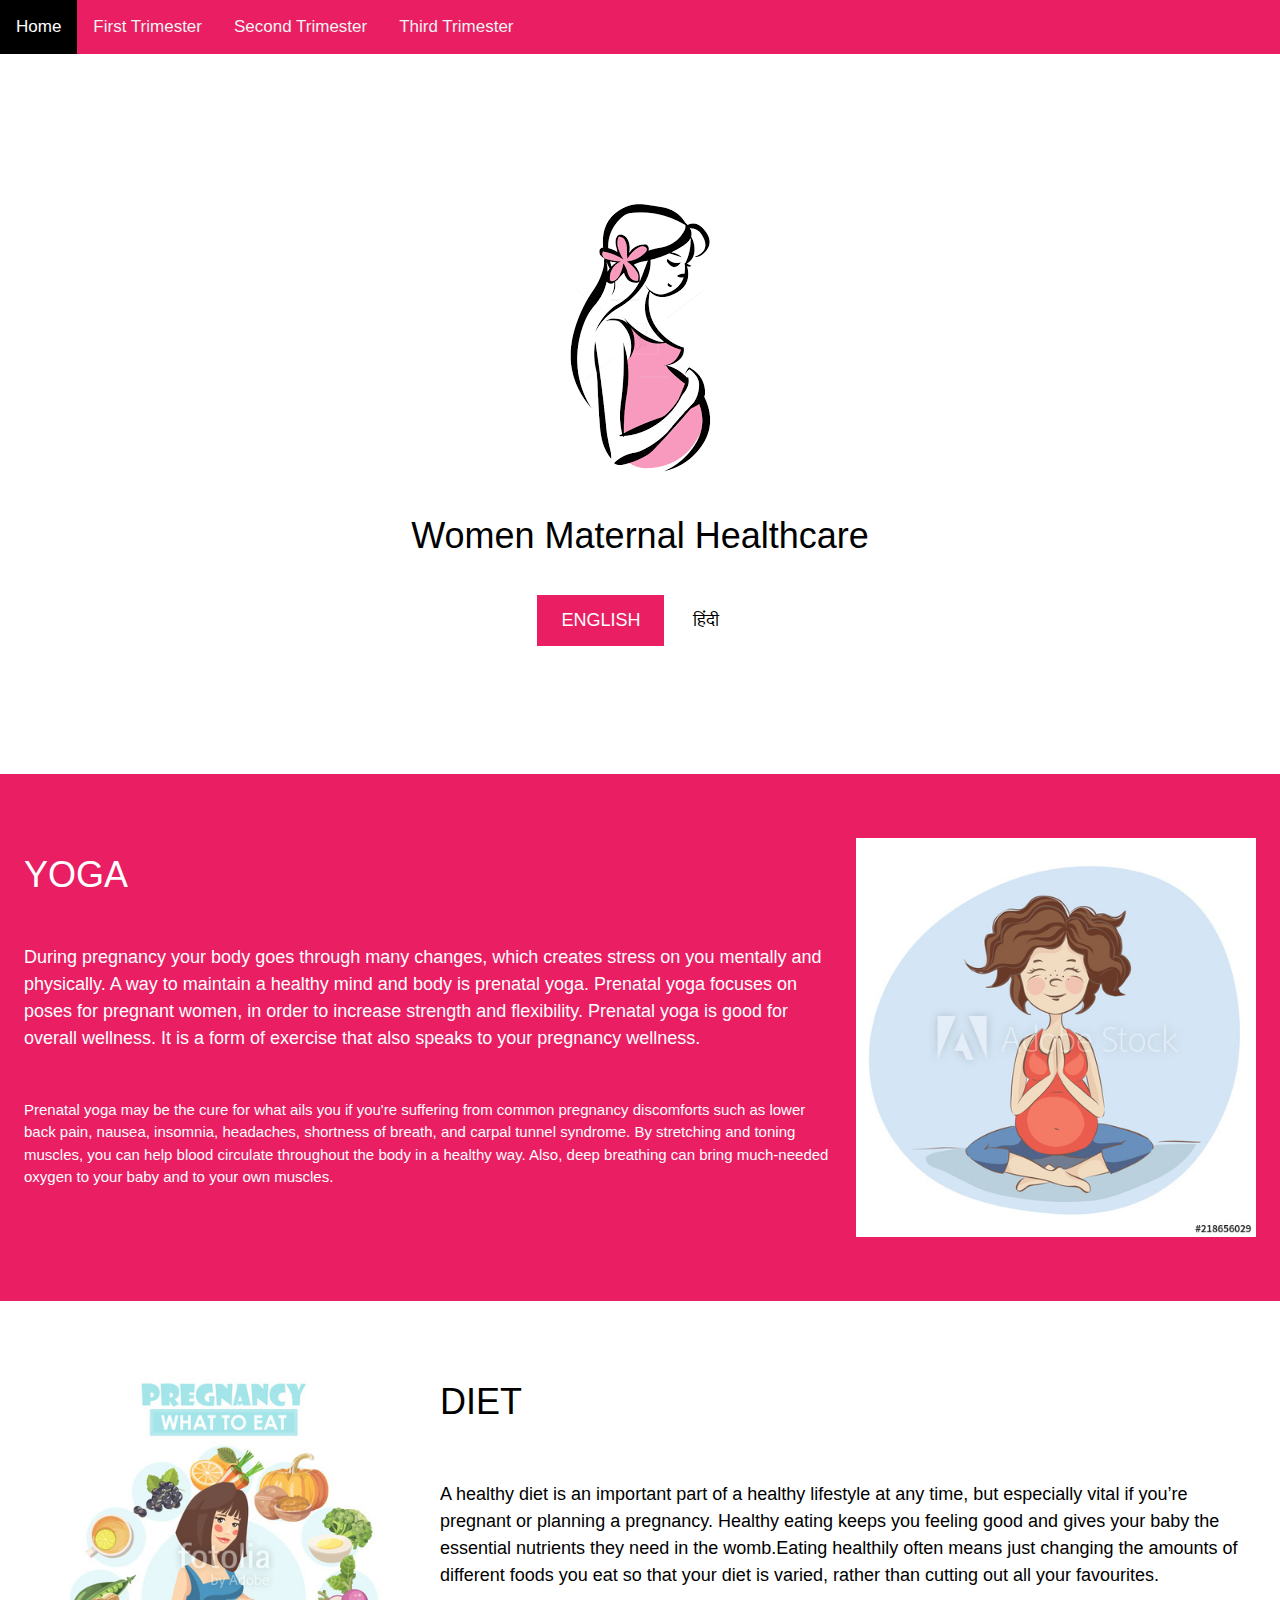
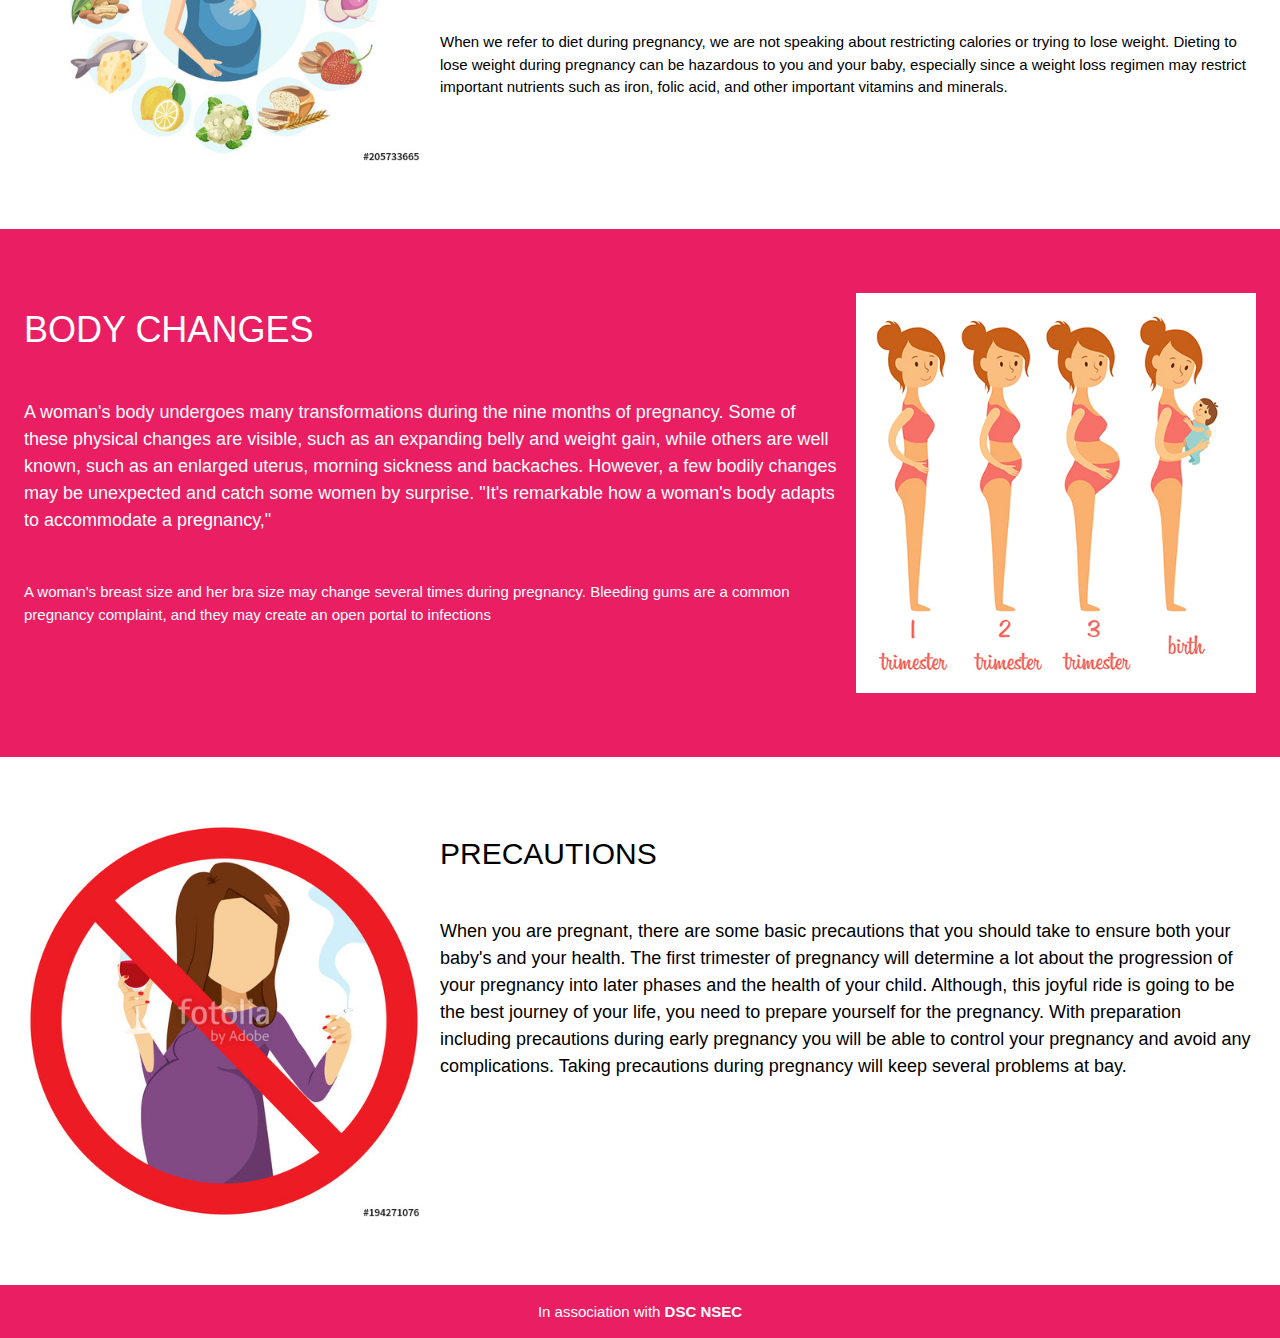
<file: public/index.html>
﻿<!DOCTYPE html>
<html lang="en">
<head>
  <title>WMH</title>
  <meta charset="UTF-8" />
  <meta content="width=device-width, initial-scale=1.0, maximum-scale=1.0, user-scalable=0" name="viewport">
  <link rel="stylesheet" href="https://www.w3schools.com/w3css/4/w3.css" />
  <link rel="stylesheet" href="https://fonts.googleapis.com/css?family=Lato" />
  <link rel="stylesheet" href="https://fonts.googleapis.com/css?family=Montserrat"/>
  <link rel="stylesheet" href="https://cdnjs.cloudflare.com/ajax/libs/font-awesome/4.7.0/css/font-awesome.min.css"/>
  <link rel="stylesheet" type="text/css" href="style.css" />
  <link rel="icon" href="demo_icon.gif" type="image/logo.gif" sizes="16x16">




</head>
	<body>
	
			<!--Nav Bar-->
			<div class="navbar" >
			<div class="topnav w3-pink" style="background-color: #e91e63" id="myTopnav" data-toggle="collapse">
			  <a href="#home" class="active" onclick="myFunction()" >Home</a>
				  <!--<div class="dropdown">
					<button class="dropbtn">1<sup>st</sup> trimester 
					  <i class="fa fa-caret-down"></i>
					</button>
					<div class="dropdown-content">
					  <a href="month-1.html">1<sup>st</sup> month</a>
					  <a href="month-2.html">2<sup>nd</sup> month</a>
					  <a href="month.html">3<sup>rd</sup> month</a>
					</div>
				  </div>
				  <div class="dropdown">
					<button class="dropbtn">2<sup>nd</sup> trimester 
					  <i class="fa fa-caret-down"></i>
					</button>
					<div class="dropdown-content">
					  <a href="month-1.html">4<sup>th</sup> month</a>
					  <a href="month-2.html">5<sup>th</sup> month</a>
					  <a href="month.html">6<sup>th</sup> month</a>
					</div>
				  </div>
				  <div class="dropdown">
					<button class="dropbtn">3<sup>rd</sup> trimester 
					  <i class="fa fa-caret-down"></i>
					</button>
					<div class="dropdown-content">
					  <a href="month-1.html">7<sup>th</sup> month</a>
					  <a href="month-2.html">8<sup>th</sup> month</a>
					  <a href="month.html">9<sup>th</sup> month</a>
					</div>
				  </div>-->
			  <a href="1st-trimester.html" onclick="myFunction()">First Trimester</a>
				<a href="2nd-trimester.html" onclick="myFunction()" >Second Trimester</a>
				<a href="3rd-trimester.html" onclick="myFunction()" >Third Trimester</a>
			  <a class="icon" onclick="myFunction()">
				<i class="fa fa-bars"></i>
			  </a>
			</div>
			</div>
			
			<div class="w3-container home w3-center w3-mobile" style="padding:128px 16px" id="home">
			      <img src="./img/home6.png" style="max-width:100%;height:auto;" id="home22" />
				  <h1 class="w3-margin">Women Maternal Healthcare</h1>
				  
				  <button
					class="w3-button w3-pink w3-padding-large w3-large w3-margin-top" id="option" 
				  >
					ENGLISH
				  </button>

				  <button class="w3-button w3-padding-large w3-large w3-margin-top" color="grey" id="option">
				  <a style="text-decoration:none" href="homeHindi.html">हिंदी</a>
				   </button> 
				  
				   
				  </button>
			</div>
			
			<!--End Of Navbar-->
			<!--YOGA      -->
			<div class="w3-row-padding  w3-pink w3-padding-64 w3-container" id="yoga">
			  
				<div class="w3-twothird" >
				  <h1>YOGA</h1>
				  <h5 class="w3-padding-32">
						During pregnancy your body goes through many changes, which creates stress on you mentally and physically. A way to maintain a healthy mind and body is prenatal yoga.

						Prenatal yoga focuses on poses for pregnant women, in order to increase strength and flexibility.
						Prenatal yoga is good for overall wellness. It is a form of exercise that also speaks to your pregnancy wellness.
				  </h5>

				  <p >
						Prenatal yoga may be the cure for what ails you if you're suffering from common pregnancy discomforts such as lower back pain, nausea, insomnia, headaches, shortness of breath, and carpal tunnel syndrome. By stretching and toning muscles, you can help blood circulate throughout the body in a healthy way. Also, deep breathing can bring much-needed oxygen to your baby and to your own muscles.
				  </p>
				</div>

				<div class="w3-third w3-mobile w3-center">
				  <img src="./img/yoga_1.jpg" style="max-width:100%;height:auto;"
				  />
				</div>
			  
			</div>


			<!--DIET         -->
			<div class="w3-row-padding  w3-white w3-padding-64 w3-container" id="diet">
			  
				<div class="w3-third w3-mobile w3-center">
					<img id="diet" src="./img/diet_1.jpg" style="max-width:100%;height:auto;"
				  />
				</div>

				<div class="w3-twothird w3-right " >
				  <h1>DIET</h1>
				  <h5 class="w3-padding-32 w3-right">
						A healthy diet is an important part of a healthy lifestyle at any time, 
						but especially vital if you’re pregnant or planning a pregnancy.
						 Healthy eating keeps you feeling good and gives your baby the 
						 essential nutrients they need in the womb.Eating healthily often means just changing
							the amounts of different foods you eat so that your diet is varied, 
							rather than cutting out all your favourites.



				  </h5>

				  <p >
						When we refer to diet during pregnancy, we are not speaking about restricting
						 calories or trying to lose weight. Dieting to lose weight during pregnancy can be hazardous 
						 to you and your baby, especially since a weight
						 loss regimen may restrict important nutrients such as iron, folic acid, 
						 and other important vitamins and minerals.
				  </p>
				</div>

			</div>
			<!-- BODY CHANGES -->
			<div class="w3-row-padding w3-pink w3-padding-64 w3-container" id="body-change">
			  
				<div class="w3-twothird">
				  <h1>BODY CHANGES</h1>
				  <h5 class="w3-padding-32">
						A woman's body undergoes many transformations during the nine months of pregnancy.
						 Some of these physical changes are visible, such as an expanding belly and weight gain, 
						 while others are well known, such as an enlarged uterus, morning sickness and backaches. 
						 However, a few bodily changes may be unexpected and catch some women by surprise. 

						"It's remarkable how a woman's body adapts to accommodate a pregnancy,"
				  </h5>

				  <p>
						A woman's breast size and her bra size may change several times during pregnancy.
						Bleeding gums are a common pregnancy complaint, and they may create an open portal to infections
				  </p>
				</div>

				<div class="w3-third w3-mobile w3-center">
				  <img src="./img/body_changes.jpg" style="max-width:100%;height:auto;"
				  />
				
			  </div>
			</div>

			<!--PRECAUTION-->
			<div class="w3-row-padding  w3-white w3-padding-64 w3-container" id="precaution">
			  
				<div class="w3-third w3-mobile w3-center">
				  <img src="./img/precaution.jpg" id="pre" style="max-width:100%;height:auto;"
				  />
				</div>

				<div class="w3-twothird">
				  <h2 class="w3-mobile">PRECAUTIONS</h2>
				  <h5 class="w3-padding-32">
						When you are pregnant, there are some basic precautions that you should take to 
						ensure both your baby's and your health.
						The first trimester of pregnancy will determine a lot about the progression 
						of your pregnancy into later phases and the health of your child.
						 Although, this joyful ride is going to be the best journey of your life, you need to prepare yourself 
						 for the pregnancy. With preparation including precautions during early pregnancy you will be able to control
						 your pregnancy and avoid any complications. 
						 Taking precautions during pregnancy will keep several problems at bay.
				  </h5>

				</div>
			  
			</div>

			<script>
			function myFunction() {
			  var x = document.getElementById("myTopnav");
			  if (x.className === "topnav") {
				x.className += " responsive";
			  } else {
				x.className = "topnav";
			  }
			}
			</script>



  </body>
	<!-- Footer -->
	<footer class="w3-container w3-pink w3-padding-10 w3-center ">
	  <div class="w3-large w3-padding-20"></div>
	  <p>In association with <b>DSC NSEC</b></p>
	  <p></p>
	</footer>
</html>
</file>
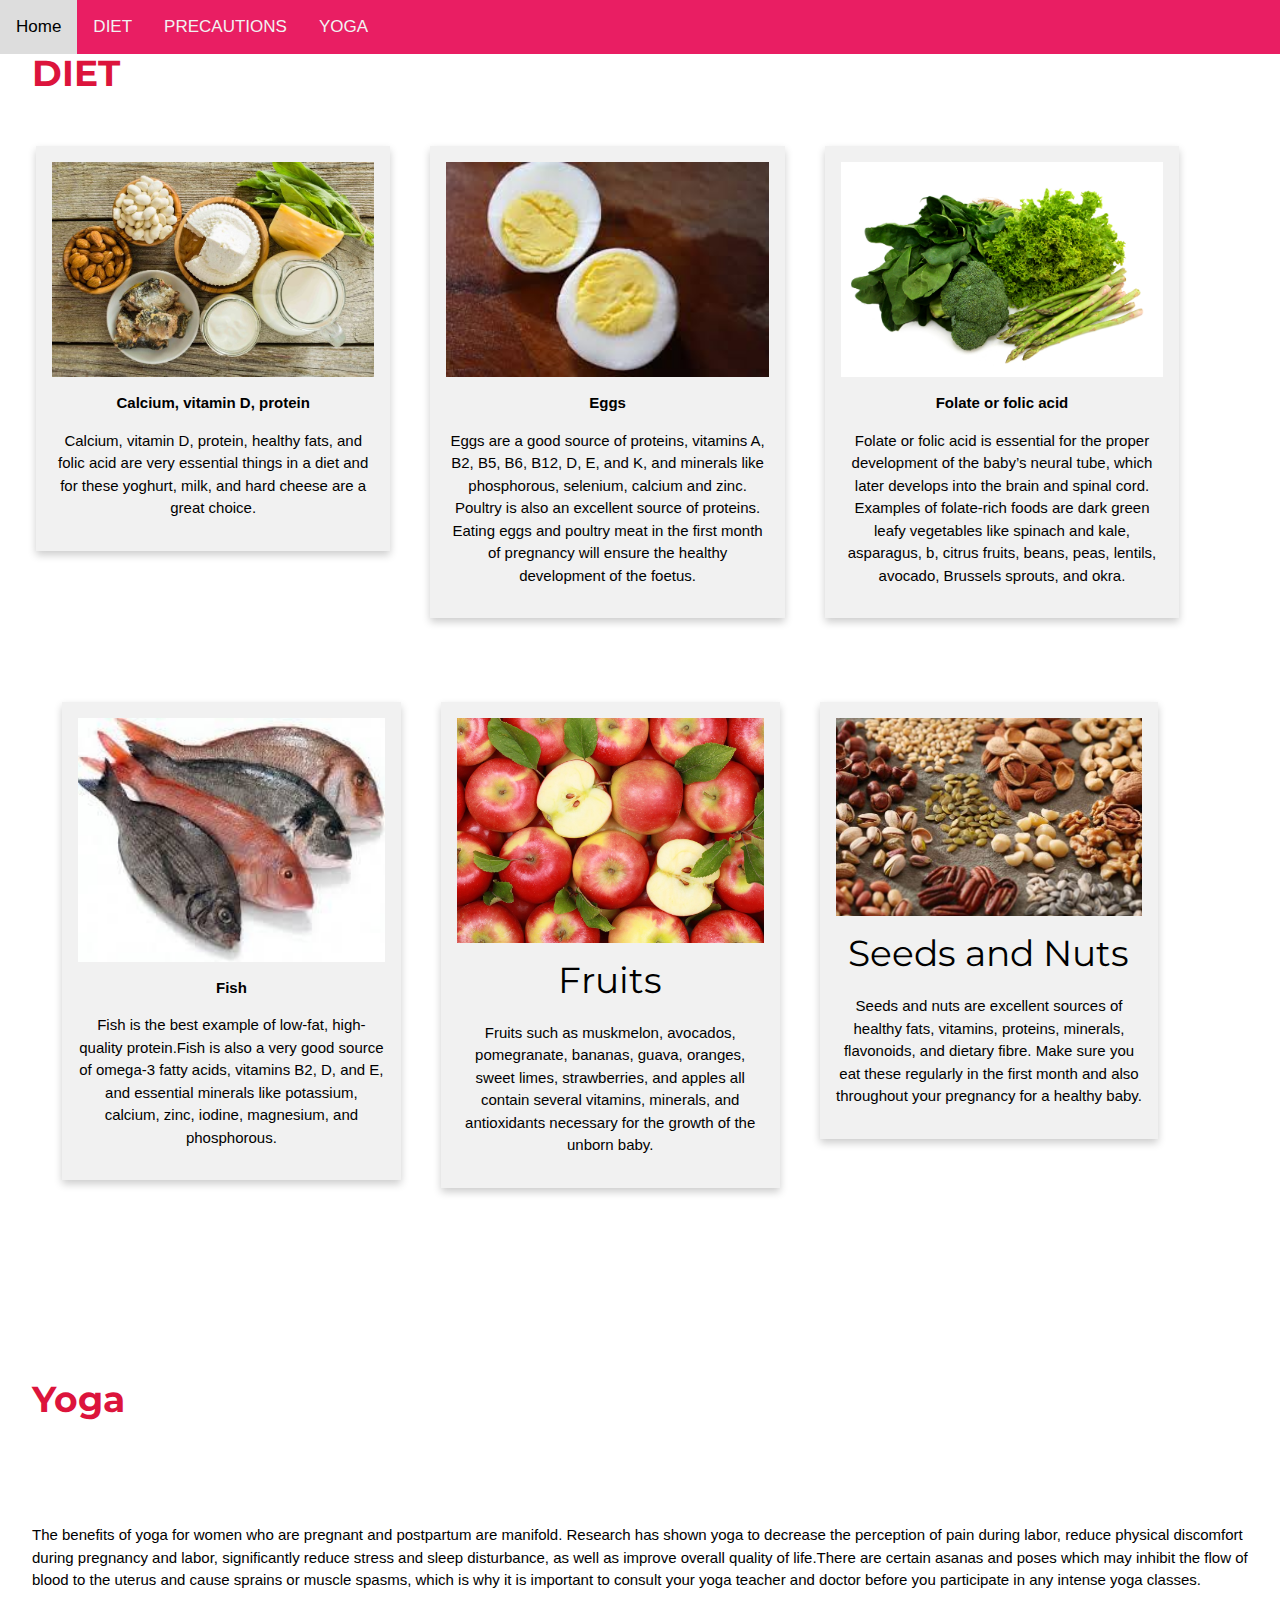
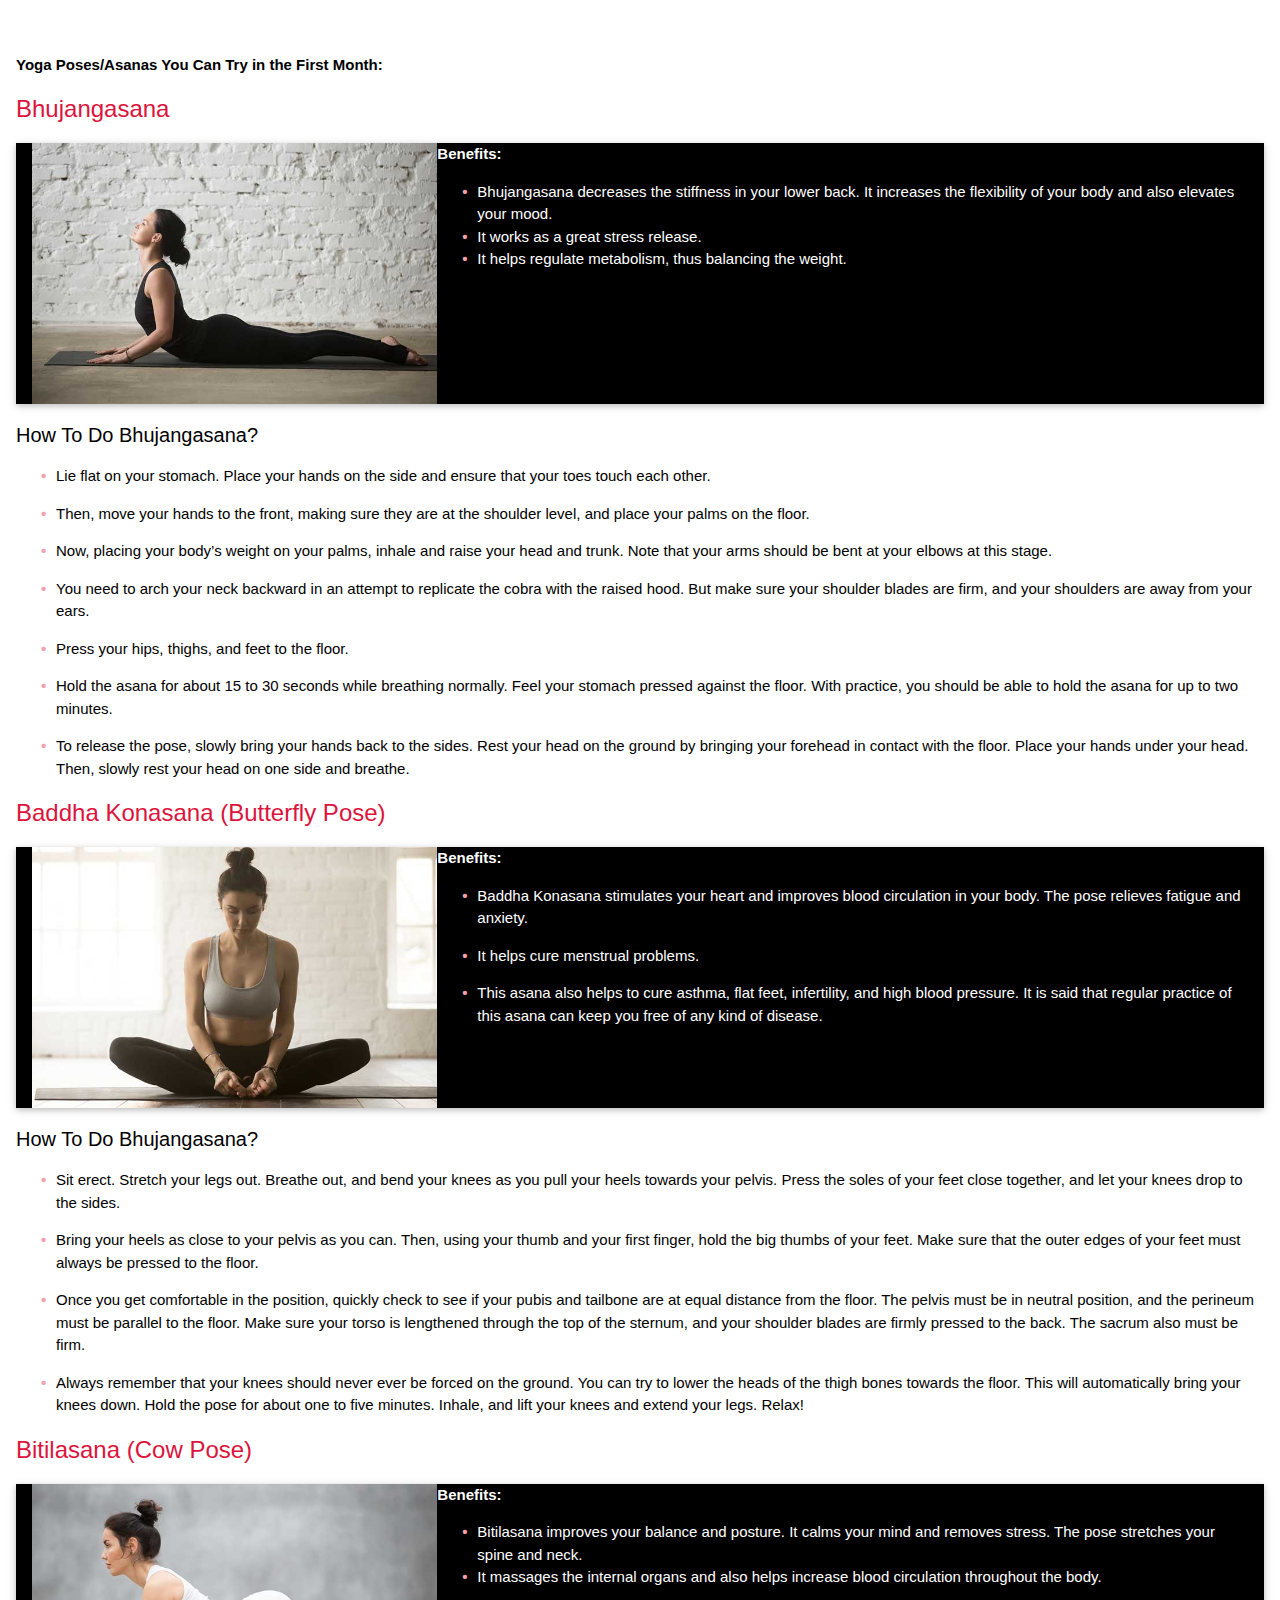
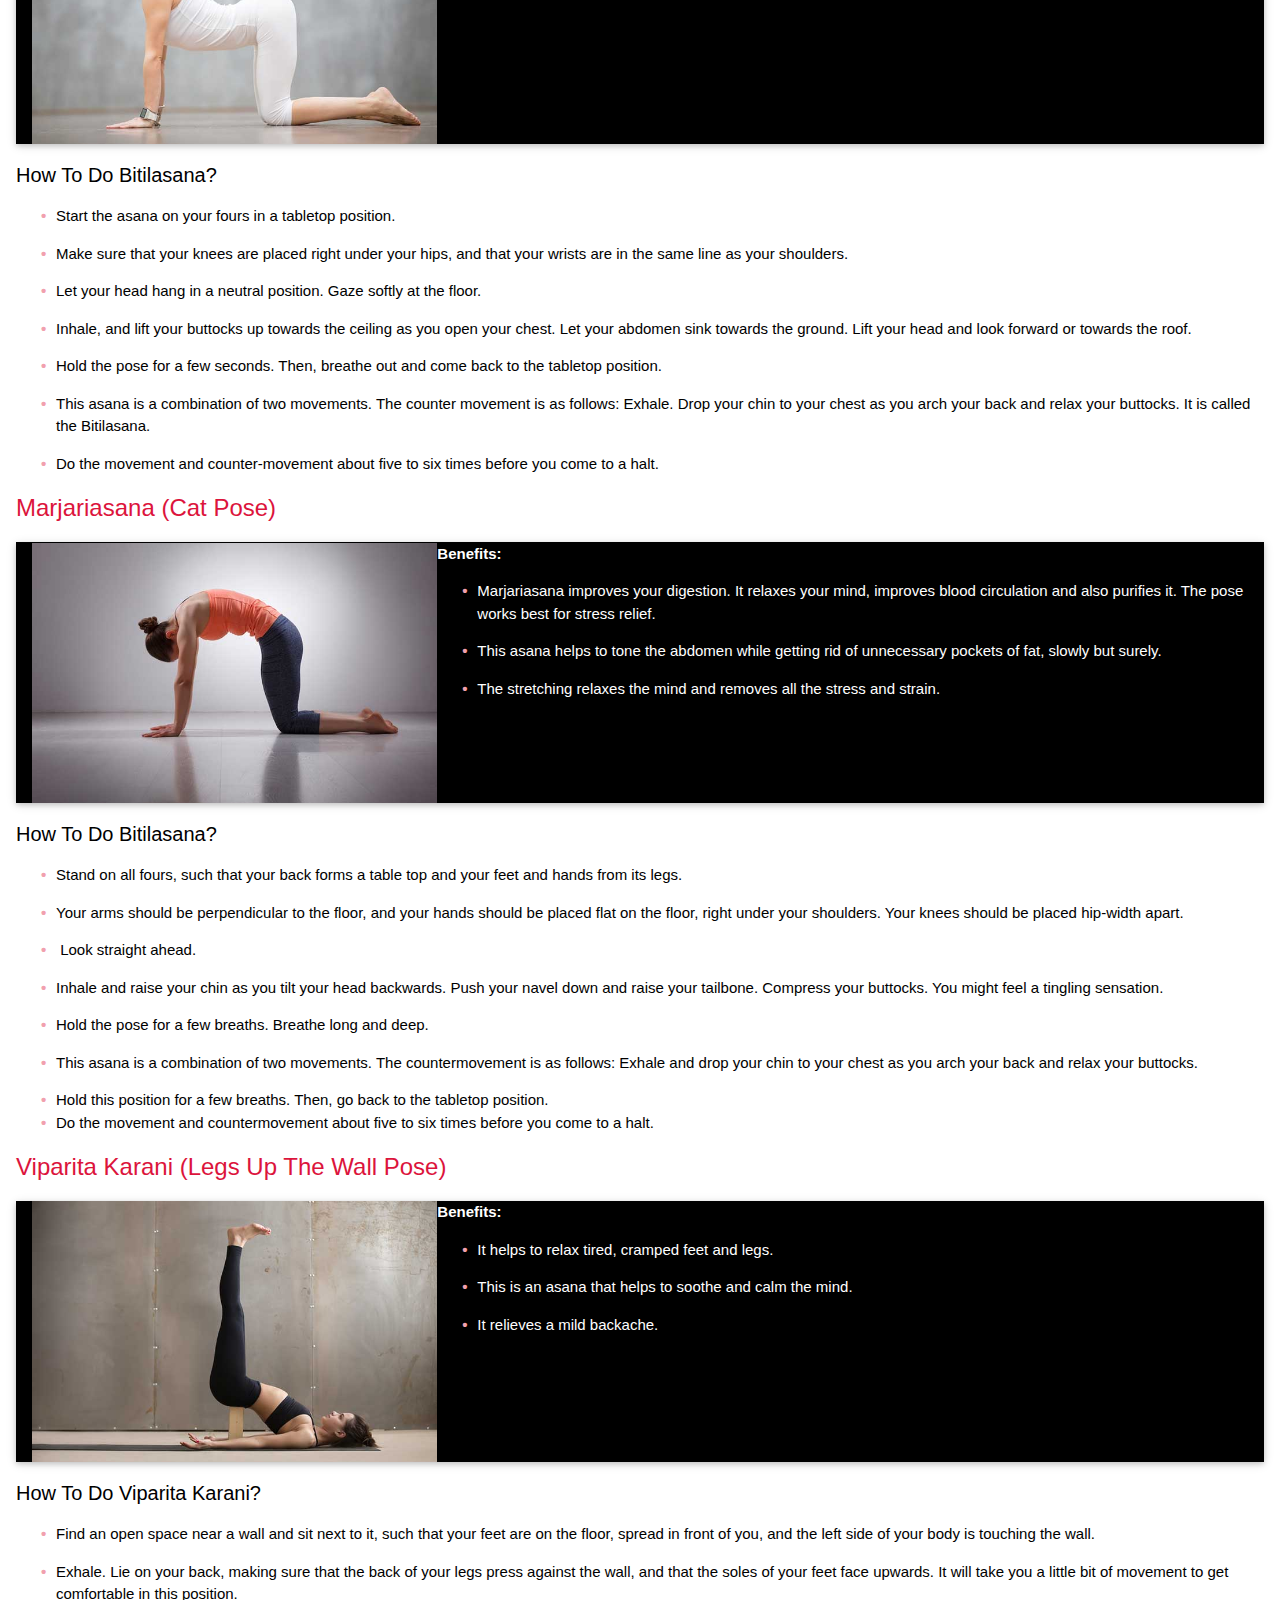
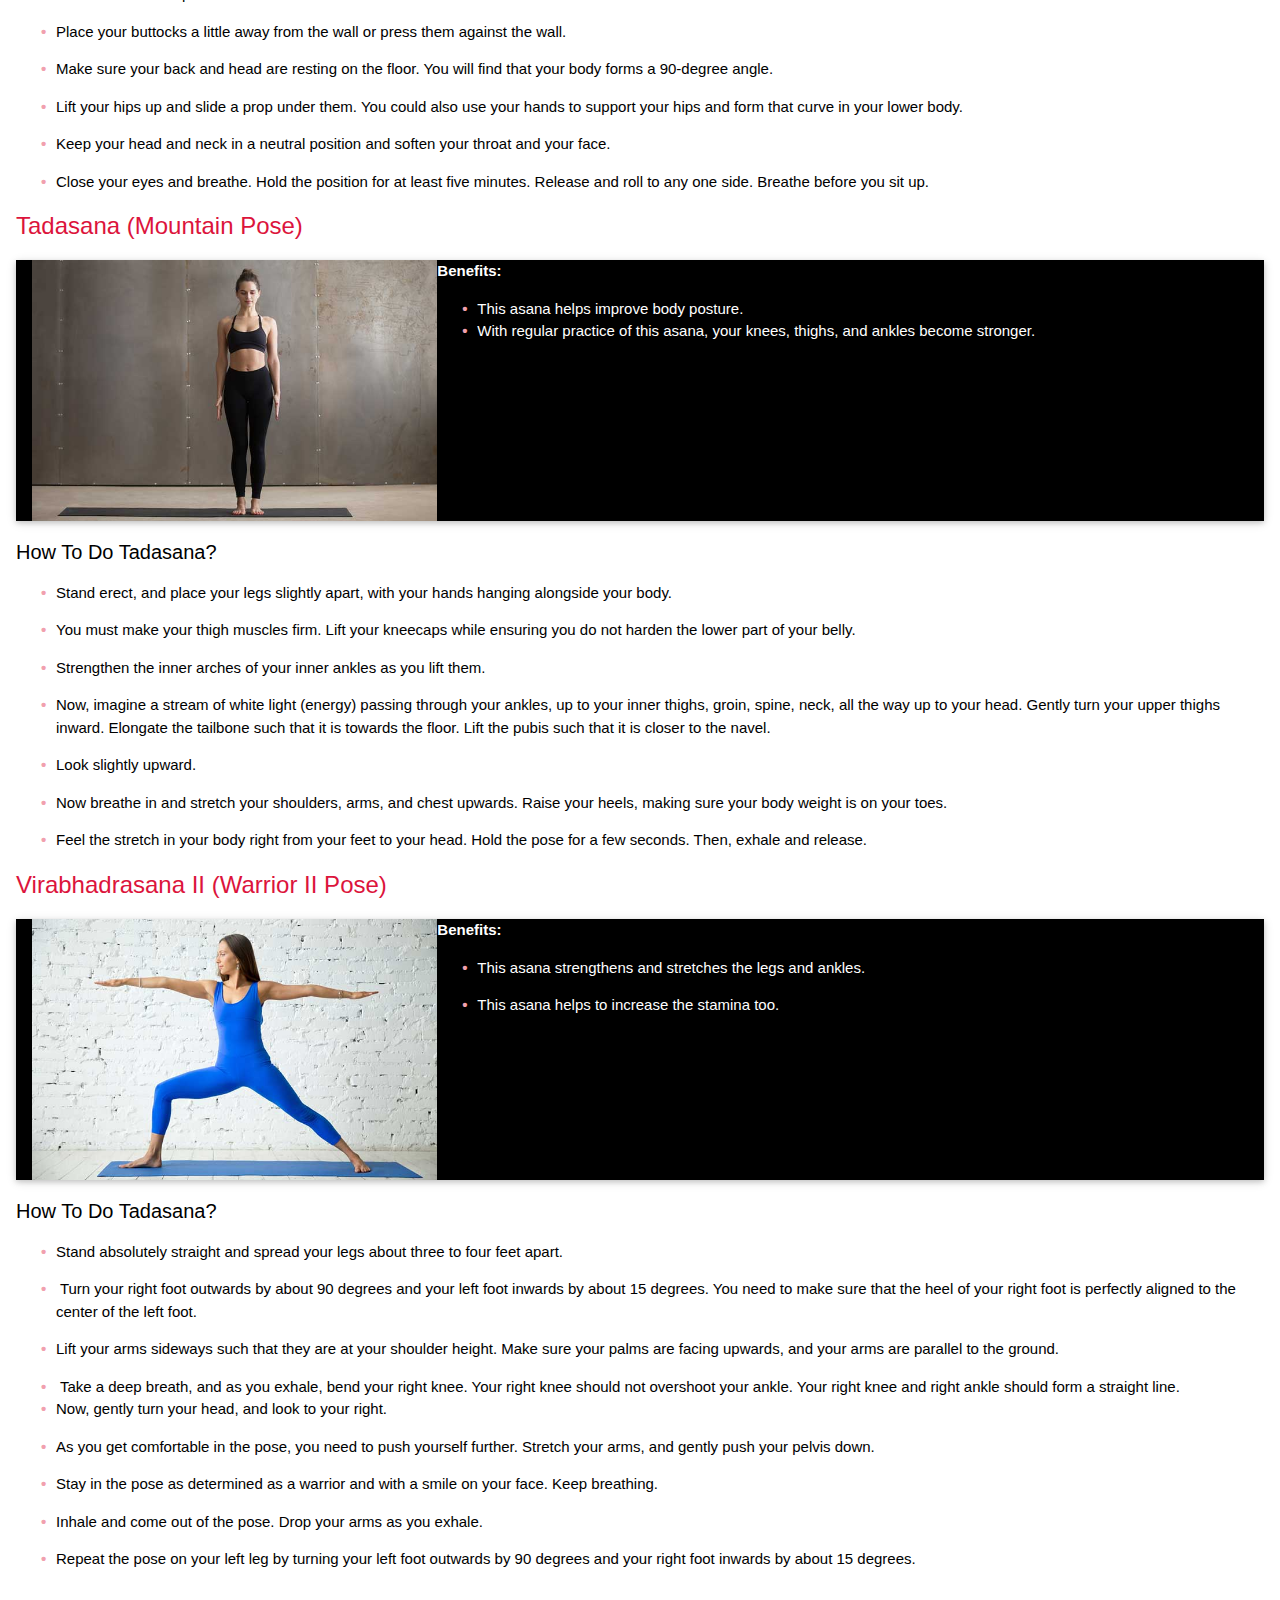
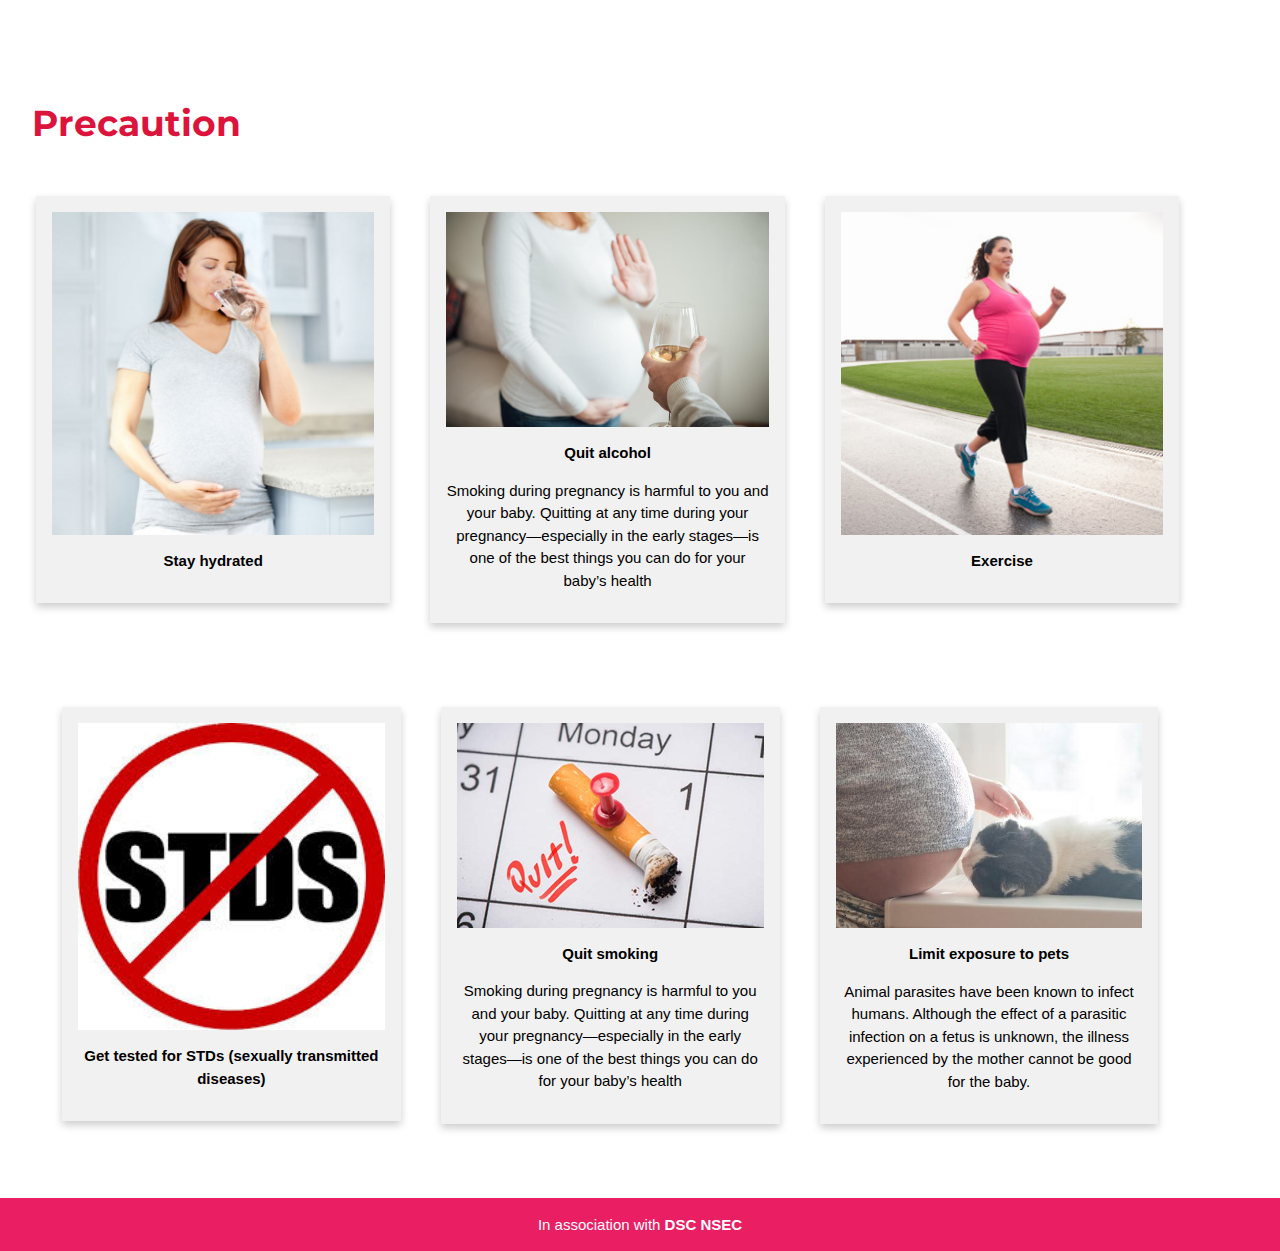
<file: public/1st-trimester.html>
<!DOCTYPE html>
<html lang="en">
<head>
  <title>First Trimester</title>
  <meta charset="UTF-8" />
  <meta name="viewport" content="width=device-width, initial-scale=1" />
  <link rel="stylesheet" href="https://www.w3schools.com/w3css/4/w3.css" />
  <meta name="viewport" content="width=device-width, initial-scale=1">
  <link rel="stylesheet" href="https://fonts.googleapis.com/css?family=Lato" />
  <link rel="stylesheet" href="https://fonts.googleapis.com/css?family=Montserrat"/>

  <link rel="stylesheet" href="https://cdnjs.cloudflare.com/ajax/libs/font-awesome/4.7.0/css/font-awesome.min.css"/>
   <link rel="stylesheet" type="text/css" href="style2.css" />


    
</head>
	<body>
	
			<!--Nav Bar-->
			<div class="navbar" >
			<div class="topnav w3-pink" id="myTopnav" data-toggle="collapse">
			  <a href="index.html" onclick="myFunction()" >Home</a>
			  <a href="#diet" onclick="myFunction()">DIET</a>
			  <a href="#precautions" onclick="myFunction()">PRECAUTIONS</a>
			  <a href="#yoga" onclick="myFunction()">YOGA</a>
			  <a class="icon" onclick="myFunction()">
				<i class="fa fa-bars"></i>
			  </a>
			</div>
			</div>
			
			
			
<!--DIET-->
<div class=" w3-white w3-padding-30 w3-container" id="diet">
		<div>
			<header class="w3-container w3-large" style="color: crimson" >
												<h1><b><p class="w3-left">DIET</b></h1></p>
											</header>
							<div class="row1 col-container w3-cell">
									<div class="column1  ">
										<div class="card1 ">
												<img src="img/calcium.jpg" alt="Alps" style="width:100%">
												<p><b>Calcium, vitamin D, protein</b></p>
											<p class="card">Calcium, vitamin D, protein, healthy fats, and folic acid are very essential things in a diet and for these yoghurt, milk, and hard cheese are a great choice.</p>
										</div>
									</div>
								
									<div class="column1">
										<div class="card1 ">
												<img src="img/egg.jpg"  style="width:100%">
												<p><b>Eggs</b></p>
											<p class="card">Eggs are a good source of proteins, vitamins A, B2, B5, B6, B12, D, E, and K, and minerals like phosphorous, selenium, calcium and zinc. Poultry is also an excellent source of proteins. Eating eggs and poultry meat in the first month of pregnancy will ensure the healthy development of the foetus.</p>
										</div>
									</div>
									
									<div class="column1 ">
										<div class="card1 ">
												<img src="img/leafy.jpg" alt="Alps" style="width:100%">
												<p><b>Folate or folic acid</b></p>
											<p>Folate or folic acid is essential for the proper development of the baby’s neural tube, which later develops into the brain and spinal cord. Examples of folate-rich foods are dark green leafy vegetables like spinach and kale, asparagus, b, citrus fruits, beans, peas, lentils, avocado, Brussels sprouts, and okra.</p>
										</div>
									</div>
									
									
								</div>
								</div>
					  <div class=" w3-white w3-padding-64 w3-container  " id="month-3">
							<div class="row1 col-container">
									<div class="column1">
										<div class="card1">
												<img src="img/fish.jpg" alt="Alps" style="width:100%">
												<p><b>Fish</b></p>
											<p>Fish is the best example of low-fat, high-quality protein.Fish is also a very good source of omega-3 fatty acids, vitamins B2, D, and E, and essential minerals like potassium, calcium, zinc, iodine, magnesium, and phosphorous.</p>
										</div>
									</div>
								
									<div class="column1">
										<div class="card1">
												<img src="img/fruits.jpg" alt="Alps" style="width:100%">
												<h1>Fruits</h1>
											<p>Fruits such as muskmelon, avocados, pomegranate, bananas, guava, oranges, sweet limes, strawberries, and apples all contain several vitamins, minerals, and antioxidants necessary for the growth of the unborn baby.</p>
										</div>
									</div>
									
									<div class="column1">
										<div class="card1">
												<img src="img/seedsA.jpg" alt="Alps" style="width:100%">
												<h1>Seeds and Nuts</h1>
											<p>Seeds and nuts are excellent sources of healthy fats, vitamins, proteins, minerals, flavonoids, and dietary fibre. Make sure you eat these regularly in the first month and also throughout your pregnancy for a healthy baby.</p>
										</div>
									</div>
									
					 </div>
					 </div>
								  
								</div>


			
		
			

			 <!--precautions-->
		
						 <!--yoga-->
						 <div class="w3-row-padding w3-padding-64 w3-container" id="yoga">
			  
								<div>
										<header class="w3-container w3-xlarge" style="color: crimson" >
												<h1><b><p class="w3-left">Yoga</b></h1></p>
											</header>
								  <p><div class="w3-container w3-white w3-padding-32"><p>The benefits of yoga for women who are pregnant and postpartum are manifold. Research has shown yoga to decrease the perception of pain during labor, reduce physical discomfort during pregnancy and labor, 
										significantly reduce stress and sleep disturbance, as well as improve overall quality of life.There are certain asanas and poses which may 
										inhibit the flow of blood to the uterus and cause sprains or muscle spasms, which is why it is important to consult your yoga teacher and 
										doctor before you participate in any intense yoga classes.</p></div>
								<div>
										
										<p><b>Yoga Poses/Asanas You Can Try in the First Month:</b></p>
										<h3 style="color: crimson">Bhujangasana</h3>
										<p></p>
										<div class="  w3-panel w3-card w3-black">
												<div class="w3-third w3-mobile w3-center">
												<img class=" w3-third  " src="img/Bhujangasana.jpg" alt="Alps" style="width:100%">
											</div>
											<div class="w3-twothird " >
					
												<b>Benefits:</b>
													<ul><li>Bhujangasana decreases the stiffness in your lower back. It increases the flexibility of your body and also elevates your mood.</li>
														<li>It works as a great stress release.</li>
														<li>It helps regulate metabolism, thus balancing the weight.</li></ul>
												</div>
					
											</div>
							  </div>
							  <div>
								  <h4>How To Do Bhujangasana?
								  </h4>
								  <ul><li>Lie flat on your stomach. Place your hands on the side and ensure that your toes touch each other.</li><p></p>
									<li>Then, move your hands to the front, making sure they are at the shoulder level, and place your palms on the floor.</li><p></p>
									<li>Now, placing your body’s weight on your palms, inhale and raise your head and trunk. Note that your arms should be bent at your elbows at this stage.</li><p></p>
									<li>You need to arch your neck backward in an attempt to replicate the cobra with the raised hood. But make sure your shoulder blades are firm, and your shoulders are away from your ears.</li><p></p>
									<li>Press your hips, thighs, and feet to the floor.</li><p></p>
									<li>Hold the asana for about 15 to 30 seconds while breathing normally. Feel your stomach pressed against the floor. With practice, you should be able to hold the asana for up to two minutes.</li><p></p>
									<li>To release the pose, slowly bring your hands back to the sides. Rest your head on the ground by bringing your forehead in contact with the floor. Place your hands under your head. Then, slowly rest your head on one side and breathe.</li><p></p>
								</ul>
					
			
								<h3 style="color: crimson">Baddha Konasana (Butterfly Pose)</h3>
										<div class="  w3-panel w3-card w3-black">
												<div class="w3-third w3-mobile w3-center">
												<img class=" w3-third  " src="img/butterfly.jpg" alt="Alps" style="width:100%">
											</div>
											<div class="w3-twothird " >
					
												<b>Benefits:</b>
													<ul><li>Baddha Konasana stimulates your heart and improves blood circulation in your body. The pose relieves fatigue and anxiety.</li><p></p>
														<li>It helps cure menstrual problems.</li><p></p>
														<li>This asana also helps to cure asthma, flat feet, infertility, and high blood pressure. It is said that regular practice of this asana can keep you free of any kind of disease.</li><p></p></ul>
												</div>
					
											</div>
							  </div>
							  <div>
								  <h4>How To Do Bhujangasana?</h4>
								  <ul><li>Sit erect. Stretch your legs out. Breathe out, and bend your knees as you pull your heels towards your pelvis. Press the soles of your feet close together, and let your knees drop to the sides.</li><p></p>
									<li>Bring your heels as close to your pelvis as you can. Then, using your thumb and your first finger, hold the big thumbs of your feet. Make sure that the outer edges of your feet must always be pressed to the floor.</li><p></p>
									<li>Once you get comfortable in the position, quickly check to see if your pubis and tailbone are at equal distance from the floor. The pelvis must be in neutral position, and the perineum must be parallel to the floor. Make sure your torso is lengthened through the top of the sternum, and your shoulder blades are firmly pressed to the back. The sacrum also must be firm.</li><p></p>
									<li>Always remember that your knees should never ever be forced on the ground. You can try to lower the heads of the thigh bones towards the floor. This will automatically bring your knees down. Hold the pose for about one to five minutes. Inhale, and lift your knees and extend your legs. Relax!</li><p></p>
									
								</ul>

								<h3 style="color: crimson">Bitilasana (Cow Pose)</h3>
										<div class="  w3-panel w3-card w3-black">
												<div class="w3-third w3-mobile w3-center">
												<img class=" w3-third  " src="img/bitilasana.jpg" alt="Alps" style="width:100%">
											</div>
											<div class="w3-twothird " >
					
												<b>Benefits:</b>
													<ul><li>Bitilasana improves your balance and posture. It calms your mind and removes stress. The pose stretches your spine and neck.</li>
														<li>It massages the internal organs and also helps increase blood circulation throughout the body.</li><p></p>
														</ul>
												</div>
					
											</div>
							  </div>
							  <div>
								  <h4>How To Do Bitilasana?</h4>
								  <ul><li>Start the asana on your fours in a tabletop position.</li><p></p>
									<li>Make sure that your knees are placed right under your hips, and that your wrists are in the same line as your shoulders.</li><p></p>
									<li>Let your head hang in a neutral position. Gaze softly at the floor.</li><p></p>
									<li>Inhale, and lift your buttocks up towards the ceiling as you open your chest. Let your abdomen sink towards the ground. Lift your head and look forward or towards the roof.</li><p></p>
									<li>Hold the pose for a few seconds. Then, breathe out and come back to the tabletop position.</li><p></p>
									<li>This asana is a combination of two movements. The counter movement is as follows: Exhale. Drop your chin to your chest as you arch your back and relax your buttocks. It is called the Bitilasana.</li><p></p>
									<li>Do the movement and counter-movement about five to six times before you come to a halt.</li><p></p>
								</ul>

								<h3 style="color: crimson">Marjariasana (Cat Pose)
									</h3>
										<div class="  w3-panel w3-card w3-black">
												<div class="w3-third w3-mobile w3-center">
												<img class=" w3-third  " src="img/cat_pose.jpg" alt="Alps" style="width:100%">
											</div>
											<div class="w3-twothird " >
					
												<b>Benefits:</b>
													<ul><li>Marjariasana improves your digestion. It relaxes your mind, improves blood circulation and also purifies it. The pose works best for stress relief.</li><p></p>
														<li>This asana helps to tone the abdomen while getting rid of unnecessary pockets of fat, slowly but surely.</li><p></p>
														<li>The stretching relaxes the mind and removes all the stress and strain.</li><p></p>
														</ul>
												</div>
					
											</div>
							  </div>
							  <div>
								  <h4>How To Do Bitilasana?</h4>
								  <ul><li>Stand on all fours, such that your back forms a table top and your feet and hands from its legs.</li><p></p>
									<li>Your arms should be perpendicular to the floor, and your hands should be placed flat on the floor, right under your shoulders. Your knees should be placed hip-width apart.</li><p></p>
									<li> Look straight ahead.</li><p></p>
									<li>Inhale and raise your chin as you tilt your head backwards. Push your navel down and raise your tailbone. Compress your buttocks. You might feel a tingling sensation.</li><p></p>
									<li>Hold the pose for a few breaths. Breathe long and deep.</li><p></p>
									<li>This asana is a combination of two movements. The countermovement is as follows: Exhale and drop your chin to your chest as you arch your back and relax your buttocks.</li><p></p>
									<li>Hold this position for a few breaths. Then, go back to the tabletop position.</li>
									<li>Do the movement and countermovement about five to six times before you come to a halt.</li><p></p>

								</ul>

								<h3 style="color: crimson">Viparita Karani (Legs Up The Wall Pose)</h3>
										<div class="  w3-panel w3-card w3-black">
												<div class="w3-third w3-mobile w3-center">
												<img class=" w3-third  " src="img/viparita.jpg" alt="Alps" style="width:100%">
											</div>
											<div class="w3-twothird " >
					
												<b>Benefits:</b>
													<ul><li>It helps to relax tired, cramped feet and legs.</li><p></p>
														<li>This is an asana that helps to soothe and calm the mind.</li><p></p>
														<li>It relieves a mild backache.</li><p></p>
														</ul>
												</div>
					
											</div>
							  </div>
							  <div>
								  <h4>How To Do Viparita Karani?</h4>
								  <ul><li>Find an open space near a wall and sit next to it, such that your feet are on the floor, spread in front of you, and the left side of your body is touching the wall.</li><p></p>
									<li>Exhale. Lie on your back, making sure that the back of your legs press against the wall, and that the soles of your feet face upwards. It will take you a little bit of movement to get comfortable in this position.</li><p></p>
									<li>Place your buttocks a little away from the wall or press them against the wall.</li><p></p>
									<li>Make sure your back and head are resting on the floor. You will find that your body forms a 90-degree angle.</li><p></p>
									<li>Lift your hips up and slide a prop under them. You could also use your hands to support your hips and form that curve in your lower body.</li><p></p>
									<li>Keep your head and neck in a neutral position and soften your throat and your face.</li><p></p>	
									<li>Close your eyes and breathe. Hold the position for at least five minutes. Release and roll to any one side. Breathe before you sit up.</li>	<p></p>						
								</ul>

								<h3 style="color: crimson">Tadasana (Mountain Pose)</h3>
										<div class="  w3-panel w3-card w3-black">
												<div class="w3-third w3-mobile w3-center">
												<img class=" w3-third  " src="img/Tadasana.jpg" alt="Alps" style="width:100%">
											</div>
											<div class="w3-twothird " >
					
												<b>Benefits:</b>
													<ul><li>This asana helps improve body posture.</li>
														<li>With regular practice of this asana, your knees, thighs, and ankles become stronger.</li>
														</ul>
												</div>
					
											</div>
							  </div>
							  <div>
								  <h4>How To Do Tadasana?</h4>
								  <ul>
									  <li>Stand erect, and place your legs slightly apart, with your hands hanging alongside your body.</li><p></p>
									  <li>You must make your thigh muscles firm. Lift your kneecaps while ensuring you do not harden the lower part of your belly.</li><p></p>
									  <li>Strengthen the inner arches of your inner ankles as you lift them.</li><p></p>
									  <li>Now, imagine a stream of white light (energy) passing through your ankles, up to your inner thighs, groin, spine, neck, all the way up to your head. Gently turn your upper thighs inward. Elongate the tailbone such that it is towards the floor. Lift the pubis such that it is closer to the navel.</li><p></p>
									  <li>Look slightly upward.</li><p></p>
									  <li>Now breathe in and stretch your shoulders, arms, and chest upwards. Raise your heels, making sure your body weight is on your toes.</li><p></p>
									  <li>Feel the stretch in your body right from your feet to your head. Hold the pose for a few seconds. Then, exhale and release.</li><p></p>
								</ul>

								<h3 style="color: crimson">Virabhadrasana II (Warrior II Pose)</h3>
										<div class="  w3-panel w3-card w3-black">
												<div class="w3-third w3-mobile w3-center">
												<img class=" w3-third  " src="img/warrior.jpg" alt="Alps" style="width:100%">
											</div>
											<div class="w3-twothird " >
					
												<b>Benefits:</b>
													<ul><li>This asana strengthens and stretches the legs and ankles.</li><p></p>
														<li>This asana helps to increase the stamina too.</li><p></p>
														</ul>
												</div>
					
											</div>
							  </div>
							  <div>
								  <h4>How To Do Tadasana?</h4>
								  <ul>
									 <li>Stand absolutely straight and spread your legs about three to four feet apart.</li><p></p>
									 <li> Turn your right foot outwards by about 90 degrees and your left foot inwards by about 15 degrees. You need to make sure that the heel of your right foot is perfectly aligned to the center of the left foot.</li><p></p>
									 <li>Lift your arms sideways such that they are at your shoulder height. Make sure your palms are facing upwards, and your arms are parallel to the ground.</li><p></p>
									 <li> Take a deep breath, and as you exhale, bend your right knee. Your right knee should not overshoot your ankle. Your right knee and right ankle should form a straight line.</li>
									 <li>Now, gently turn your head, and look to your right.</li><p></p>
									 <li>As you get comfortable in the pose, you need to push yourself further. Stretch your arms, and gently push your pelvis down.</li><p></p>
									 <li>Stay in the pose as determined as a warrior and with a smile on your face. Keep breathing.</li><p></p>
									 <li>Inhale and come out of the pose. Drop your arms as you exhale.</li><p></p>
									 <li>Repeat the pose on your left leg by turning your left foot outwards by 90 degrees and your right foot inwards by about 15 degrees.</li><p></p>
								</ul>
							  </div>
							</div>
						 </div>
						 <!--PREACUTION-->
						 	<div class=" w3-white w3-padding-10 w3-container" id="precautions">
		<div>
			<header class="w3-container " style="color: crimson" >
						<h1><b><p class="w3-left">Precaution</b></h1></p>
					</header>
							<div class="row1 col-container w3-cell">
									<div class="column1  ">
										<div class="card1 ">
												<img src="img/drinking.jpg" alt="Alps" style="width:100%">
											<p><b>Stay hydrated</b></p>
										</div>
									</div>
								
									<div class="column1">
										<div class="card1 ">
												<img src="img/alcohol.jpg"  style="width:100%">
											 <p><b>Quit alcohol </b></p>
												 
											
											<p>Smoking during pregnancy is harmful to you and your baby. Quitting at any time during your pregnancy—especially in the early stages—is one of the best things you can do for your baby’s health</p>
											<p></p>
										</div>
									</div>
									
									<div class="column1 ">
										<div class="card1 ">
												<img src="img/exercise.jpg" alt="Alps" style="width:100%">
											<p><b>
												Exercise</b>
											</p>
										</div>
									</div>
									
									
								</div>
								</div>
					  <div class=" w3-white w3-padding-64 w3-container  " id="month-3">
							<div class="row1 col-container">
									<div class="column1">
										<div class="card1">
												<img src="img/stds.jpg" alt="Alps" style="width:100%">
												<p><b>Get tested for STDs (sexually transmitted diseases)</b></p>
										</div>
									</div>
								
									<div class="column1">
										<div class="card1">
												<img src="img/smoking.jpg" alt="Alps" style="width:100%">
											<p><b>Quit smoking</b></p>
												<p>Smoking during pregnancy is harmful to you and your baby. Quitting at any time during your pregnancy—especially in the early stages—is one of the best things you can do for your baby’s health</p>
											</div>
									</div>
									
									<div class="column1">
										<div class="card1">
												<img src="img/avoid pet.jpg" alt="Alps" style="width:100%">
												<p><b>Limit exposure to pets</b></p>
												<p>Animal parasites have been known to infect humans. Although the effect of a parasitic infection on a fetus is unknown, the illness experienced by the mother cannot be good for the baby.</p>
											</div>

									</div>
									
					 </div>
					 </div>
								  
								</div>
							
									  
							
				
			
			<script>
			function myFunction() {
			  var x = document.getElementById("myTopnav");
			  if (x.className === "topnav") {
				x.className += " responsive";
			  } else {
				x.className = "topnav";
			  }
			}
			</script>

  </body>
	<!-- Footer -->
	<footer class="w3-container w3-pink w3-padding-10 w3-center ">
	  <div class="w3-large w3-padding-20"></div>
	  <p>In association with <b>DSC NSEC</b></p>
	  <p></p>
	</footer>
</html>
</file>
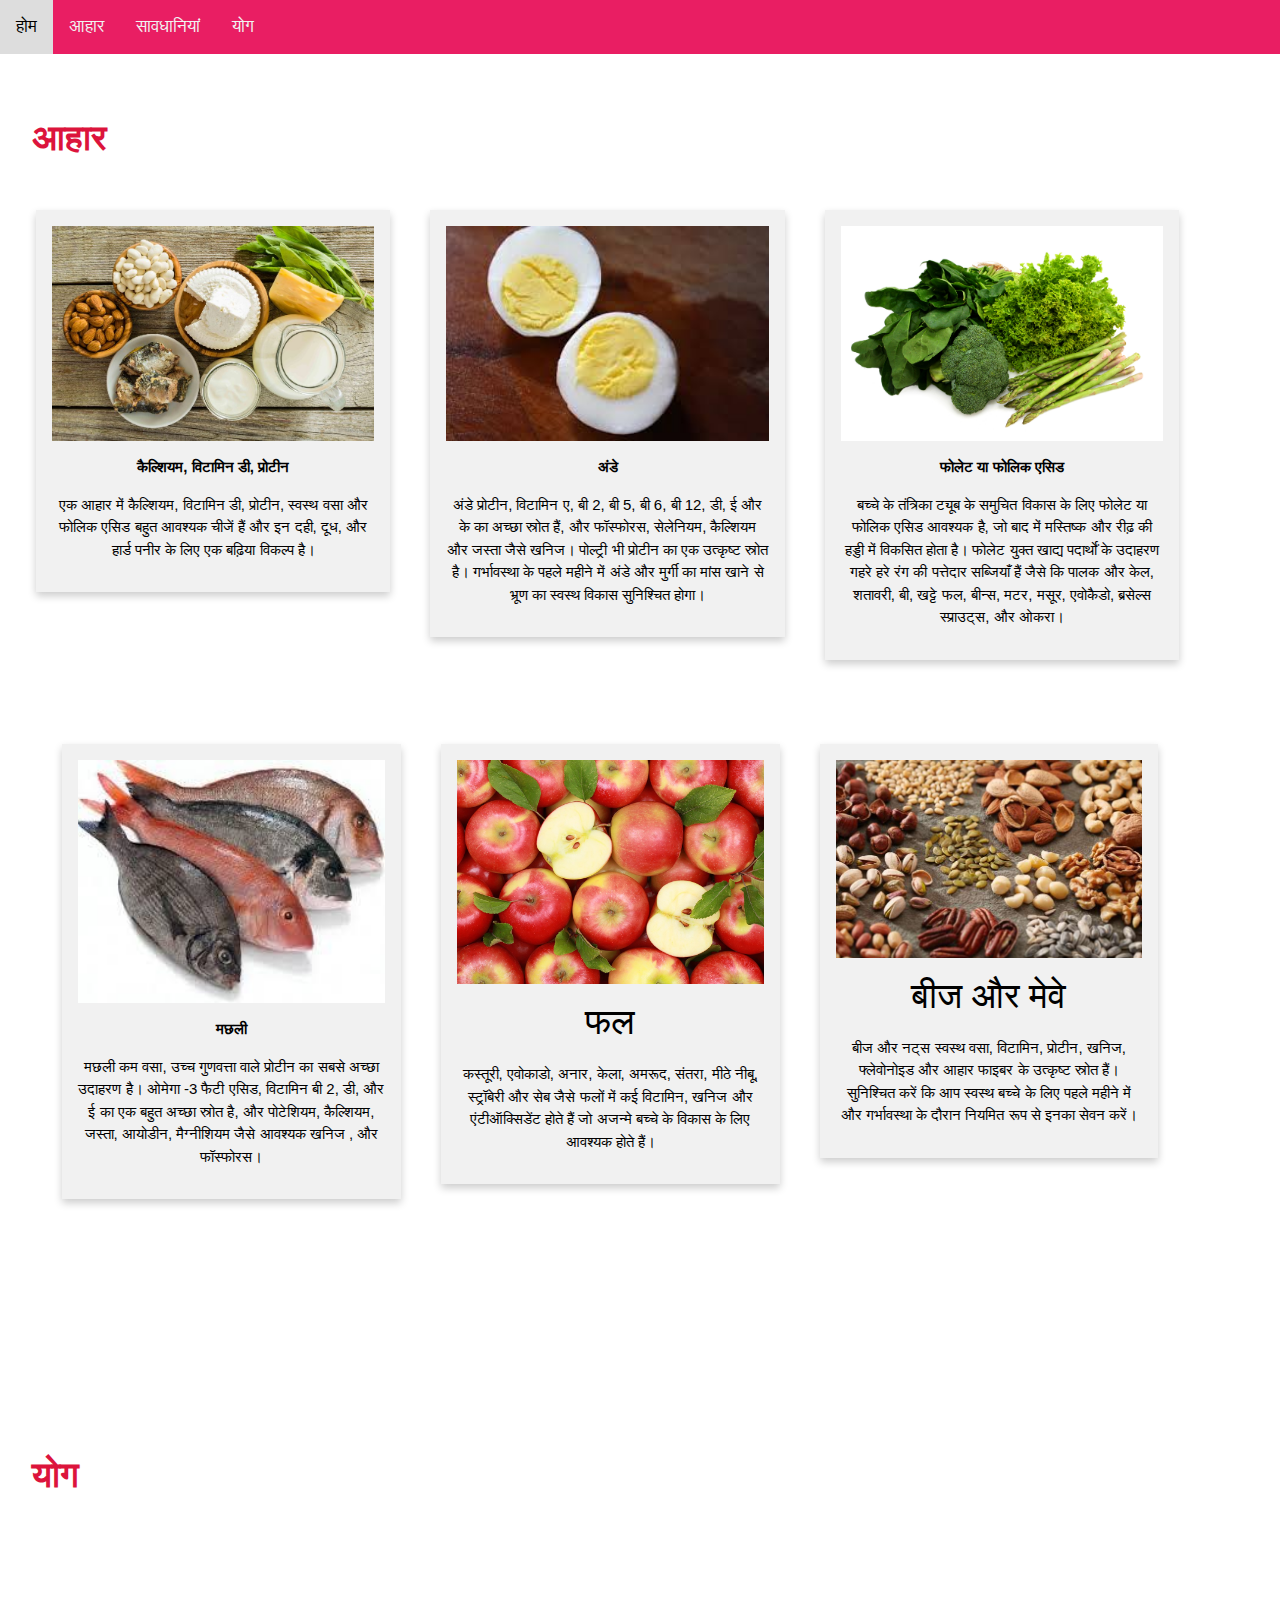
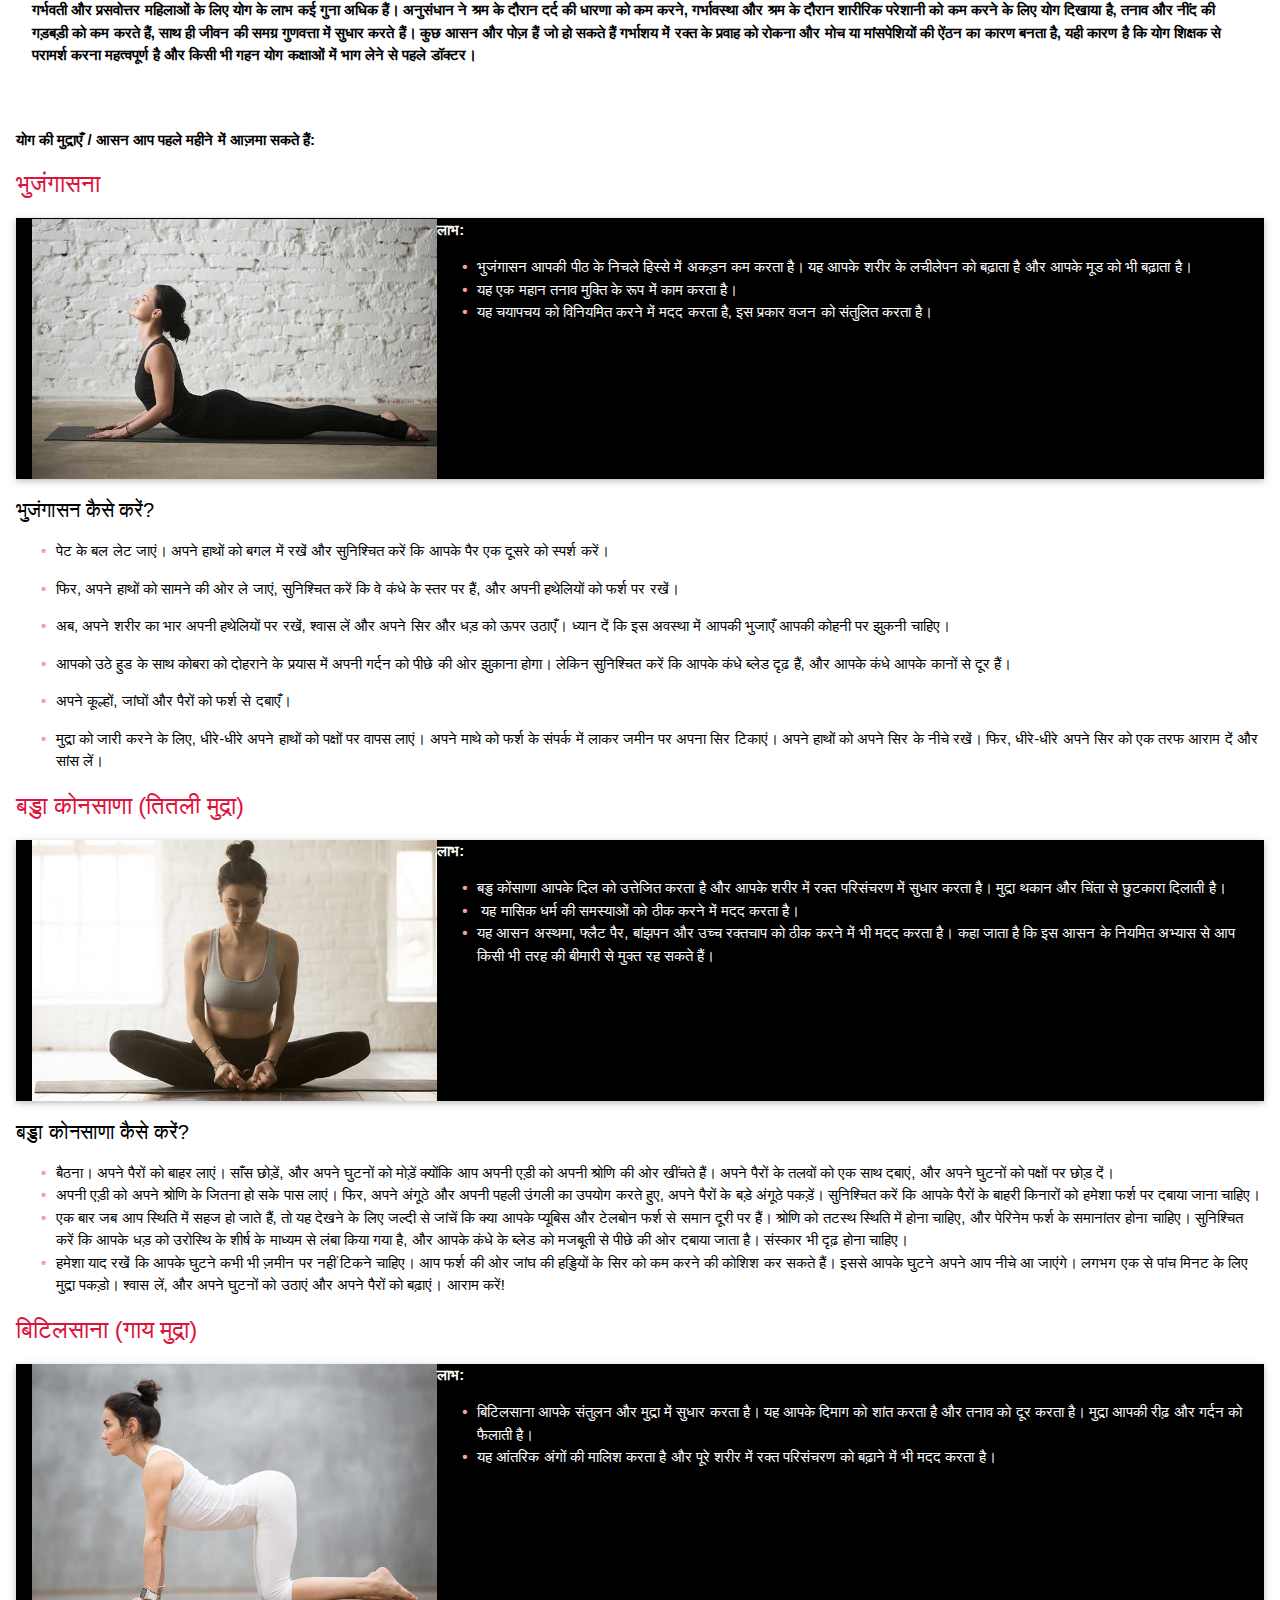
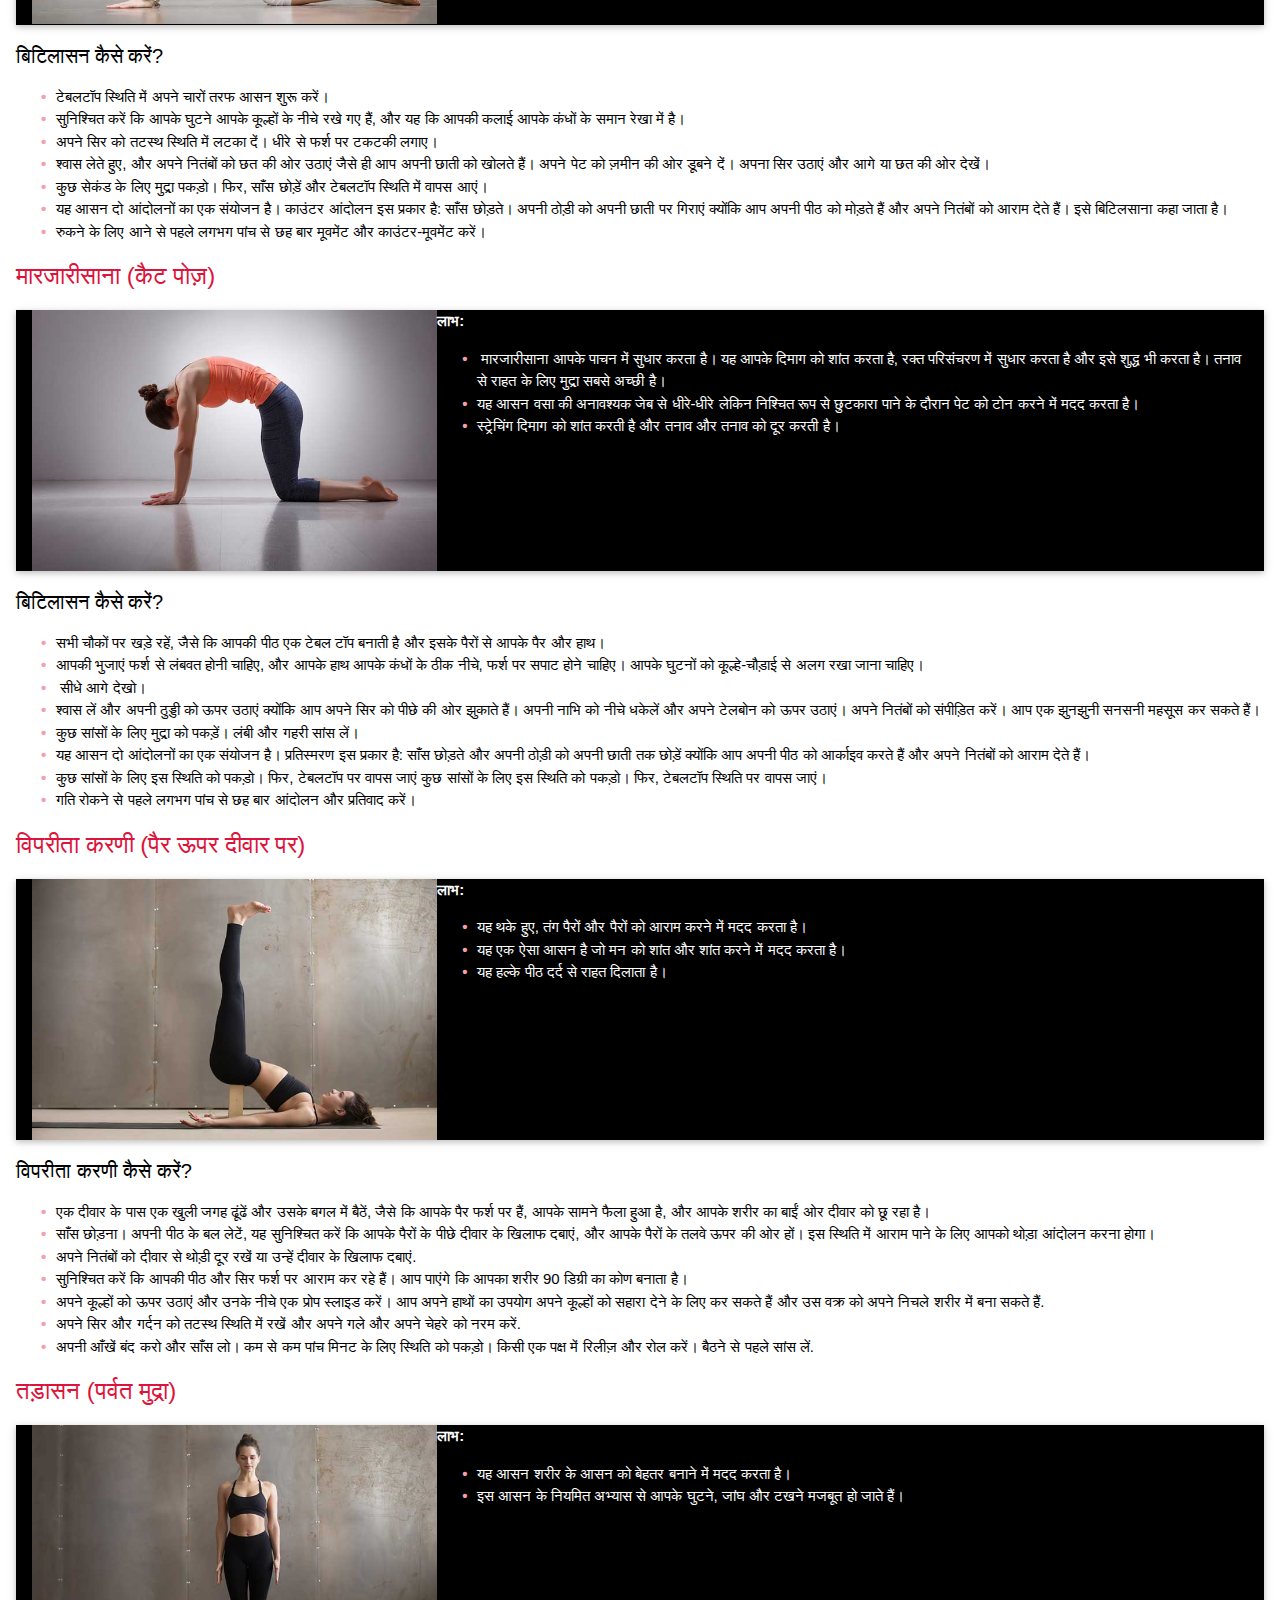
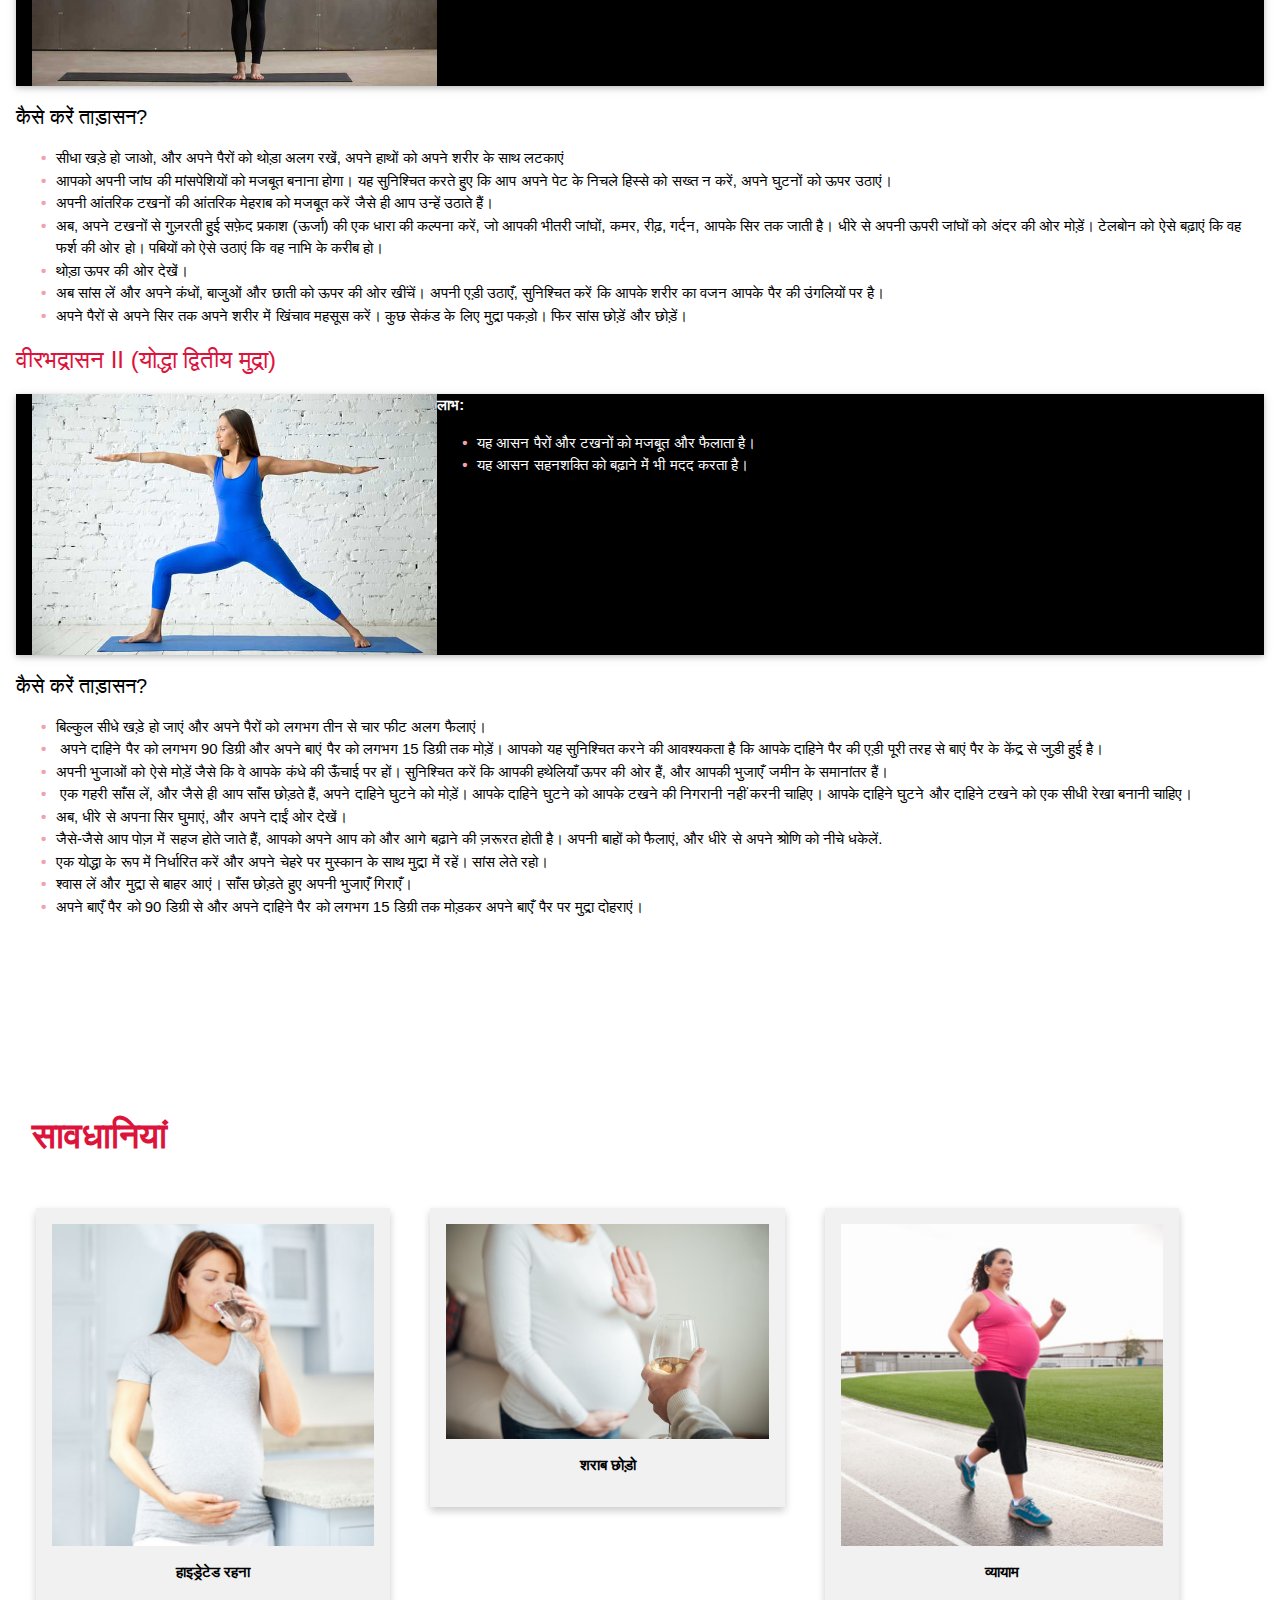
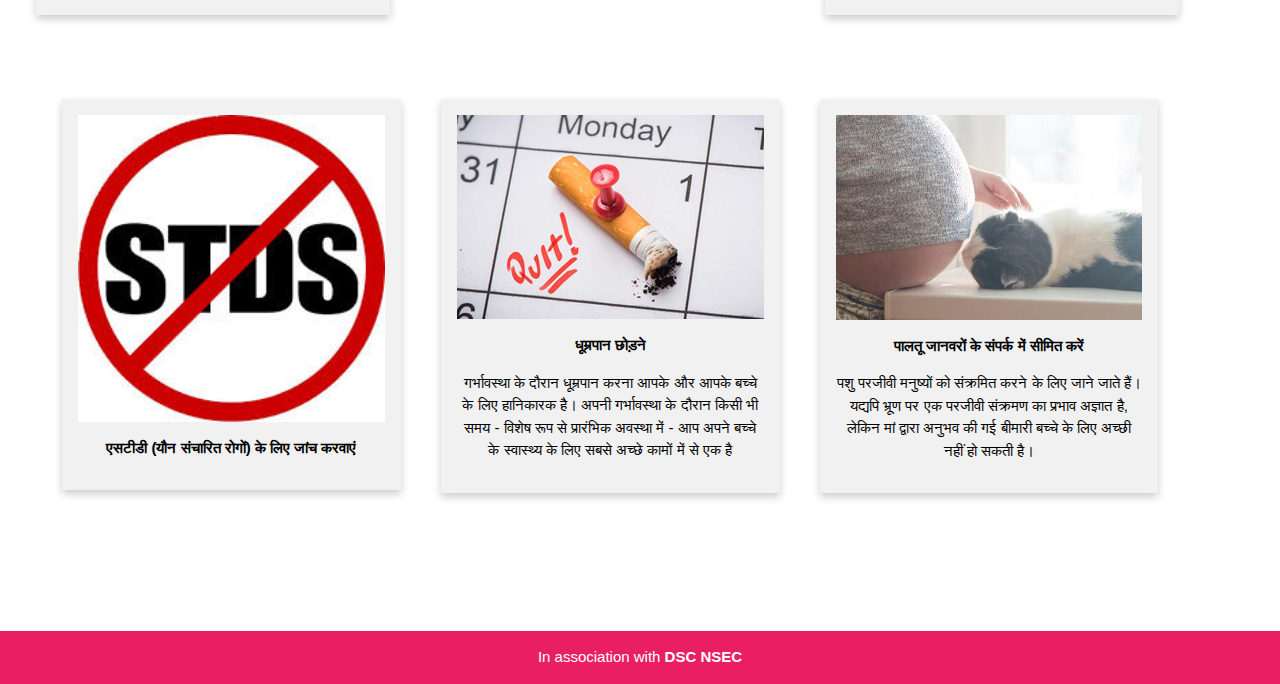
<file: public/1st-trimesterHindi.html>
<!DOCTYPE html>
<html lang="en">
<head>
  <title>First Trimester</title>
  <meta charset="UTF-8" />
  <meta name="viewport" content="width=device-width, initial-scale=1" />
  <link rel="stylesheet" href="https://www.w3schools.com/w3css/4/w3.css" />
  <meta name="viewport" content="width=device-width, initial-scale=1">
  <link rel="stylesheet" href="https://fonts.googleapis.com/css?family=Lato" />
  <link rel="stylesheet" href="https://fonts.googleapis.com/css?family=Montserrat"/>

  <link rel="stylesheet" href="https://cdnjs.cloudflare.com/ajax/libs/font-awesome/4.7.0/css/font-awesome.min.css"/>
   <link rel="stylesheet" type="text/css" href="style2.css" />


    
</head>
	<body>
	
			<!--Nav Bar-->
			<div class="navbar" >
			<div class="topnav w3-pink" id="myTopnav" data-toggle="collapse">
			  <a href="homeHindi.html" onclick="myFunction()" >होम</a>
			  <a href="#diet" onclick="myFunction()">आहार</a>
			  <a href="#precautions" onclick="myFunction()">सावधानियां</a>
			  <a href="#yoga" onclick="myFunction()">
योग</a>
			  <a class="icon" onclick="myFunction()">
				<i class="fa fa-bars"></i>
			  </a>
			</div>
			</div>
			
			
			
<!--DIET-->
<div class=" w3-white w3-padding-64 w3-container" id="diet">
		<div>
			<header class="w3-container w3-xlarge" style="color: crimson" >
												<h1><b><p class="w3-left">आहार</b></h1></p>
											</header>
							<div class="row1 col-container w3-cell">
									<div class="column1  ">
										<div class="card1 ">
												<img src="img/calcium.jpg" alt="Alps" style="width:100%">
												<p><b>कैल्शियम, विटामिन डी, प्रोटीन</b></p>
											<p class="card">एक आहार में कैल्शियम, विटामिन डी, प्रोटीन, स्वस्थ वसा और फोलिक एसिड बहुत आवश्यक चीजें हैं और इन दही, दूध, और हार्ड पनीर के लिए एक बढ़िया विकल्प है।</p>
										</div>
									</div>
								
									<div class="column1">
										<div class="card1 ">
												<img src="img/egg.jpg"  style="width:100%">
												<p><b>अंडे</b></p>
											<p class="card">अंडे प्रोटीन, विटामिन ए, बी 2, बी 5, बी 6, बी 12, डी, ई और के का अच्छा स्रोत हैं, और फॉस्फोरस, सेलेनियम, कैल्शियम और जस्ता जैसे खनिज। पोल्ट्री भी प्रोटीन का एक उत्कृष्ट स्रोत है। गर्भावस्था के पहले महीने में अंडे और मुर्गी का मांस खाने से भ्रूण का स्वस्थ विकास सुनिश्चित होगा।</p>
										</div>
									</div>
									
									<div class="column1 ">
										<div class="card1 ">
												<img src="img/leafy.jpg" alt="Alps" style="width:100%">
												<p><b>
फोलेट या फोलिक एसिड</b></p>
											<p>बच्चे के तंत्रिका ट्यूब के समुचित विकास के लिए फोलेट या फोलिक एसिड आवश्यक है, जो बाद में मस्तिष्क और रीढ़ की हड्डी में विकसित होता है। फोलेट युक्त खाद्य पदार्थों के उदाहरण गहरे हरे रंग की पत्तेदार सब्जियाँ हैं जैसे कि पालक और केल, शतावरी, बी, खट्टे फल, बीन्स, मटर, मसूर, एवोकैडो, ब्रसेल्स स्प्राउट्स, और ओकरा।</p>
										</div>
									</div>
									
									
								</div>
								</div>
					  <div class=" w3-white w3-padding-64 w3-container  " id="month-3">
							<div class="row1 col-container">
									<div class="column1">
										<div class="card1">
												<img src="img/fish.jpg" alt="Alps" style="width:100%">
												<p><b>मछली</b></p>
											<p>मछली कम वसा, उच्च गुणवत्ता वाले प्रोटीन का सबसे अच्छा उदाहरण है। ओमेगा -3 फैटी एसिड, विटामिन बी 2, डी, और ई का एक बहुत अच्छा स्रोत है, और पोटेशियम, कैल्शियम, जस्ता, आयोडीन, मैग्नीशियम जैसे आवश्यक खनिज , और फॉस्फोरस।</p>
										</div>
									</div>
								
									<div class="column1">
										<div class="card1">
												<img src="img/fruits.jpg" alt="Alps" style="width:100%">
												<h1>फल</h1>
											<p>कस्तूरी, एवोकाडो, अनार, केला, अमरूद, संतरा, मीठे नीबू, स्ट्रॉबेरी और सेब जैसे फलों में कई विटामिन, खनिज और एंटीऑक्सिडेंट होते हैं जो अजन्मे बच्चे के विकास के लिए आवश्यक होते हैं।</p>
										</div>
									</div>
									
									<div class="column1">
										<div class="card1">
												<img src="img/seedsA.jpg" alt="Alps" style="width:100%">
												<h1>
बीज और मेवे</h1>
											<p>बीज और नट्स स्वस्थ वसा, विटामिन, प्रोटीन, खनिज, फ्लेवोनोइड और आहार फाइबर के उत्कृष्ट स्रोत हैं। सुनिश्चित करें कि आप स्वस्थ बच्चे के लिए पहले महीने में और गर्भावस्था के दौरान नियमित रूप से इनका सेवन करें।</p>
										</div>
									</div>
									
					 </div>
					 </div>
								  
								</div>


			
		
			

			
		
						 <!--yoga-->
						 <div class="w3-row-padding w3-padding-64 w3-container" id="yoga">
			  
								<div>
										<header class="w3-container w3-xlarge" style="color: crimson" >
												<h1><b><p class="w3-left">योग</b></h1></p>
											</header>
								  <p><div class="w3-container w3-white w3-padding-32"><p><b>गर्भवती और प्रसवोत्तर महिलाओं के लिए योग के लाभ कई गुना अधिक हैं। अनुसंधान ने श्रम के दौरान दर्द की धारणा को कम करने, गर्भावस्था और श्रम के दौरान शारीरिक परेशानी को कम करने के लिए योग दिखाया है,
तनाव और नींद की गड़बड़ी को कम करते हैं, साथ ही जीवन की समग्र गुणवत्ता में सुधार करते हैं। कुछ आसन और पोज़ हैं जो हो सकते हैं
गर्भाशय में रक्त के प्रवाह को रोकना और मोच या मांसपेशियों की ऐंठन का कारण बनता है, यही कारण है कि योग शिक्षक से परामर्श करना महत्वपूर्ण है और
किसी भी गहन योग कक्षाओं में भाग लेने से पहले डॉक्टर।</b></p></div>
								<div>
										
										<p><b>योग की मुद्राएँ / आसन आप पहले महीने में आज़मा सकते हैं:</b></p>
										<h3 style="color: crimson">भुजंगासना</h3>
										<p></p>
										<div class="  w3-panel w3-card w3-black">
												<div class="w3-third w3-mobile w3-center">
												<img class=" w3-third  " src="img/Bhujangasana.jpg" alt="Alps" style="width:100%">
											</div>
											<div class="w3-twothird " >
					
												<b>लाभ:</b>
													<ul><li>भुजंगासन आपकी पीठ के निचले हिस्से में अकड़न कम करता है। यह आपके शरीर के लचीलेपन को बढ़ाता है और आपके मूड को भी बढ़ाता है।</li>
														<li>यह एक महान तनाव मुक्ति के रूप में काम करता है।</li>
														<li>यह चयापचय को विनियमित करने में मदद करता है, इस प्रकार वजन को संतुलित करता है।</li></ul>
												</div>
					
											</div>
							  </div>
							  <div>
								  <h4>भुजंगासन कैसे करें?
								  </h4>
								  <ul><li>पेट के बल लेट जाएं। अपने हाथों को बगल में रखें और सुनिश्चित करें कि आपके पैर एक दूसरे को स्पर्श करें।</li><p></p>
									<li>फिर, अपने हाथों को सामने की ओर ले जाएं, सुनिश्चित करें कि वे कंधे के स्तर पर हैं, और अपनी हथेलियों को फर्श पर रखें।</li><p></p>
									<li>अब, अपने शरीर का भार अपनी हथेलियों पर रखें, श्वास लें और अपने सिर और धड़ को ऊपर उठाएँ। ध्यान दें कि इस अवस्था में आपकी भुजाएँ आपकी कोहनी पर झुकनी चाहिए।</li><p></p>
									<li>आपको उठे हुड के साथ कोबरा को दोहराने के प्रयास में अपनी गर्दन को पीछे की ओर झुकाना होगा। लेकिन सुनिश्चित करें कि आपके कंधे ब्लेड दृढ़ हैं, और आपके कंधे आपके कानों से दूर हैं।</li><p></p>
									<li>अपने कूल्हों, जांघों और पैरों को फर्श से दबाएँ।</li><p></p>
									<li>मुद्रा को जारी करने के लिए, धीरे-धीरे अपने हाथों को पक्षों पर वापस लाएं। अपने माथे को फर्श के संपर्क में लाकर जमीन पर अपना सिर टिकाएं। अपने हाथों को अपने सिर के नीचे रखें। फिर, धीरे-धीरे अपने सिर को एक तरफ आराम दें और सांस लें।</li><p></p>
								</ul>
					
			
								<h3 style="color: crimson">बड्डा कोनसाणा (तितली मुद्रा)</h3>
										<div class="  w3-panel w3-card w3-black">
												<div class="w3-third w3-mobile w3-center">
												<img class=" w3-third  " src="img/butterfly.jpg" alt="Alps" style="width:100%">
											</div>
											<div class="w3-twothird " >
					
												<b>लाभ:</b>
													<ul><li>बड्ड कोंसाणा आपके दिल को उत्तेजित करता है और आपके शरीर में रक्त परिसंचरण में सुधार करता है। मुद्रा थकान और चिंता से छुटकारा दिलाती है।</li>
														<li>
यह मासिक धर्म की समस्याओं को ठीक करने में मदद करता है।</li>
														<li>यह आसन अस्थमा, फ्लैट पैर, बांझपन और उच्च रक्तचाप को ठीक करने में भी मदद करता है। कहा जाता है कि इस आसन के नियमित अभ्यास से आप किसी भी तरह की बीमारी से मुक्त रह सकते हैं।</li></ul>
												</div>
					
											</div>
							  </div>
							  <div>
								  <h4>बड्डा कोनसाणा कैसे करें?</h4>
								  <ul><li>बैठना। अपने पैरों को बाहर लाएं। साँस छोड़ें, और अपने घुटनों को मोड़ें क्योंकि आप अपनी एड़ी को अपनी श्रोणि की ओर खींचते हैं। अपने पैरों के तलवों को एक साथ दबाएं, और अपने घुटनों को पक्षों पर छोड़ दें।</li>
									<li>अपनी एड़ी को अपने श्रोणि के जितना हो सके पास लाएं। फिर, अपने अंगूठे और अपनी पहली उंगली का उपयोग करते हुए, अपने पैरों के बड़े अंगूठे पकड़ें। सुनिश्चित करें कि आपके पैरों के बाहरी किनारों को हमेशा फर्श पर दबाया जाना चाहिए।</li>
									<li>एक बार जब आप स्थिति में सहज हो जाते हैं, तो यह देखने के लिए जल्दी से जांचें कि क्या आपके प्यूबिस और टेलबोन फर्श से समान दूरी पर हैं। श्रोणि को तटस्थ स्थिति में होना चाहिए, और पेरिनेम फर्श के समानांतर होना चाहिए। सुनिश्चित करें कि आपके धड़ को उरोस्थि के शीर्ष के माध्यम से लंबा किया गया है, और आपके कंधे के ब्लेड को मजबूती से पीछे की ओर दबाया जाता है। संस्कार भी दृढ़ होना चाहिए।</li>
									<li>हमेशा याद रखें कि आपके घुटने कभी भी ज़मीन पर नहीं टिकने चाहिए। आप फर्श की ओर जांघ की हड्डियों के सिर को कम करने की कोशिश कर सकते हैं। इससे आपके घुटने अपने आप नीचे आ जाएंगे। लगभग एक से पांच मिनट के लिए मुद्रा पकड़ो। श्वास लें, और अपने घुटनों को उठाएं और अपने पैरों को बढ़ाएं। आराम करें!</li>
									
								</ul>

								<h3 style="color: crimson">
बिटिलसाना (गाय मुद्रा)</h3>
										<div class="  w3-panel w3-card w3-black">
												<div class="w3-third w3-mobile w3-center">
												<img class=" w3-third  " src="img/bitilasana.jpg" alt="Alps" style="width:100%">
											</div>
											<div class="w3-twothird " >
					
												<b>लाभ:</b>
													<ul><li>बिटिलसाना  आपके संतुलन और मुद्रा में सुधार करता है। यह आपके दिमाग को शांत करता है और तनाव को दूर करता है। मुद्रा आपकी रीढ़ और गर्दन को फैलाती है।</li>
														<li>यह आंतरिक अंगों की मालिश करता है और पूरे शरीर में रक्त परिसंचरण को बढ़ाने में भी मदद करता है।</li>
														</ul>
												</div>
					
											</div>
							  </div>
							  <div>
								  <h4>बिटिलासन कैसे करें?</h4>
								  <ul><li>टेबलटॉप स्थिति में अपने चारों तरफ आसन शुरू करें।</li>
									<li>सुनिश्चित करें कि आपके घुटने आपके कूल्हों के नीचे रखे गए हैं, और यह कि आपकी कलाई आपके कंधों के समान रेखा में है।</li>
									<li>अपने सिर को तटस्थ स्थिति में लटका दें। धीरे से फर्श पर टकटकी लगाए।</li>
									<li>श्वास लेते हुए, और अपने नितंबों को छत की ओर उठाएं जैसे ही आप अपनी छाती को खोलते हैं। अपने पेट को ज़मीन की ओर डूबने दें। अपना सिर उठाएं और आगे या छत की ओर देखें।</li>
									<li>कुछ सेकंड के लिए मुद्रा पकड़ो। फिर, साँस छोड़ें और टेबलटॉप स्थिति में वापस आएं।</li>
									<li>यह आसन दो आंदोलनों का एक संयोजन है। काउंटर आंदोलन इस प्रकार है: साँस छोड़ते। अपनी ठोड़ी को अपनी छाती पर गिराएं क्योंकि आप अपनी पीठ को मोड़ते हैं और अपने नितंबों को आराम देते हैं। इसे बिटिलसाना कहा जाता है।</li>
									<li>रुकने के लिए आने से पहले लगभग पांच से छह बार मूवमेंट और काउंटर-मूवमेंट करें।</li>
								</ul>

								<h3 style="color: crimson">मारजारीसाना (कैट पोज़)
									</h3>
										<div class="  w3-panel w3-card w3-black">
												<div class="w3-third w3-mobile w3-center">
												<img class=" w3-third  " src="img/cat_pose.jpg" alt="Alps" style="width:100%">
											</div>
											<div class="w3-twothird " >
					
												<b>लाभ:</b>
													<ul><li> मारजारीसाना आपके पाचन में सुधार करता है। यह आपके दिमाग को शांत करता है, रक्त परिसंचरण में सुधार करता है और इसे शुद्ध भी करता है। तनाव से राहत के लिए मुद्रा सबसे अच्छी है।</li>
														<li>यह आसन वसा की अनावश्यक जेब से धीरे-धीरे लेकिन निश्चित रूप से छुटकारा पाने के दौरान पेट को टोन करने में मदद करता है।</li>
														<li>स्ट्रेचिंग दिमाग को शांत करती है और तनाव और तनाव को दूर करती है।</li>
														</ul>
												</div>
					
											</div>
							  </div>
							  <div>
								  <h4>बिटिलासन कैसे करें?</h4>
								  <ul><li>सभी चौकों पर खड़े रहें, जैसे कि आपकी पीठ एक टेबल टॉप बनाती है और इसके पैरों से आपके पैर और हाथ।</li>
									<li>आपकी भुजाएं फर्श से लंबवत होनी चाहिए, और आपके हाथ आपके कंधों के ठीक नीचे, फर्श पर सपाट होने चाहिए। आपके घुटनों को कूल्हे-चौड़ाई से अलग रखा जाना चाहिए।</li>
									<li> सीधे आगे देखो।</li>
									<li>श्वास लें और अपनी ठुड्डी को ऊपर उठाएं क्योंकि आप अपने सिर को पीछे की ओर झुकाते हैं। अपनी नाभि को नीचे धकेलें और अपने टेलबोन को ऊपर उठाएं। अपने नितंबों को संपीड़ित करें। आप एक झुनझुनी सनसनी महसूस कर सकते हैं।</li>
									<li>कुछ सांसों के लिए मुद्रा को पकड़ें। लंबी और गहरी सांस लें।</li>
									<li>यह आसन दो आंदोलनों का एक संयोजन है। प्रतिस्मरण इस प्रकार है: साँस छोड़ते और अपनी ठोड़ी को अपनी छाती तक छोड़ें क्योंकि आप अपनी पीठ को आर्काइव करते हैं और अपने नितंबों को आराम देते हैं।</li>
									<li>कुछ सांसों के लिए इस स्थिति को पकड़ो। फिर, टेबलटॉप पर वापस जाएं कुछ सांसों के लिए इस स्थिति को पकड़ो। फिर, टेबलटॉप स्थिति पर वापस जाएं। </li>
									<li>गति रोकने से पहले लगभग पांच से छह बार आंदोलन और प्रतिवाद करें।</li>

								</ul>

								<h3 style="color: crimson">विपरीता करणी (पैर ऊपर दीवार पर)</h3>
										<div class="  w3-panel w3-card w3-black">
												<div class="w3-third w3-mobile w3-center">
												<img class=" w3-third  " src="img/viparita.jpg" alt="Alps" style="width:100%">
											</div>
											<div class="w3-twothird " >
					
												<b>लाभ:</b>
													<ul><li>यह थके हुए, तंग पैरों और पैरों को आराम करने में मदद करता है।</li>
														<li>यह एक ऐसा आसन है जो मन को शांत और शांत करने में मदद करता है।</li>
														<li>यह हल्के पीठ दर्द से राहत दिलाता है।</li>
														</ul>
												</div>
					
											</div>
							  </div>
							  <div>
								  <h4>विपरीता करणी कैसे करें?</h4>
								  <ul><li>एक दीवार के पास एक खुली जगह ढूंढें और उसके बगल में बैठें, जैसे कि आपके पैर फर्श पर हैं, आपके सामने फैला हुआ है, और आपके शरीर का बाईं ओर दीवार को छू रहा है।</li>
									<li>साँस छोड़ना। अपनी पीठ के बल लेटें, यह सुनिश्चित करें कि आपके पैरों के पीछे दीवार के खिलाफ दबाएं, और आपके पैरों के तलवे ऊपर की ओर हों। इस स्थिति में आराम पाने के लिए आपको थोड़ा आंदोलन करना होगा।</li>
									<li>अपने नितंबों को दीवार से थोड़ी दूर रखें या उन्हें दीवार के खिलाफ दबाएं.</li>
									<li>सुनिश्चित करें कि आपकी पीठ और सिर फर्श पर आराम कर रहे हैं। आप पाएंगे कि आपका शरीर 90 डिग्री का कोण बनाता है।</li>
									<li>अपने कूल्हों को ऊपर उठाएं और उनके नीचे एक प्रोप स्लाइड करें। आप अपने हाथों का उपयोग अपने कूल्हों को सहारा देने के लिए कर सकते हैं और उस वक्र को अपने निचले शरीर में बना सकते हैं.</li>
									<li>अपने सिर और गर्दन को तटस्थ स्थिति में रखें और अपने गले और अपने चेहरे को नरम करें.</li>	
									<li>अपनी आँखें बंद करो और साँस लो। कम से कम पांच मिनट के लिए स्थिति को पकड़ो। किसी एक पक्ष में रिलीज़ और रोल करें। बैठने से पहले सांस लें.</li>							
								</ul>

								<h3 style="color: crimson">तड़ासन (पर्वत मुद्रा)</h3>
										<div class="  w3-panel w3-card w3-black">
												<div class="w3-third w3-mobile w3-center">
												<img class=" w3-third  " src="img/Tadasana.jpg" alt="Alps" style="width:100%">
											</div>
											<div class="w3-twothird " >
					
												<b>लाभ:</b>
													<ul><li>यह आसन शरीर के आसन को बेहतर बनाने में मदद करता है।</li>
														<li>इस आसन के नियमित अभ्यास से आपके घुटने, जांघ और टखने मजबूत हो जाते हैं।</li>
														</ul>
												</div>
					
											</div>
							  </div>
							  <div>
								  <h4>कैसे करें ताड़ासन?</h4>
								  <ul>
									  <li>सीधा खड़े हो जाओ, और अपने पैरों को थोड़ा अलग रखें, अपने हाथों को अपने शरीर के साथ लटकाएं</li>
									  <li>आपको अपनी जांघ की मांसपेशियों को मजबूत बनाना होगा। यह सुनिश्चित करते हुए कि आप अपने पेट के निचले हिस्से को सख्त न करें, अपने घुटनों को ऊपर उठाएं।</li>
									  <li>अपनी आंतरिक टखनों की आंतरिक मेहराब को मजबूत करें जैसे ही आप उन्हें उठाते हैं।</li>
									  <li>अब, अपने टखनों से गुज़रती हुई सफ़ेद प्रकाश (ऊर्जा) की एक धारा की कल्पना करें, जो आपकी भीतरी जांघों, कमर, रीढ़, गर्दन, आपके सिर तक जाती है। धीरे से अपनी ऊपरी जांघों को अंदर की ओर मोड़ें। टेलबोन को ऐसे बढ़ाएं कि वह फर्श की ओर हो। पबियों को ऐसे उठाएं कि वह नाभि के करीब हो।</li>
									  <li>थोड़ा ऊपर की ओर देखें।</li>
									  <li>अब सांस लें और अपने कंधों, बाजुओं और छाती को ऊपर की ओर खींचें। अपनी एड़ी उठाएँ, सुनिश्चित करें कि आपके शरीर का वजन आपके पैर की उंगलियों पर है।</li>
									  <li>अपने पैरों से अपने सिर तक अपने शरीर में खिंचाव महसूस करें। कुछ सेकंड के लिए मुद्रा पकड़ो। फिर सांस छोड़ें और छोड़ें।</li>
								</ul>

								<h3 style="color: crimson">वीरभद्रासन II (योद्धा द्वितीय मुद्रा)</h3>
										<div class="  w3-panel w3-card w3-black">
												<div class="w3-third w3-mobile w3-center">
												<img class=" w3-third  " src="img/warrior.jpg" alt="Alps" style="width:100%">
											</div>
											<div class="w3-twothird " >
					
												<b>लाभ:</b>
													<ul><li>यह आसन पैरों और टखनों को मजबूत और फैलाता है।</li>
														<li>यह आसन सहनशक्ति को बढ़ाने में भी मदद करता है।</li>
														</ul>
												</div>
					
											</div>
							  </div>
							  <div>
								  <h4>कैसे करें ताड़ासन?</h4>
								  <ul>
									 <li>बिल्कुल सीधे खड़े हो जाएं और अपने पैरों को लगभग तीन से चार फीट अलग फैलाएं।</li>
									 <li> अपने दाहिने पैर को लगभग 90 डिग्री और अपने बाएं पैर को लगभग 15 डिग्री तक मोड़ें। आपको यह सुनिश्चित करने की आवश्यकता है कि आपके दाहिने पैर की एड़ी पूरी तरह से बाएं पैर के केंद्र से जुड़ी हुई है।</li>
									 <li>अपनी भुजाओं को ऐसे मोड़ें जैसे कि वे आपके कंधे की ऊँचाई पर हों। सुनिश्चित करें कि आपकी हथेलियाँ ऊपर की ओर हैं, और आपकी भुजाएँ जमीन के समानांतर हैं।</li>
									 <li> एक गहरी साँस लें, और जैसे ही आप साँस छोड़ते हैं, अपने दाहिने घुटने को मोड़ें। आपके दाहिने घुटने को आपके टखने की निगरानी नहीं करनी चाहिए। आपके दाहिने घुटने और दाहिने टखने को एक सीधी रेखा बनानी चाहिए।</li>
									 <li>अब, धीरे से अपना सिर घुमाएं, और अपने दाईं ओर देखें।</li>
									 <li>जैसे-जैसे आप पोज़ में सहज होते जाते हैं, आपको अपने आप को और आगे बढ़ाने की ज़रूरत होती है। अपनी बाहों को फैलाएं, और धीरे से अपने श्रोणि को नीचे धकेलें.</li>
									 <li>एक योद्धा के रूप में निर्धारित करें और अपने चेहरे पर मुस्कान के साथ मुद्रा में रहें। सांस लेते रहो।</li>
									 <li>श्वास लें और मुद्रा से बाहर आएं। साँस छोड़ते हुए अपनी भुजाएँ गिराएँ।</li>
									 <li>अपने बाएँ पैर को 90 डिग्री से और अपने दाहिने पैर को लगभग 15 डिग्री तक मोड़कर अपने बाएँ पैर पर मुद्रा दोहराएं। </li>
								</ul>
							  </div>
							</div>
						 </div>
						 <!--PREACUTION-->
						 	<div class=" w3-white w3-padding-64 w3-container" id="precautions">
		<div>
			<header class="w3-container w3-xlarge" style="color: crimson" >
						<h1><b><p class="w3-left">सावधानियां</b></h1></p>
					</header>
							<div class="row1 col-container w3-cell">
									<div class="column1  ">
										<div class="card1 ">
												<img src="img/drinking.jpg" alt="Alps" style="width:100%">
											<p><b>
हाइड्रेटेड रहना</b></p>
										</div>
									</div>
								
									<div class="column1">
										<div class="card1 ">
												<img src="img/alcohol.jpg"  style="width:100%">
											 <p><b>
शराब छोड़ो</b></p>
												 
											
											<p></p>
											<p></p>
										</div>
									</div>
									
									<div class="column1 ">
										<div class="card1 ">
												<img src="img/exercise.jpg" alt="Alps" style="width:100%">
											<p><b>
												व्यायाम</b>
											</p>
										</div>
									</div>
									
									
								</div>
								</div>
					  <div class=" w3-white w3-padding-64 w3-container  " id="month-3">
							<div class="row1 col-container">
									<div class="column1">
										<div class="card1">
												<img src="img/stds.jpg" alt="Alps" style="width:100%">
												<p><b>एसटीडी (यौन संचारित रोगों) के लिए जांच करवाएं</b></p>
										</div>
									</div>
								
									<div class="column1">
										<div class="card1">
												<img src="img/smoking.jpg" alt="Alps" style="width:100%">
											<p><b>
धूम्रपान छोड़ने</b></p>
												<p>गर्भावस्था के दौरान धूम्रपान करना आपके और आपके बच्चे के लिए हानिकारक है। अपनी गर्भावस्था के दौरान किसी भी समय - विशेष रूप से प्रारंभिक अवस्था में - आप अपने बच्चे के स्वास्थ्य के लिए सबसे अच्छे कामों में से एक है</p>
											</div>
									</div>
									
									<div class="column1">
										<div class="card1">
												<img src="img/avoid pet.jpg" alt="Alps" style="width:100%">
												<p><b>पालतू जानवरों के संपर्क में सीमित करें</b></p>
												<p>पशु परजीवी मनुष्यों को संक्रमित करने के लिए जाने जाते हैं। यद्यपि भ्रूण पर एक परजीवी संक्रमण का प्रभाव अज्ञात है, लेकिन मां द्वारा अनुभव की गई बीमारी बच्चे के लिए अच्छी नहीं हो सकती है।</p>
											</div>

									</div>
									
					 </div>
					 </div>
								  
								</div>
							
									  
							
				
			
			<script>
			function myFunction() {
			  var x = document.getElementById("myTopnav");
			  if (x.className === "topnav") {
				x.className += " responsive";
			  } else {
				x.className = "topnav";
			  }
			}
			</script>

  </body>
	<!-- Footer -->
	<footer class="w3-container w3-pink w3-padding-10 w3-center ">
	  <div class="w3-large w3-padding-20"></div>
	  <p>In association with <b>DSC NSEC</b></p>
	  <p></p>
	</footer>
</html>
</file>
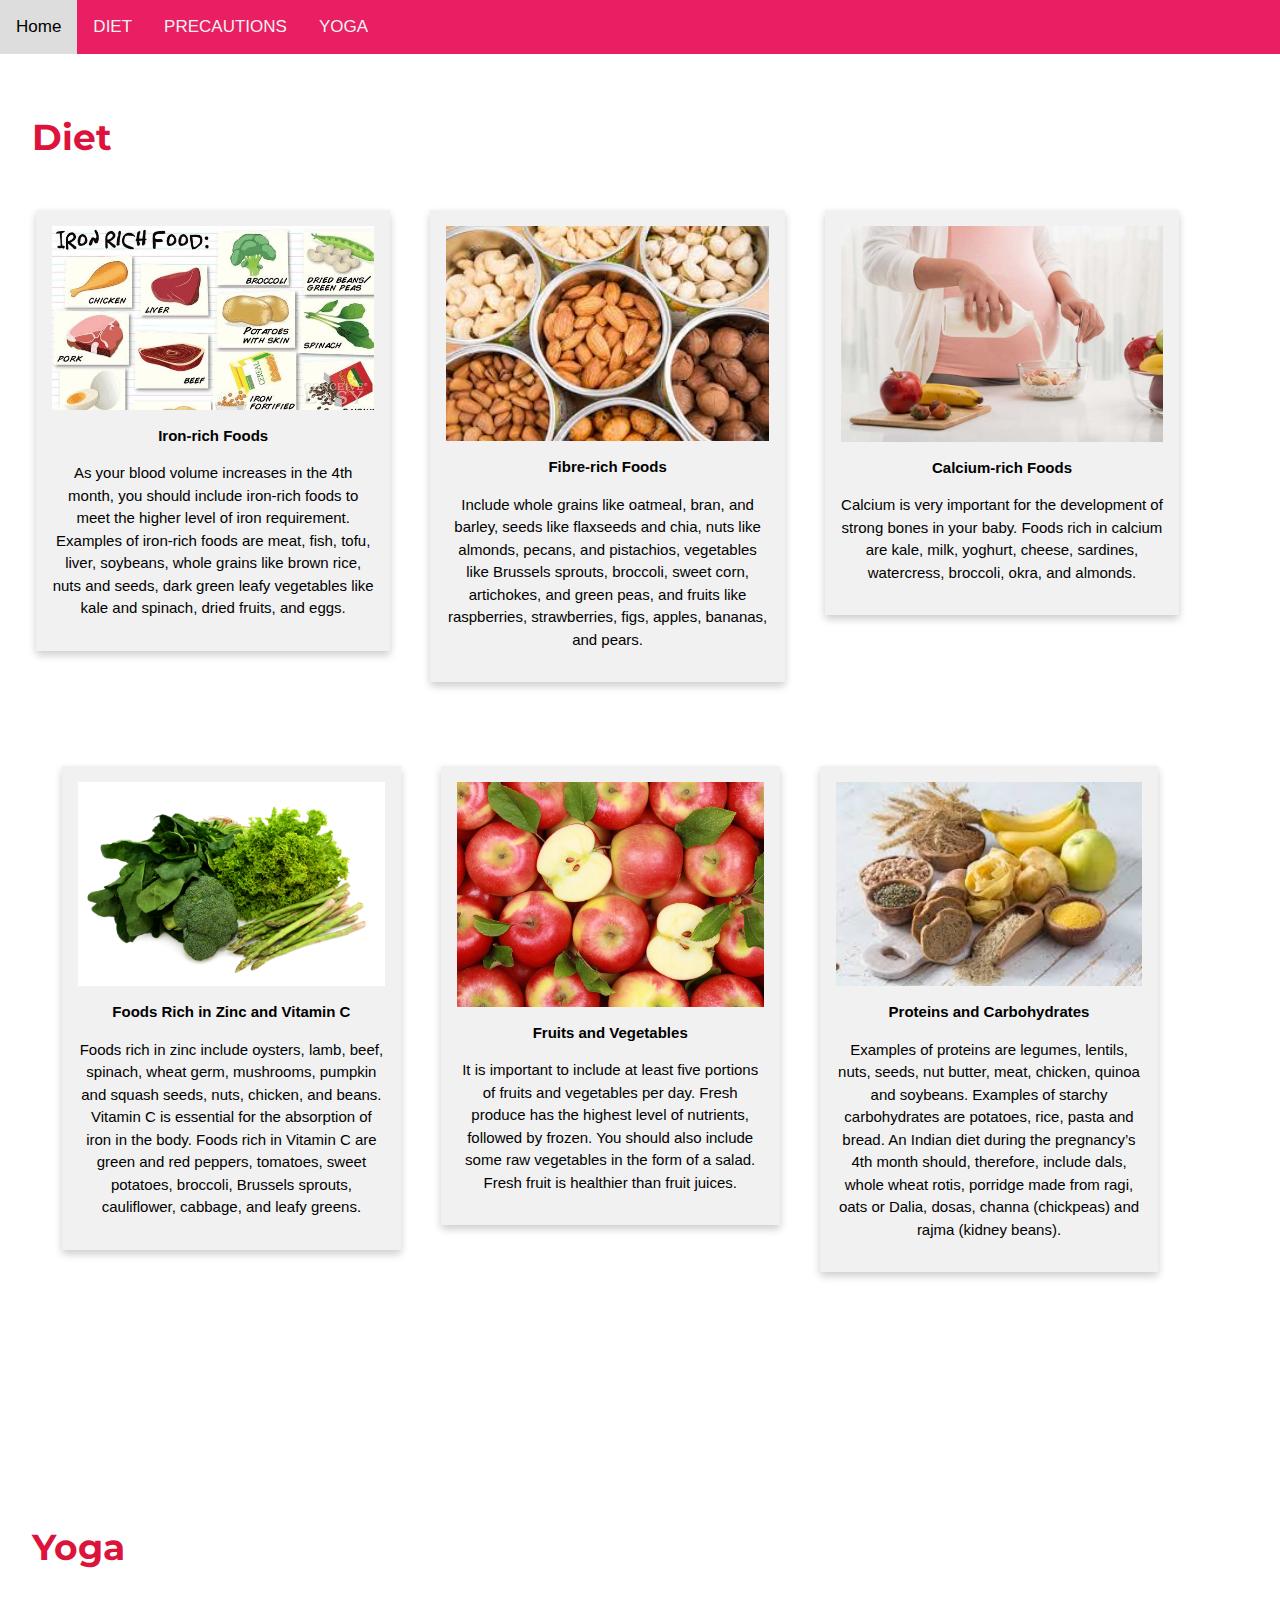
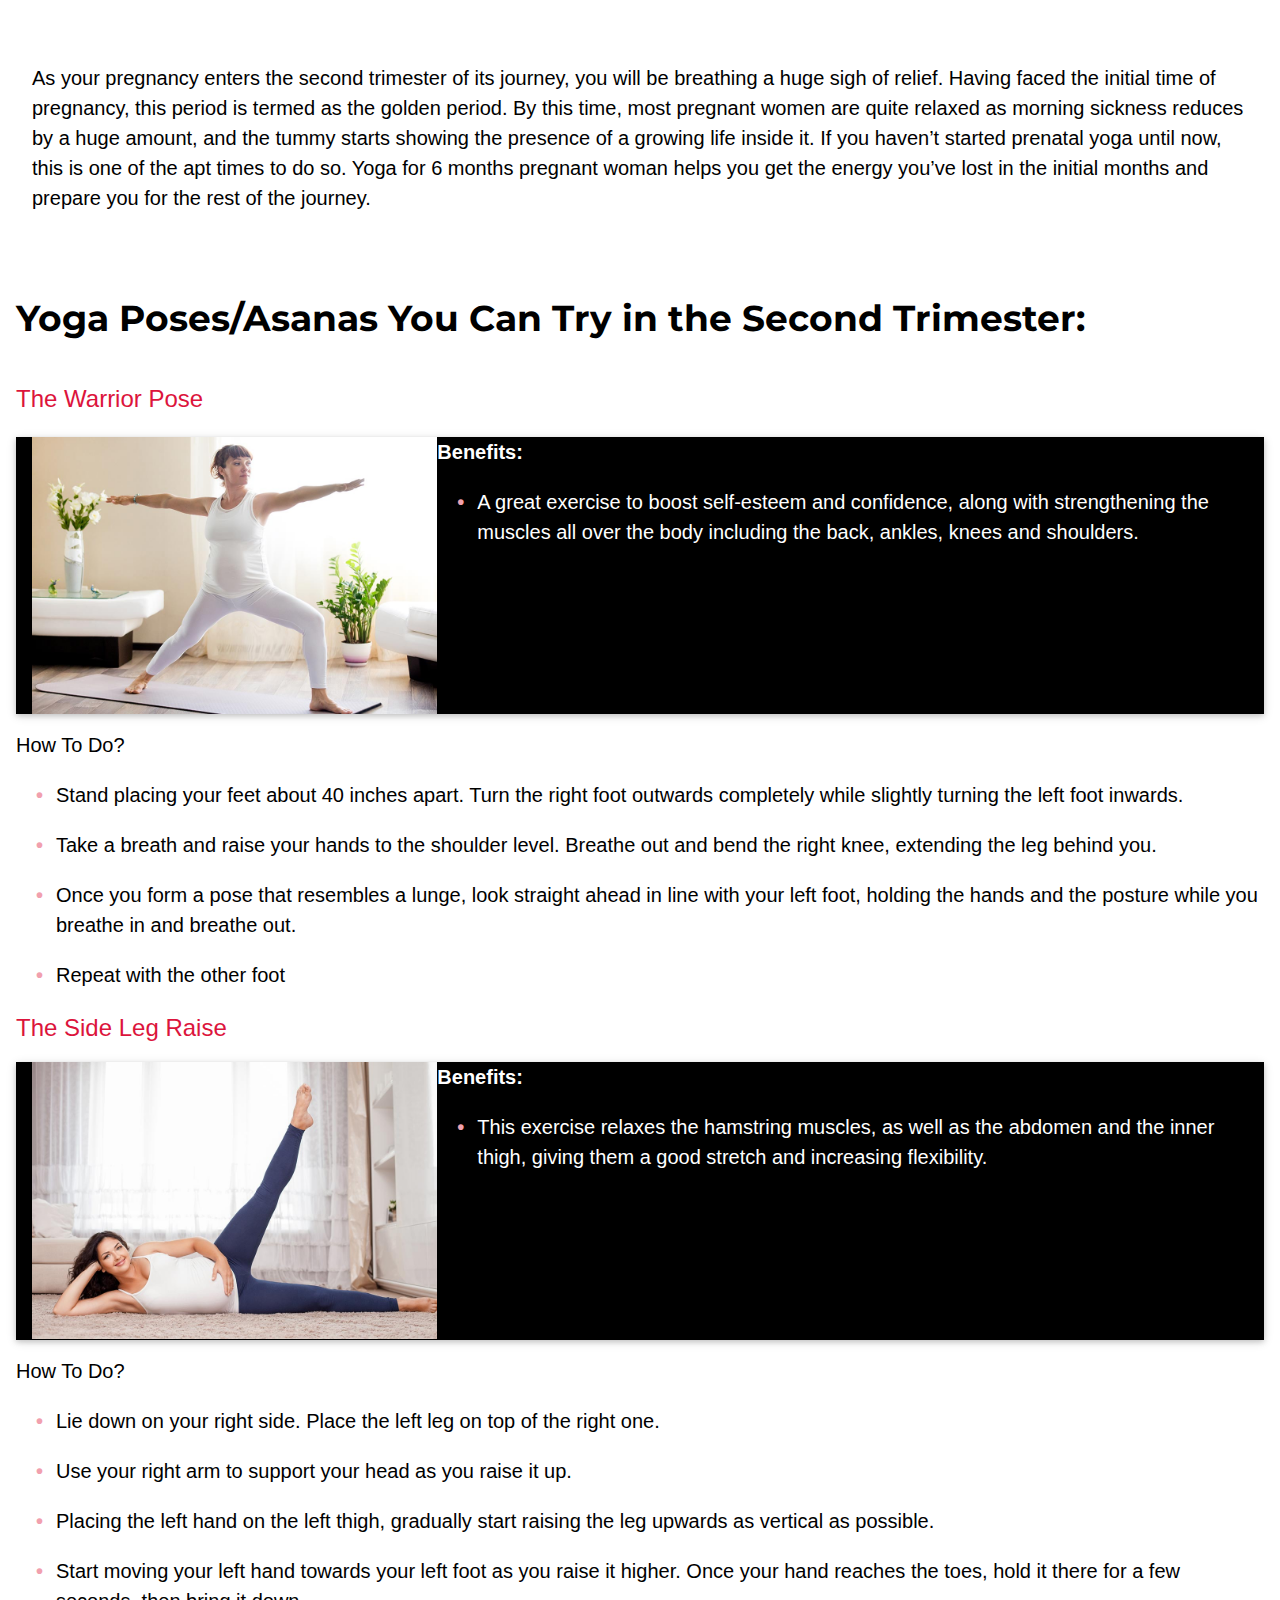
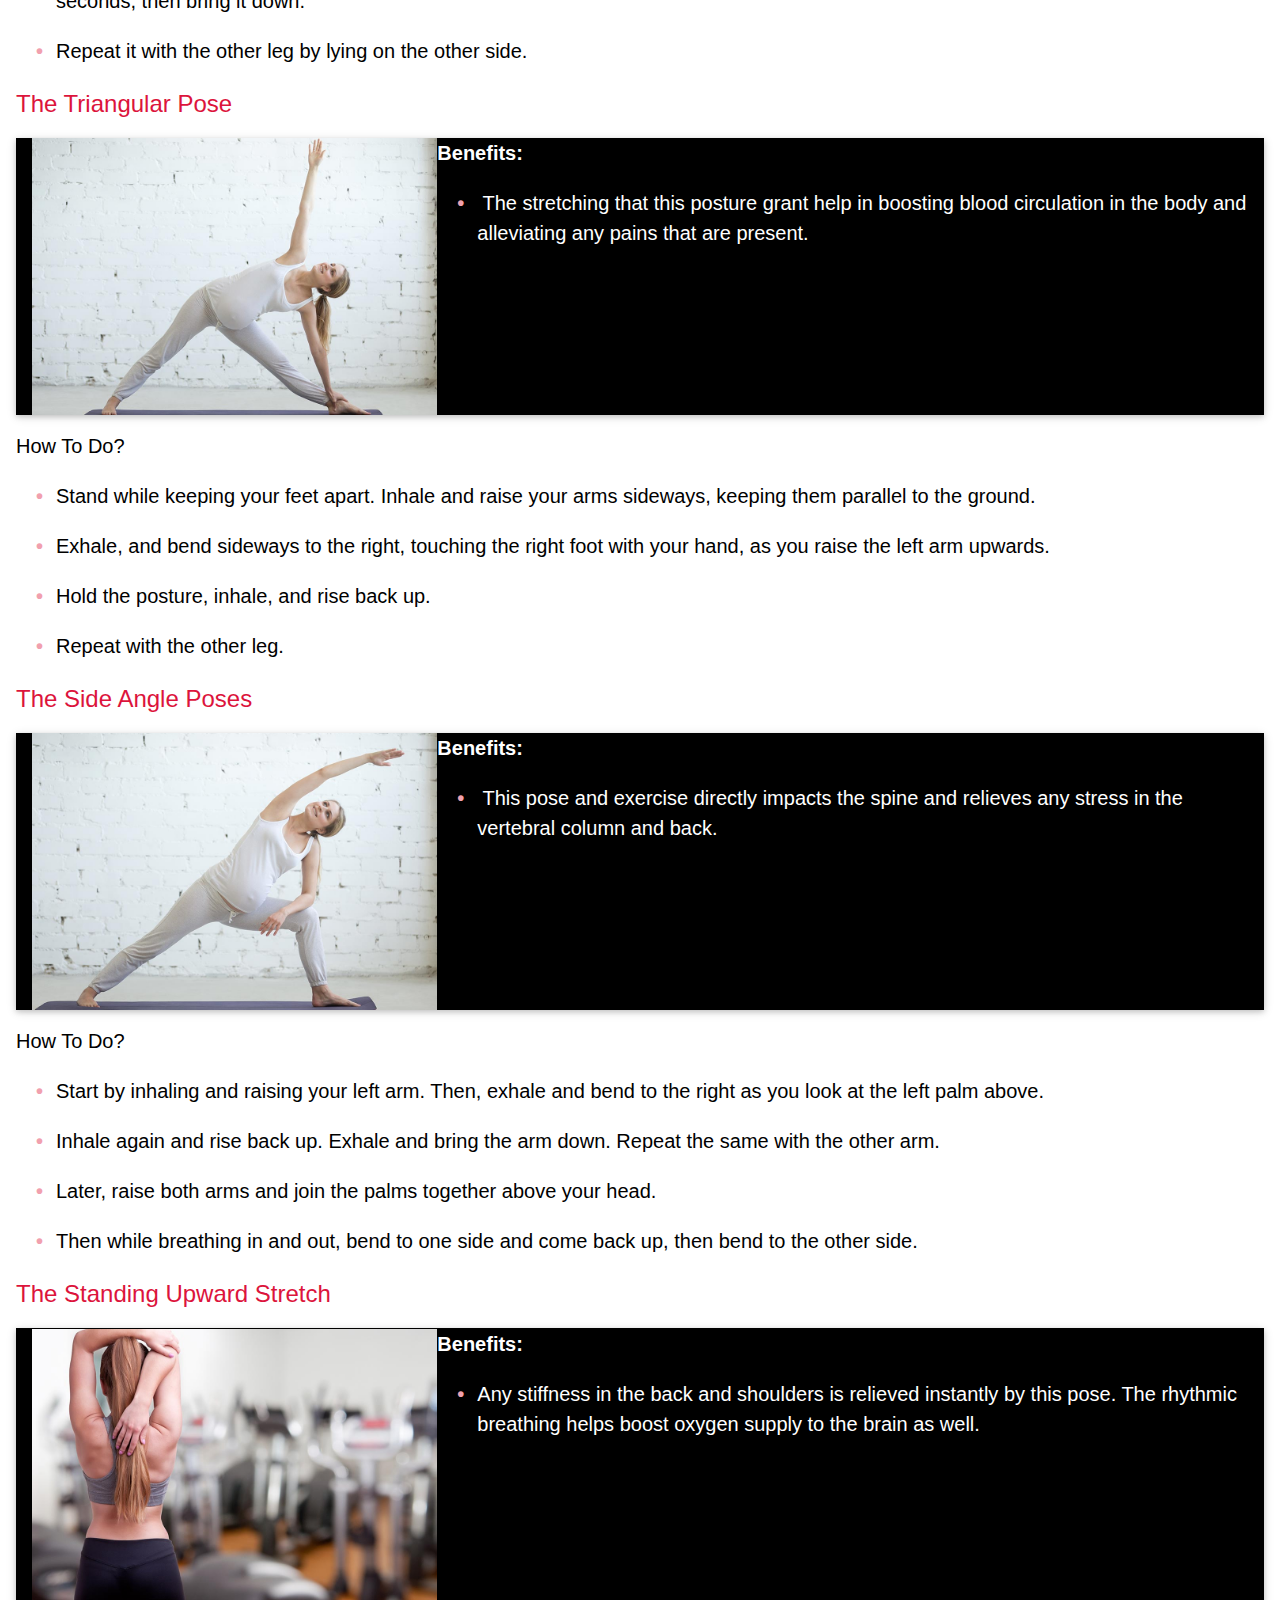
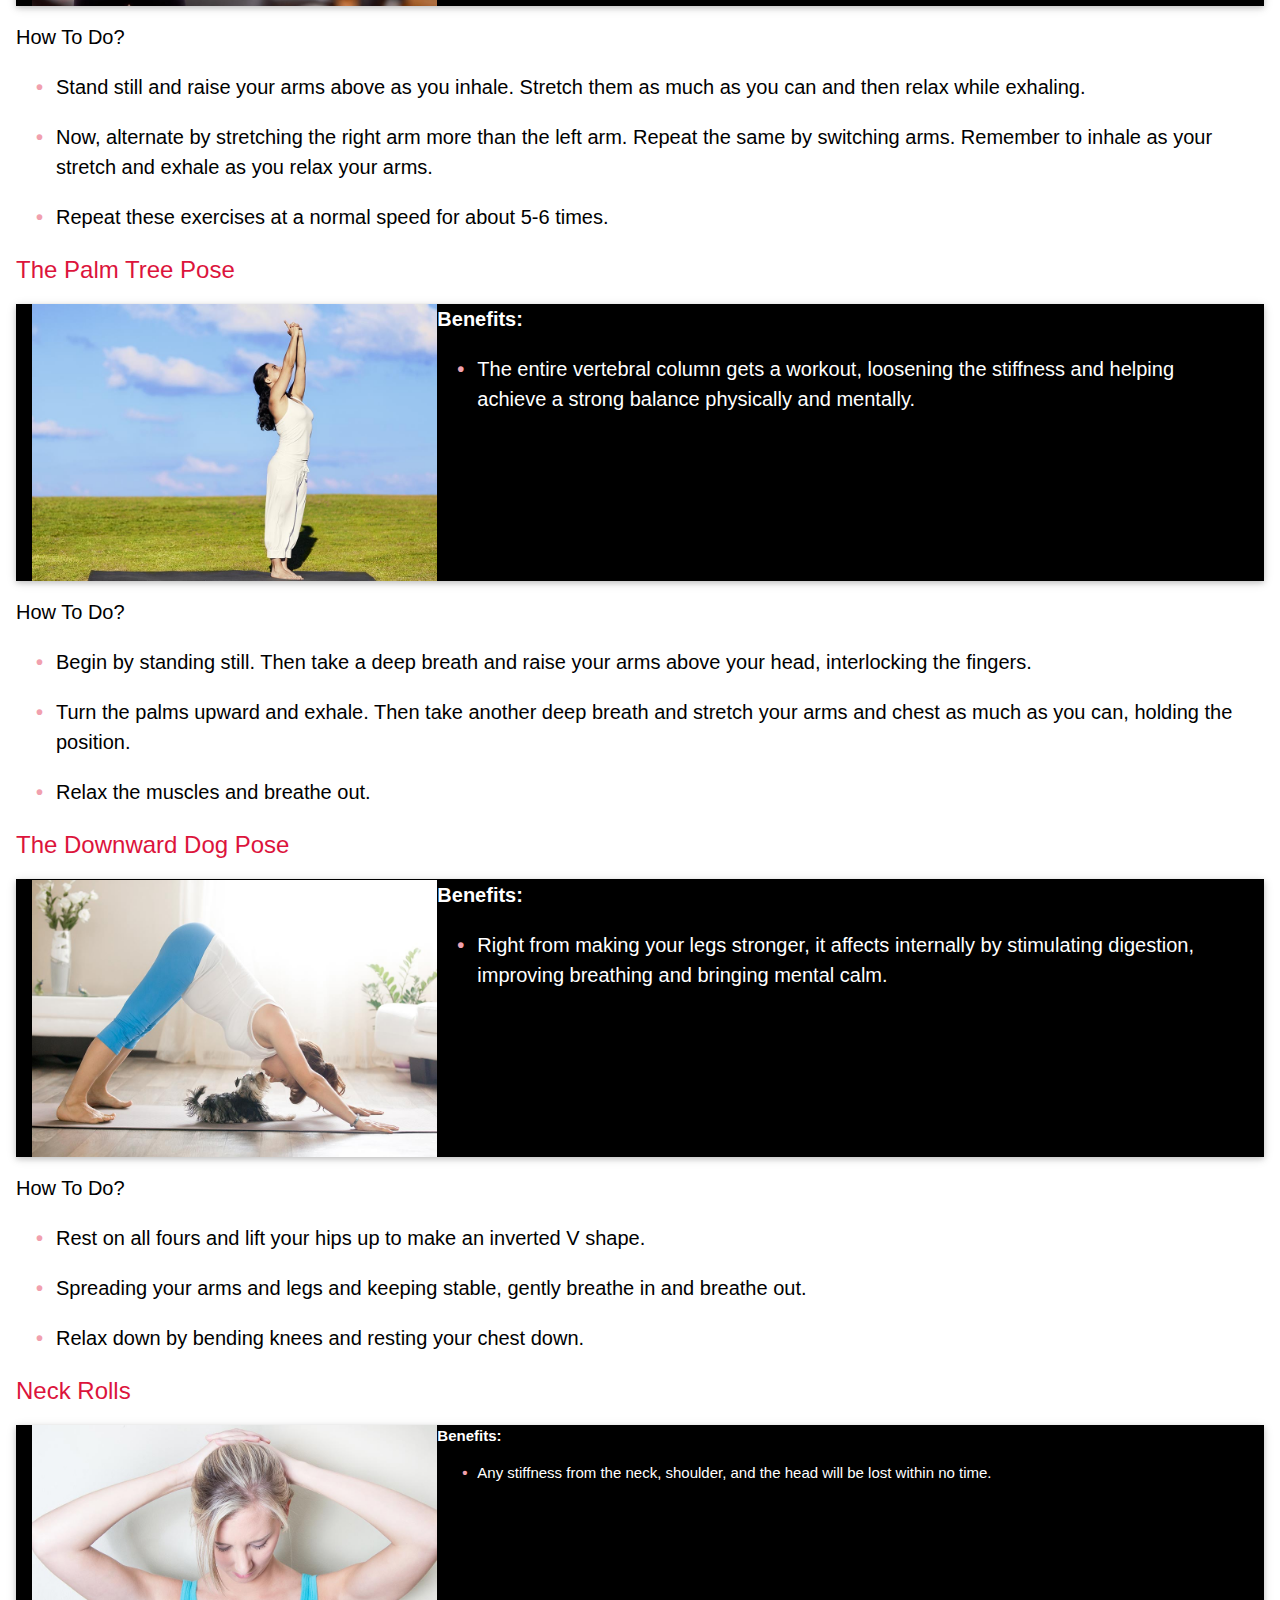
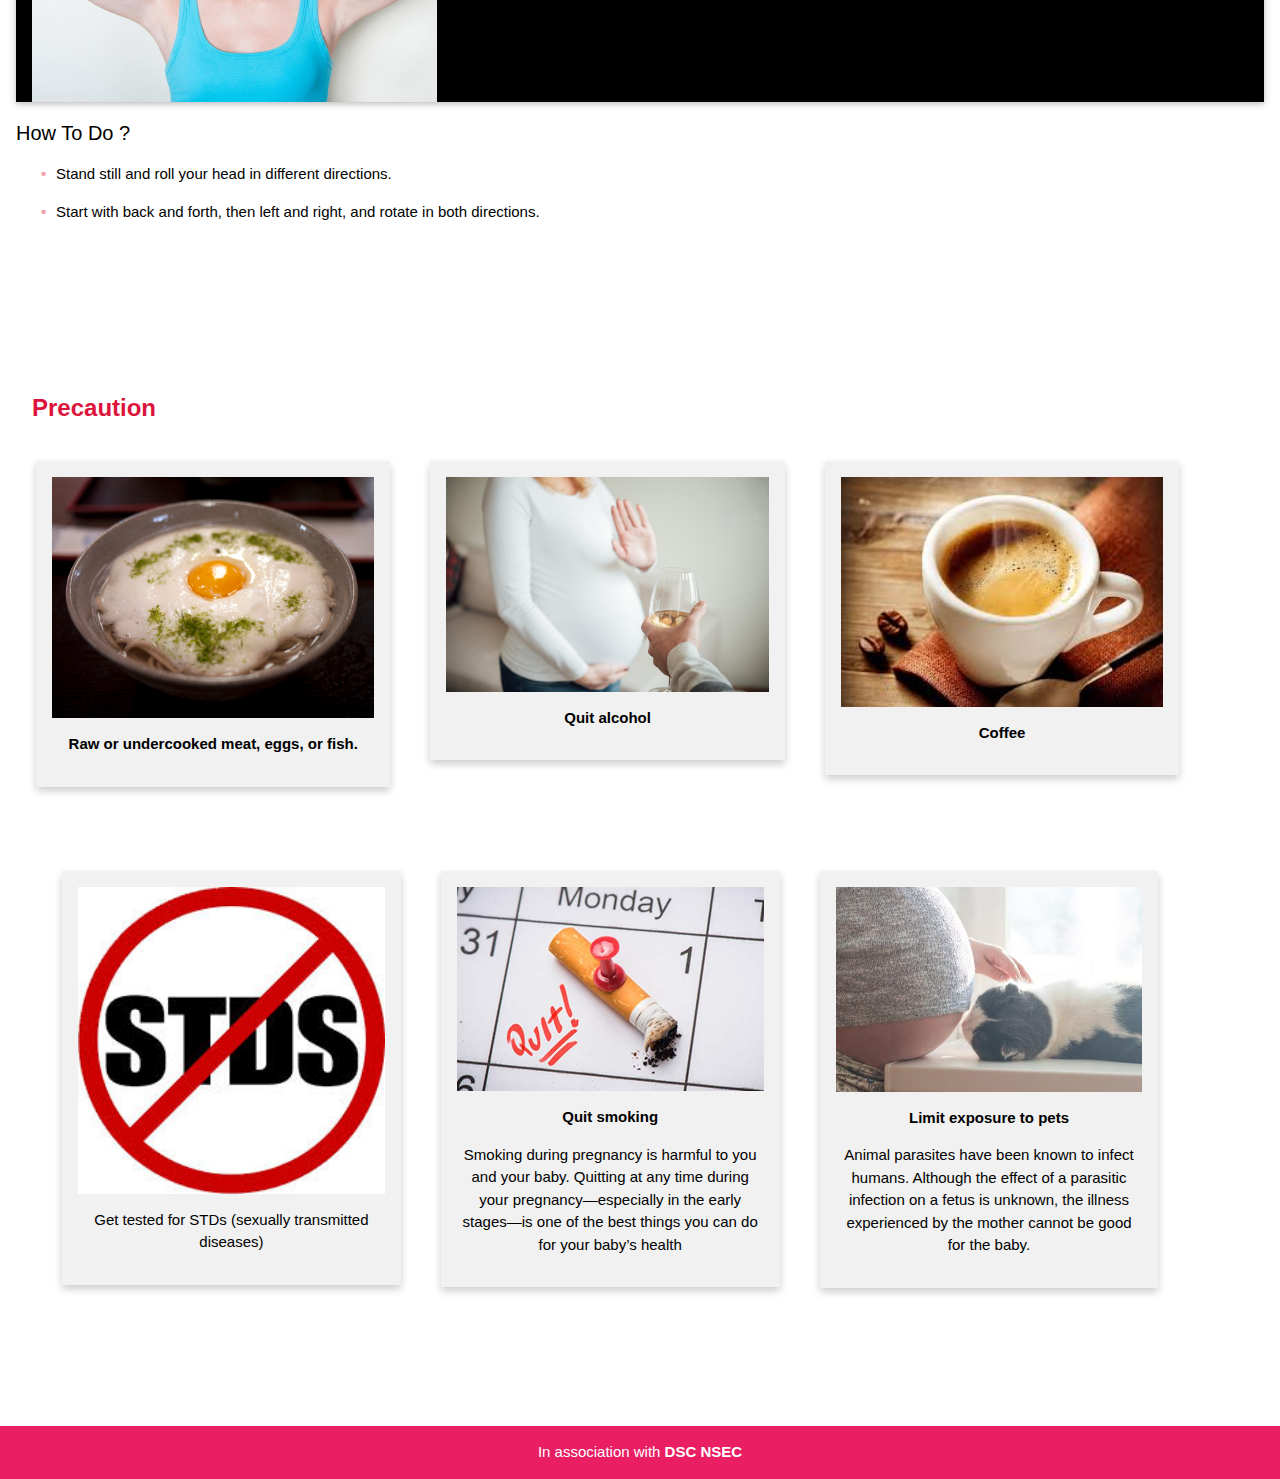
<file: public/2nd-trimester.html>
<!DOCTYPE html>
<html lang="en">
<head>
  <title>Second Trimester</title>
  <meta charset="UTF-8" />
  <meta name="viewport" content="width=device-width, initial-scale=1" />
  <link rel="stylesheet" href="https://www.w3schools.com/w3css/4/w3.css" />
  <meta name="viewport" content="width=device-width, initial-scale=1">
  <link rel="stylesheet" href="https://fonts.googleapis.com/css?family=Lato" />
  <link rel="stylesheet" href="https://fonts.googleapis.com/css?family=Montserrat"/>

  <link rel="stylesheet" href="https://cdnjs.cloudflare.com/ajax/libs/font-awesome/4.7.0/css/font-awesome.min.css"/>
   <link rel="stylesheet" type="text/css" href="style2.css" />


    
</head>
	<body>
	
			<!--Nav Bar-->
			<div class="navbar" >
			<div class="topnav w3-pink" id="myTopnav" data-toggle="collapse">
			  <a href="index.html" onclick="myFunction()" >Home</a>
			  <a href="#diet" onclick="myFunction()">DIET</a>
			  <a href="#precautions" onclick="myFunction()">PRECAUTIONS</a>
			  <a href="#yoga" onclick="myFunction()">YOGA</a>
			  <a class="icon" onclick="myFunction()">
				<i class="fa fa-bars"></i>
			  </a>
			</div>
			</div>
			
			
			<!--DIET      -->
			
<!--DIET-->
<div class=" w3-white w3-padding-64 w3-container" id="diet">
		<div>
				<header class="w3-container w3-xlarge" style="color: crimson" >
						<h1><b><p class="w3-left">Diet</b></h1></p>
					</header>
							<div class="row1 col-container w3-cell">
									<div class="column1  ">
										<div class="card1 ">
												<img src="img/iron-rich-.jpg" alt="Alps" style="width:100%">
											<p class="card">
												<p><b>Iron-rich Foods</b></p>
											As your blood volume increases in the 4th month, you should include iron-rich foods to meet the higher level of iron requirement. Examples of iron-rich foods are meat, fish, tofu, liver, soybeans, whole grains like brown rice, nuts and seeds, dark green leafy vegetables like kale and spinach, dried fruits, and eggs.</p>
										</div>
									</div>
								
									<div class="column1">
										<div class="card1 ">
												<img src="img/fiberi.jpg"  style="width:100%">
												<p><b>Fibre-rich Foods</b></p>
											<p class="card"> Include whole grains like oatmeal, bran, and barley, seeds like flaxseeds and chia, nuts like almonds, pecans, and pistachios, vegetables like Brussels sprouts, broccoli, sweet corn, artichokes, and green peas, and fruits like raspberries, strawberries, figs, apples, bananas, and pears.</p>
										</div>
									</div>
									
									<div class="column1 ">
										<div class="card1 ">
												<img src="img/milk.jpg" alt="Alps" style="width:100%">
												<p><b> Calcium-rich Foods</b></p>
											<p>Calcium is very important for the development of strong bones in your baby. Foods rich in calcium are kale, milk, yoghurt, cheese, sardines, watercress, broccoli, okra, and almonds.</p>
										</div>
									</div>
									
									
								</div>
								</div>
					 <div class=" w3-white w3-padding-64 w3-container ">
							<div class="row1 col-container">
									<div class="column1">
										<div class="card1">
												<img src="img/leafy.jpg" alt="Alps" style="width:100%">
												<p><b>Foods Rich in Zinc and Vitamin C</b></p>
											<p> Foods rich in zinc include oysters, lamb, beef, spinach, wheat germ, mushrooms, pumpkin and squash seeds, nuts, chicken, and beans. Vitamin C is essential for the absorption of iron in the body. Foods rich in Vitamin C are green and red peppers, tomatoes, sweet potatoes, broccoli, Brussels sprouts, cauliflower, cabbage, and leafy greens.</p>
										</div>
									</div>
								
									<div class="column1">
										<div class="card1">
												<img src="img/fruits.jpg" alt="Alps" style="width:100%">
												<p><b>Fruits and Vegetables</b></p>
											<p>It is important to include at least five portions of fruits and vegetables per day. Fresh produce has the highest level of nutrients, followed by frozen. You should also include some raw vegetables in the form of a salad. Fresh fruit is healthier than fruit juices.</p>
										</div>
									</div>
									
									<div class="column1">
										<div class="card1">
												<img src="img/carbo.jpg" alt="Alps" style="width:100%">
												<p><b>Proteins and Carbohydrates</b></p>
											<p> Examples of proteins are legumes, lentils, nuts, seeds, nut butter, meat, chicken, quinoa and soybeans. Examples of starchy carbohydrates are potatoes, rice, pasta and bread. An Indian diet during the pregnancy’s 4th month should, therefore, include dals, whole wheat rotis, porridge made from ragi, oats or Dalia, dosas, channa (chickpeas) and rajma (kidney beans).</p>
										</div>
									</div>
									
					 </div>
					 </div>
								  
								</div>


			<!--YOGA-->
		
			

			 <!--yoga-->
						 <div class="w3-row-padding w3-padding-64 w3-container" id="yoga">
			  
								<div>
										<header class="w3-container w3-xlarge" style="color: crimson" >
												<h1 class="w3-mobile"><b><p class="w3-left">Yoga</b></h1></p>
											</header>
								  <h4><div class="w3-container w3-white w3-padding-32"><h4>As your pregnancy enters the second trimester of its journey, you will be breathing a huge sigh of relief. Having faced the initial time of pregnancy, this period is termed as the golden period. By this time, most pregnant women are quite relaxed as morning sickness reduces by a huge amount, and the tummy starts showing the presence of a growing life inside it. If you haven’t started prenatal yoga until now, this is one of the apt times to do so. Yoga for 6 months pregnant woman helps you get the energy you’ve lost in the initial months and prepare you for the rest of the journey.</h4></div>
								<div>
										
										<h1><P><b>Yoga Poses/Asanas You Can Try in the Second Trimester:</b></P></h1>
										<h3 style="color: crimson">The Warrior Pose</h3>
										<p></p>
										<div class="  w3-panel w3-card w3-black">
												<div class="w3-third w3-mobile w3-center">
												<img class=" w3-third  " src="img/warrior1.jpg" alt="Alps" style="width:100%">
											</div>
											<div class="w3-twothird " >
					
												<b>Benefits:</b>
													<ul>
														<li>A great exercise to boost self-esteem and confidence, along with strengthening the muscles all over the body including the back, ankles, knees and shoulders.</li>
													</ul>
												</div>
					
											</div>
							  </div>
							  <div>
								  <h4>How To Do?
								  </h4>
								  <ul>
									  <li>Stand placing your feet about 40 inches apart. Turn the right foot outwards completely while slightly turning the left foot inwards.</li><p></p>
									  <li>Take a breath and raise your hands to the shoulder level. Breathe out and bend the right knee, extending the leg behind you.</li><p></p>
									  <li>Once you form a pose that resembles a lunge, look straight ahead in line with your left foot, holding the hands and the posture while you breathe in and breathe out.</li><p></p>
									  <li>Repeat with the other foot</li><p></p>
								</ul>
					
			
								<h3 style="color: crimson">The Side Leg Raise</h3>
										<div class="  w3-panel w3-card w3-black">
												<div class="w3-third w3-mobile w3-center">
												<img class=" w3-third  " src="img/leg_rise.jpg" alt="Alps" style="width:100%">
											</div>
											<div class="w3-twothird " >
					
												<b>Benefits:</b>
													<ul>
														<li>This exercise relaxes the hamstring muscles, as well as the abdomen and the inner thigh, giving them a good stretch and increasing flexibility.</li>
													</ul>
												</div>
					
											</div>
							  </div>
							  <div>
								  <h4>How To Do?</h4>
								  <ul>
									<li>Lie down on your right side. Place the left leg on top of the right one.</li><p></p>
									<li>Use your right arm to support your head as you raise it up.</li><p></p>
									<li>Placing the left hand on the left thigh, gradually start raising the leg upwards as vertical as possible.</li><p></p>
									<li>Start moving your left hand towards your left foot as you raise it higher. Once your hand reaches the toes, hold it there for a few seconds, then bring it down.</li><p></p>
									<li>Repeat it with the other leg by lying on the other side.</li><p></p>
								</ul>

								<h3 style="color: crimson">The Triangular Pose</h3>
										<div class="  w3-panel w3-card w3-black">
												<div class="w3-third w3-mobile w3-center">
												<img class=" w3-third  " src="img/triangular.jpg" alt="Alps" style="width:100%">
											</div>
											<div class="w3-twothird " >
					
												<b>Benefits:</b>
													<ul><li>
															The stretching that this posture grant help in boosting blood circulation in the body and alleviating any pains that are present.
													</li>
														</ul>
												</div>
					
											</div>
							  </div>
							  <div>
								  <h4>How To Do?</h4>
								  <ul>
									  <li>Stand while keeping your feet apart. Inhale and raise your arms sideways, keeping them parallel to the ground.</li><p></p>
									  <li>Exhale, and bend sideways to the right, touching the right foot with your hand, as you raise the left arm upwards.</li><p></p>
									  <li>Hold the posture, inhale, and rise back up.</li><p></p>
									  <li>Repeat with the other leg.</li><p></p>
								</ul>

								<h3 style="color: crimson">The Side Angle Poses
									</h3>
										<div class="  w3-panel w3-card w3-black">
												<div class="w3-third w3-mobile w3-center">
												<img class=" w3-third  " src="img/side_angle.jpg" alt="Alps" style="width:100%">
											</div>
											<div class="w3-twothird " >
					
												<b>Benefits:</b>
													<ul><li>
															This pose and exercise directly impacts the spine and relieves any stress in the vertebral column and back.
													</li>
														</ul>
												</div>
					
											</div>
							  </div>
							  <div>
								  <h4>How To Do?</h4>
								  <ul>
									<li>Start by inhaling and raising your left arm. Then, exhale and bend to the right as you look at the left palm above.</li><p></p>
									<li>Inhale again and rise back up. Exhale and bring the arm down. Repeat the same with the other arm.</li><p></p>
									<li>Later, raise both arms and join the palms together above your head.</li><p></p>
									<li>Then while breathing in and out, bend to one side and come back up, then bend to the other side.</li><p></p>
								</ul>

								<h3 style="color: crimson">The Standing Upward Stretch
									</h3>
										<div class="  w3-panel w3-card w3-black">
												<div class="w3-third w3-mobile w3-center">
												<img class=" w3-third  " src="img/upward_stretch.jpg" alt="Alps" style="width:100%">
											</div>
											<div class="w3-twothird " >
					
												<b>Benefits:</b>
													<ul>
														<li>Any stiffness in the back and shoulders is relieved instantly by this pose. The rhythmic breathing helps boost oxygen supply to the brain as well.

															</li>
														</ul>
												</div>
					
											</div>
							  </div>
							  <div>
								  <h4>How To Do?</h4>
								  <ul>
									  <li>Stand still and raise your arms above as you inhale. Stretch them as much as you can and then relax while exhaling.</li><p></p>
									  <li>Now, alternate by stretching the right arm more than the left arm. Repeat the same by switching arms. Remember to inhale as your stretch and exhale as you relax your arms.</li><p></p>
										<li>Repeat these exercises at a normal speed for about 5-6 times.
											</li><p></p>
								</ul>

								<h3 style="color: crimson">The Palm Tree Pose</h3>
										<div class="  w3-panel w3-card w3-black">
												<div class="w3-third w3-mobile w3-center">
												<img class=" w3-third  " src="img/palm_tree.jpg" alt="Alps" style="width:100%">
											</div>
											<div class="w3-twothird " >
					
												<b>Benefits:</b>
													<ul><li>The entire vertebral column gets a workout, loosening the stiffness and helping achieve a strong balance physically and mentally.

														</li>
														</ul>
												</div>
					
											</div>
							  </div>
							  <div>
								  <h4>How To Do?</h4>
								  <ul>
									 <li>Begin by standing still. Then take a deep breath and raise your arms above your head, interlocking the fingers.</li><p></p>
									 <li>Turn the palms upward and exhale. Then take another deep breath and stretch your arms and chest as much as you can, holding the position.
										</li><p></p>
										<li>Relax the muscles and breathe out.</li><p></p>
								</ul>

								<h3 style="color: crimson">The Downward Dog Pose</h3>
										<div class="  w3-panel w3-card w3-black">
												<div class="w3-third w3-mobile w3-center">
												<img class=" w3-third  " src="img/down-dogpose.jpg" alt="Alps" style="width:100%">
											</div>
											<div class="w3-twothird " >
					
												<b>Benefits:</b>
													<ul>
														<li>Right from making your legs stronger, it affects internally by stimulating digestion, improving breathing and bringing mental calm.</li><p></p>
														</ul>
												</div>
					
											</div>
							  </div>
							  <div>
								  <h4>How To Do?</h4>
								  <ul>
									 <li>Rest on all fours and lift your hips up to make an inverted V shape.</li><p></p>
									 <li>Spreading your arms and legs and keeping stable, gently breathe in and breathe out.</li><p></p>
									 <li>Relax down by bending knees and resting your chest down.</li><p></p>
								</ul>
							  </div>
							  <h3 style="color: crimson"> Neck Rolls</h3>
										<div class="  w3-panel w3-card w3-black">
												<div class="w3-third w3-mobile w3-center">
												<img class=" w3-third  " src="img/nect_roll.jpg" alt="Alps" style="width:100%">
											</div>
											<div class="w3-twothird " >
					
												<b>Benefits:</b>
													<ul>
														<li>Any stiffness from the neck, shoulder, and the head will be lost within no time.</li>
														</ul>
												</div>
					
											</div>
							  </div>
							  <div>
								  <h4>How To Do ?</h4>
								  <ul>
									 <li>Stand still and roll your head in different directions.</li><p></p>
									 <li>Start with back and forth, then left and right, and rotate in both directions.</li><p></p>
								</ul>
							</div>
							</div>
						 </div>
						
												 
										
										
					
												 
										
										
					
	<!--PREACUTION-->
						 	<div class=" w3-white w3-padding-64 w3-container" id="precautions">
		<div>
			<header class="w3-container w3-xlarge" style="color: crimson" >
						<b><p class="w3-left">Precaution</b></p>
					</header>
							<div class="row1 col-container w3-cell">
									<div class="column1  ">
										<div class="card1 ">
												<img src="img/raw.jpg" alt="Alps" style="width:100%">
											<p><b>Raw or undercooked meat, eggs, or fish.</b></p>
										</div>
									</div>
								
									<div class="column1">
										<div class="card1 ">
												<img src="img/alcohol.jpg"  style="width:100%">
											 <p><b>Quit alcohol  
												 
											</b></p>
										</div>
									</div>
									
									<div class="column1 ">
										<div class="card1 ">
												<img src="img/coffee.jpg" alt="Alps" style="width:100%">
											<p><b>Coffee</b></p>
										</div>
									</div>
									
									
								</div>
								</div>
					 <div class=" w3-white w3-padding-64 w3-container " id="month-3">
							<div class="row1 col-container">
									<div class="column1">
										<div class="card1">
												<img src="img/stds.jpg" alt="Alps" style="width:100%">
												<p>Get tested for STDs (sexually transmitted diseases)</p>
										</div>
									</div>
								
									<div class="column1">
										<div class="card1">
												<img src="img/smoking.jpg" alt="Alps" style="width:100%">
												<p><b>Quit smoking</b></p>
												<p>Smoking during pregnancy is harmful to you and your baby. Quitting at any time during your pregnancy—especially in the early stages—is one of the best things you can do for your baby’s health</p>
												
											</div>
									</div>
									
									<div class="column1">
										<div class="card1">
												<img src="img/avoid pet.jpg" alt="Alps" style="width:100%">
												<p><b>Limit exposure to pets</b></p>
												<p>Animal parasites have been known to infect humans. Although the effect of a parasitic infection on a fetus is unknown, the illness experienced by the mother cannot be good for the baby.</p>									</div>

									</div>
									
					 </div>
					 </div>
								  
								</div>
							
									  
							
				
			
			<script>
			function myFunction() {
			  var x = document.getElementById("myTopnav");
			  if (x.className === "topnav") {
				x.className += " responsive";
			  } else {
				x.className = "topnav";
			  }
			}
			</script>

  </body>
	<!-- Footer -->
	<footer class="w3-container w3-pink w3-padding-10 w3-center ">
	  <div class="w3-large w3-padding-20"></div>
	  <p>In association with <b>DSC NSEC</b></p>
	  <p></p>
	</footer>
</html>
</file>
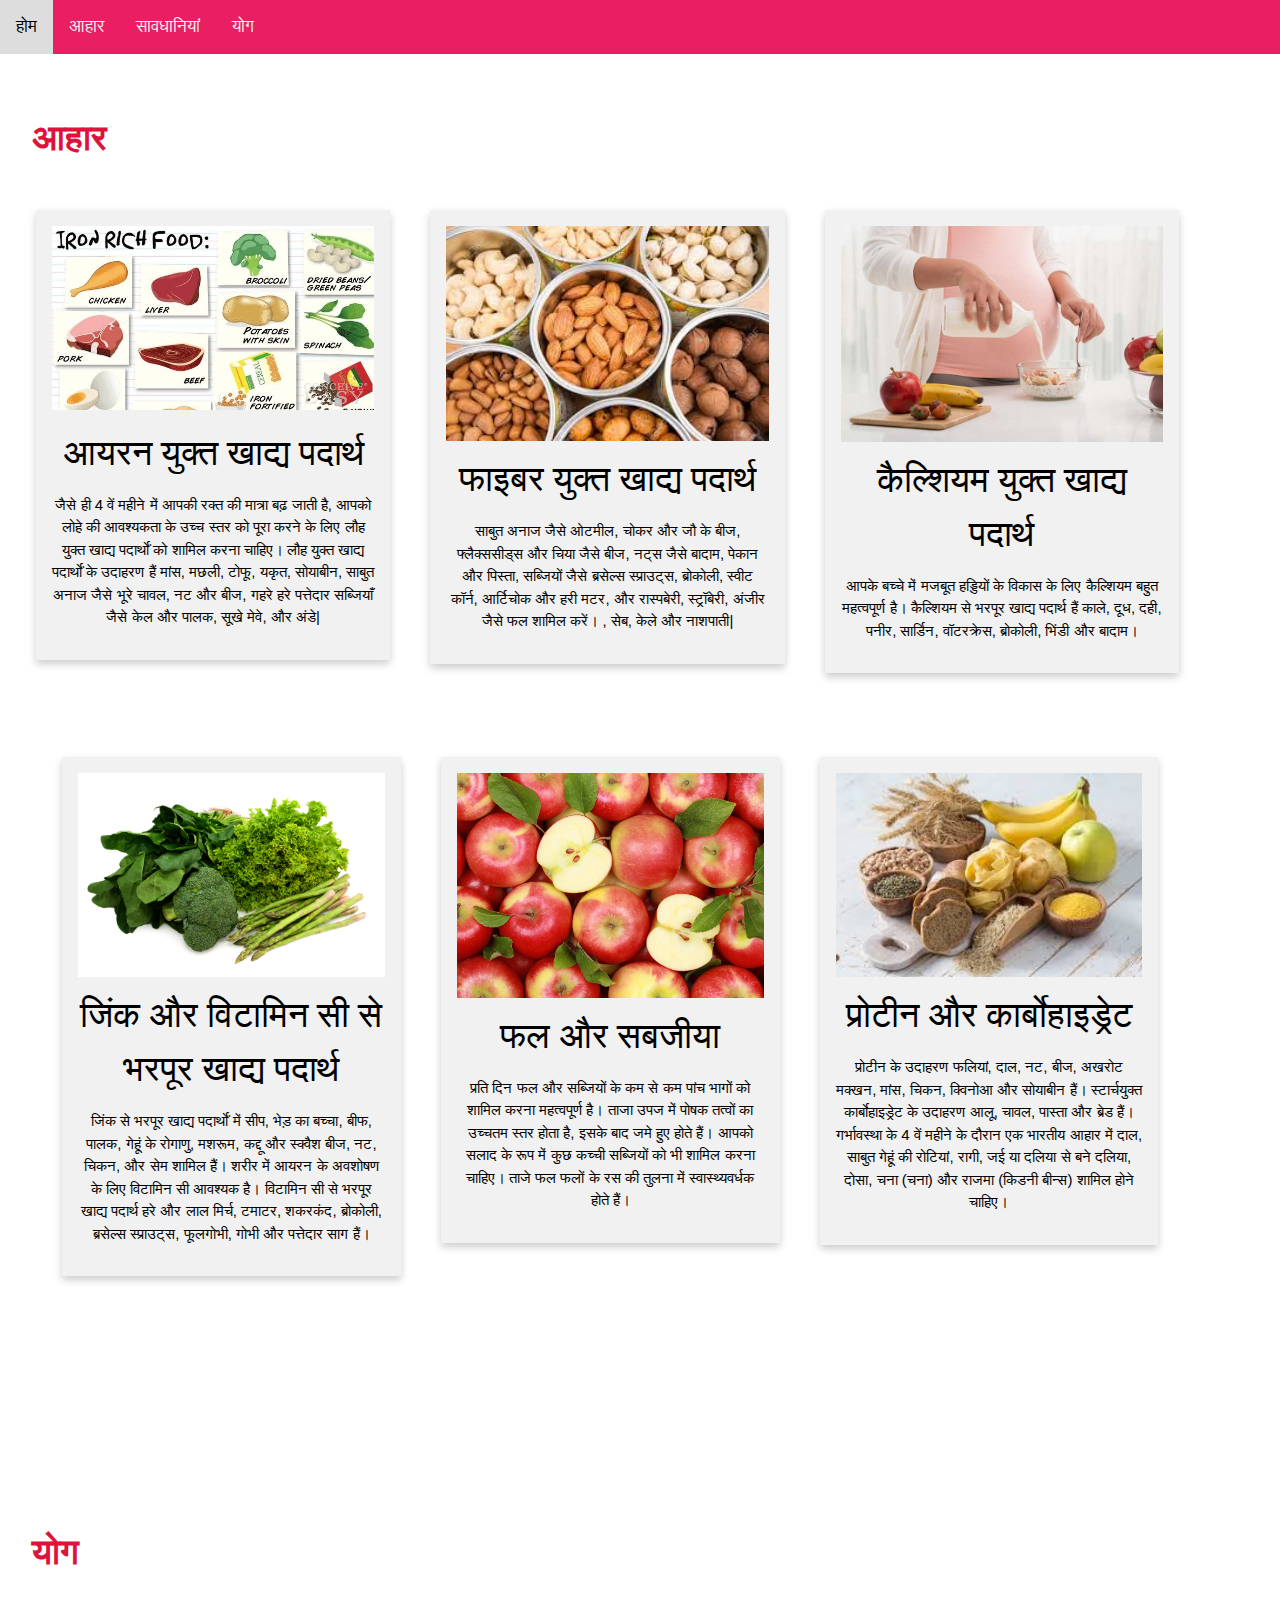
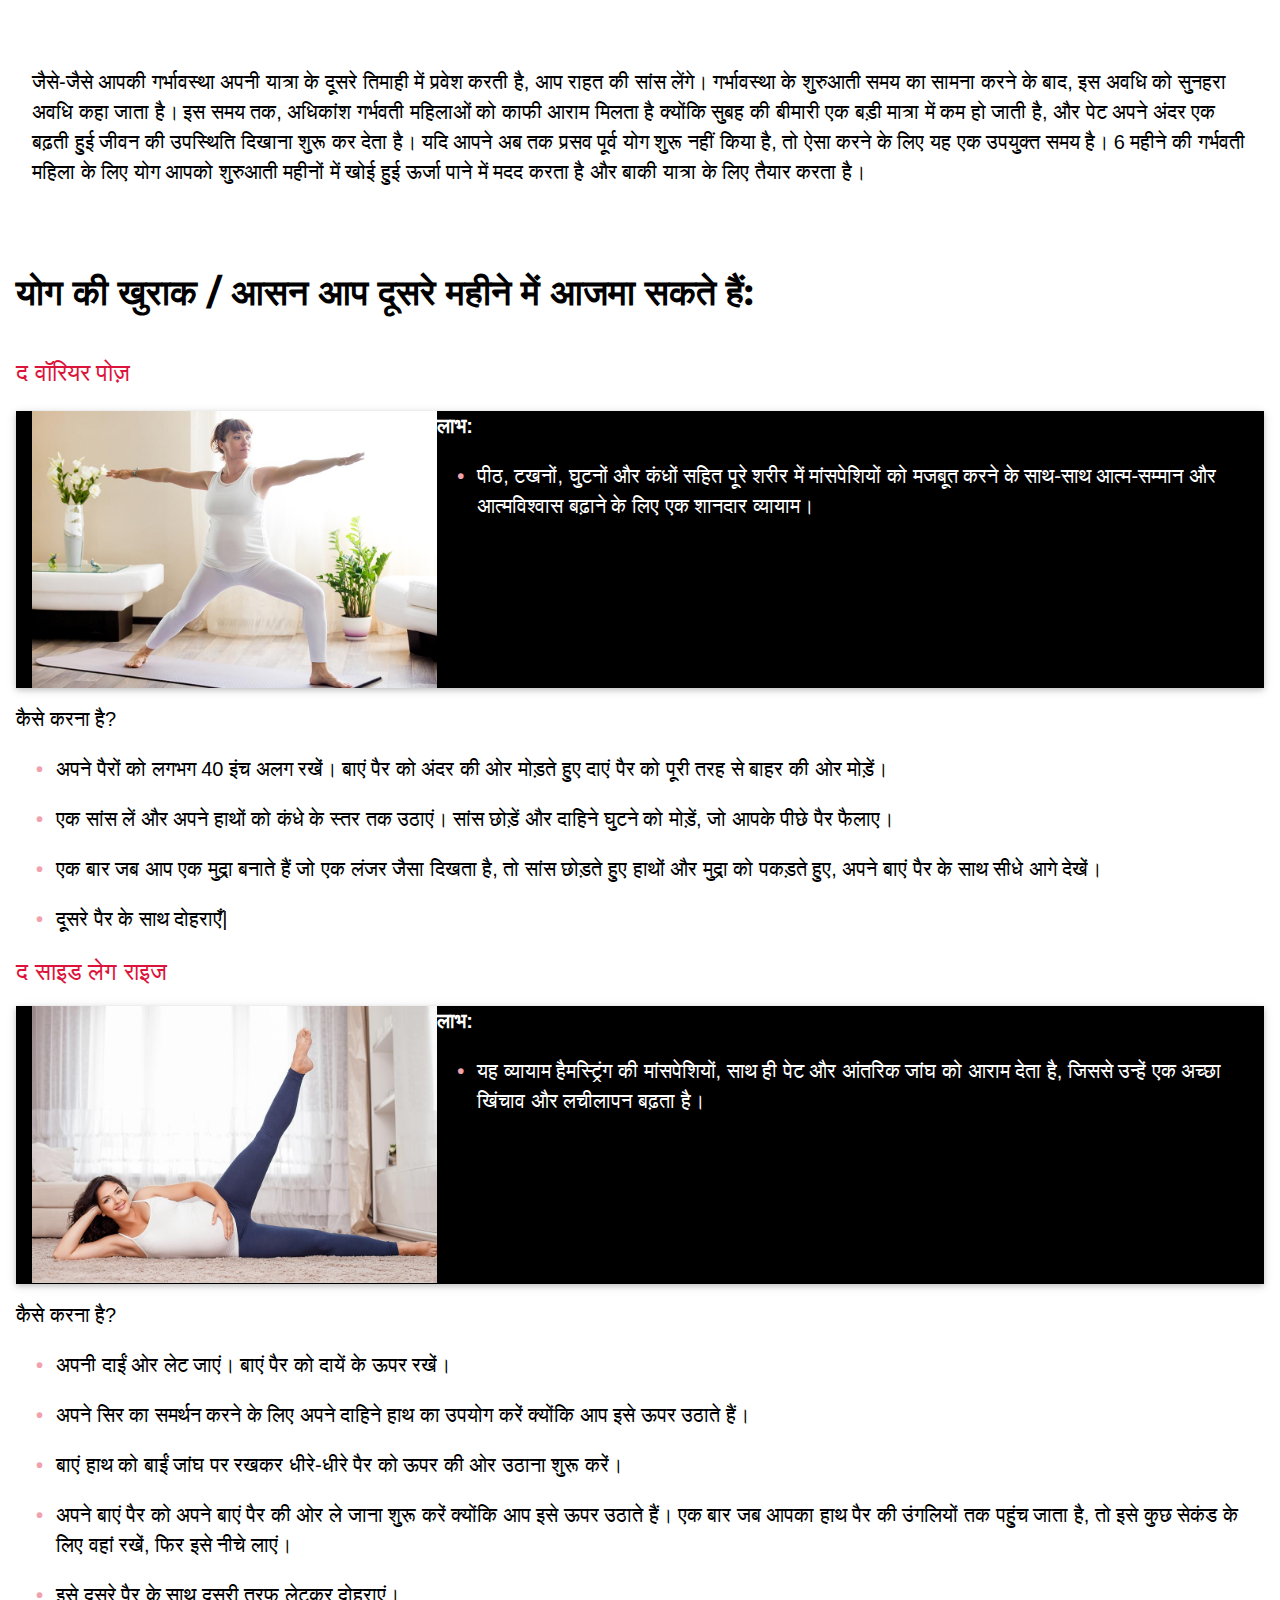
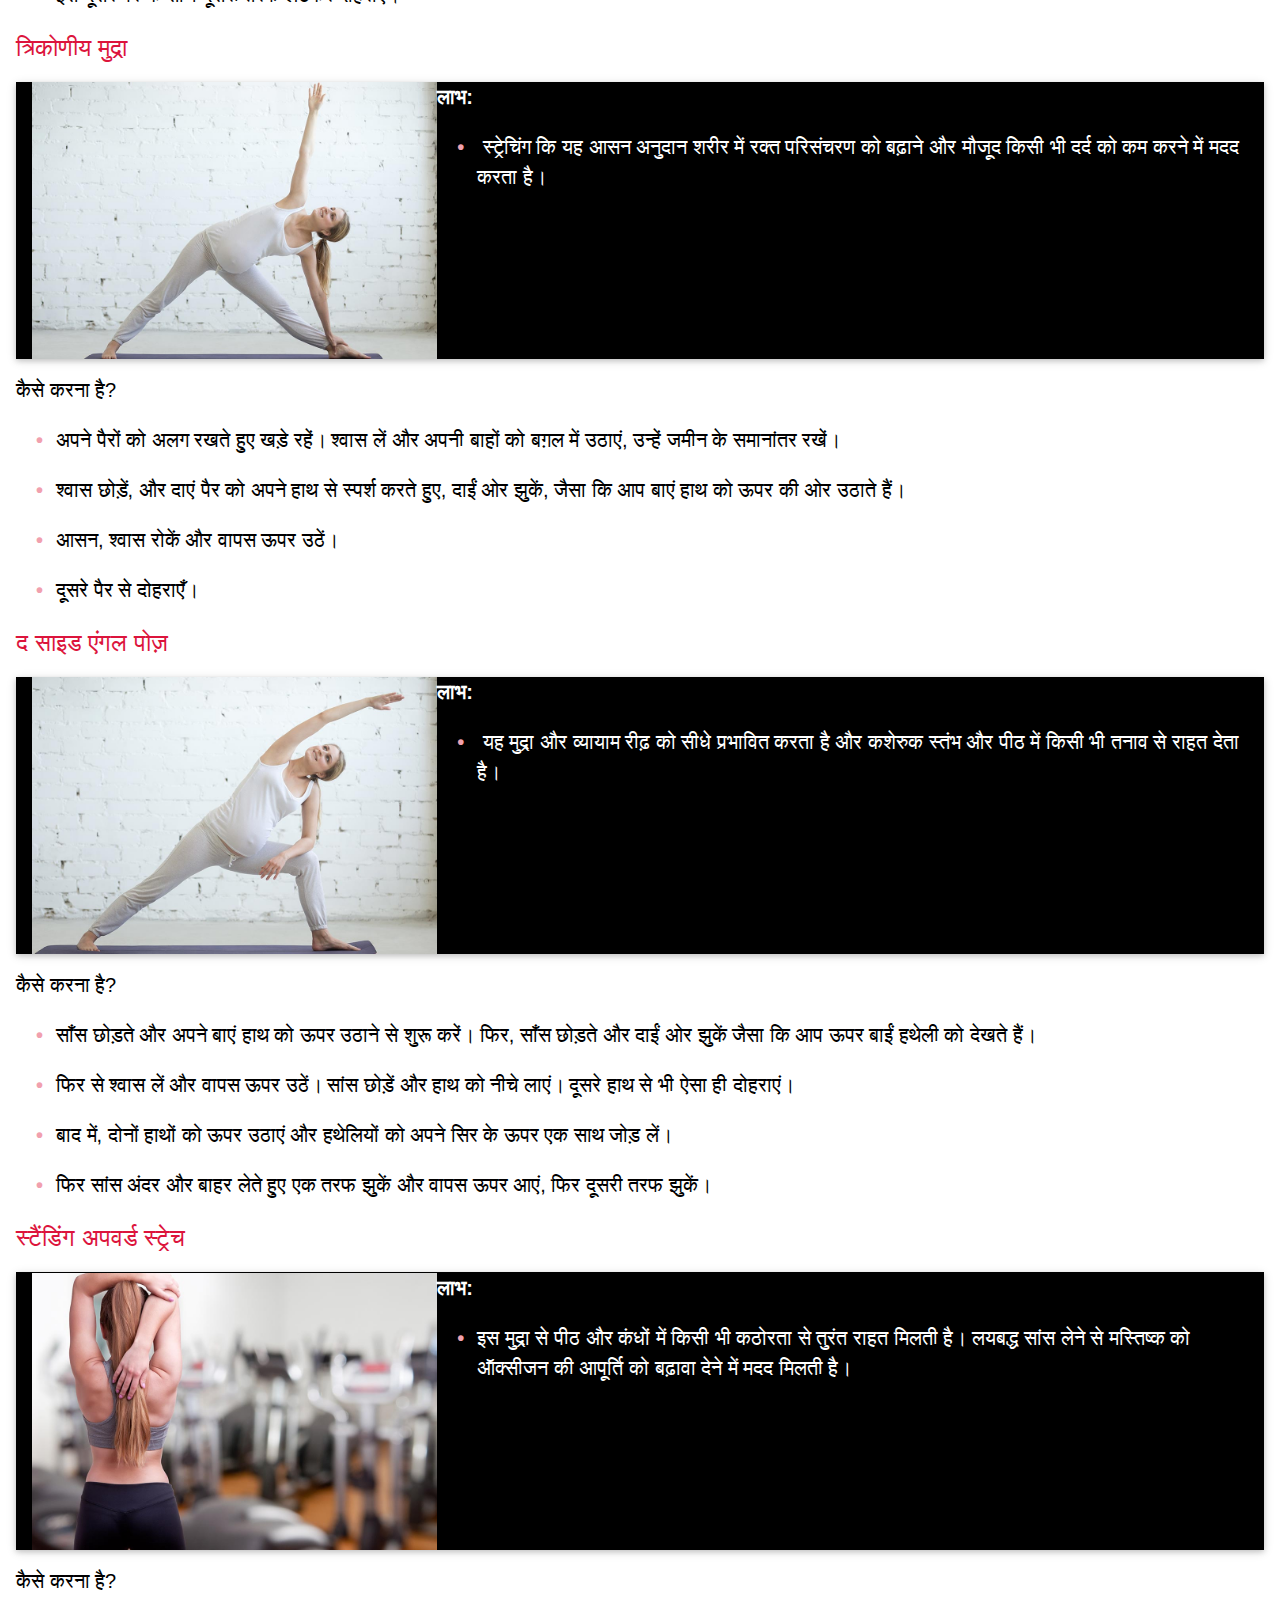
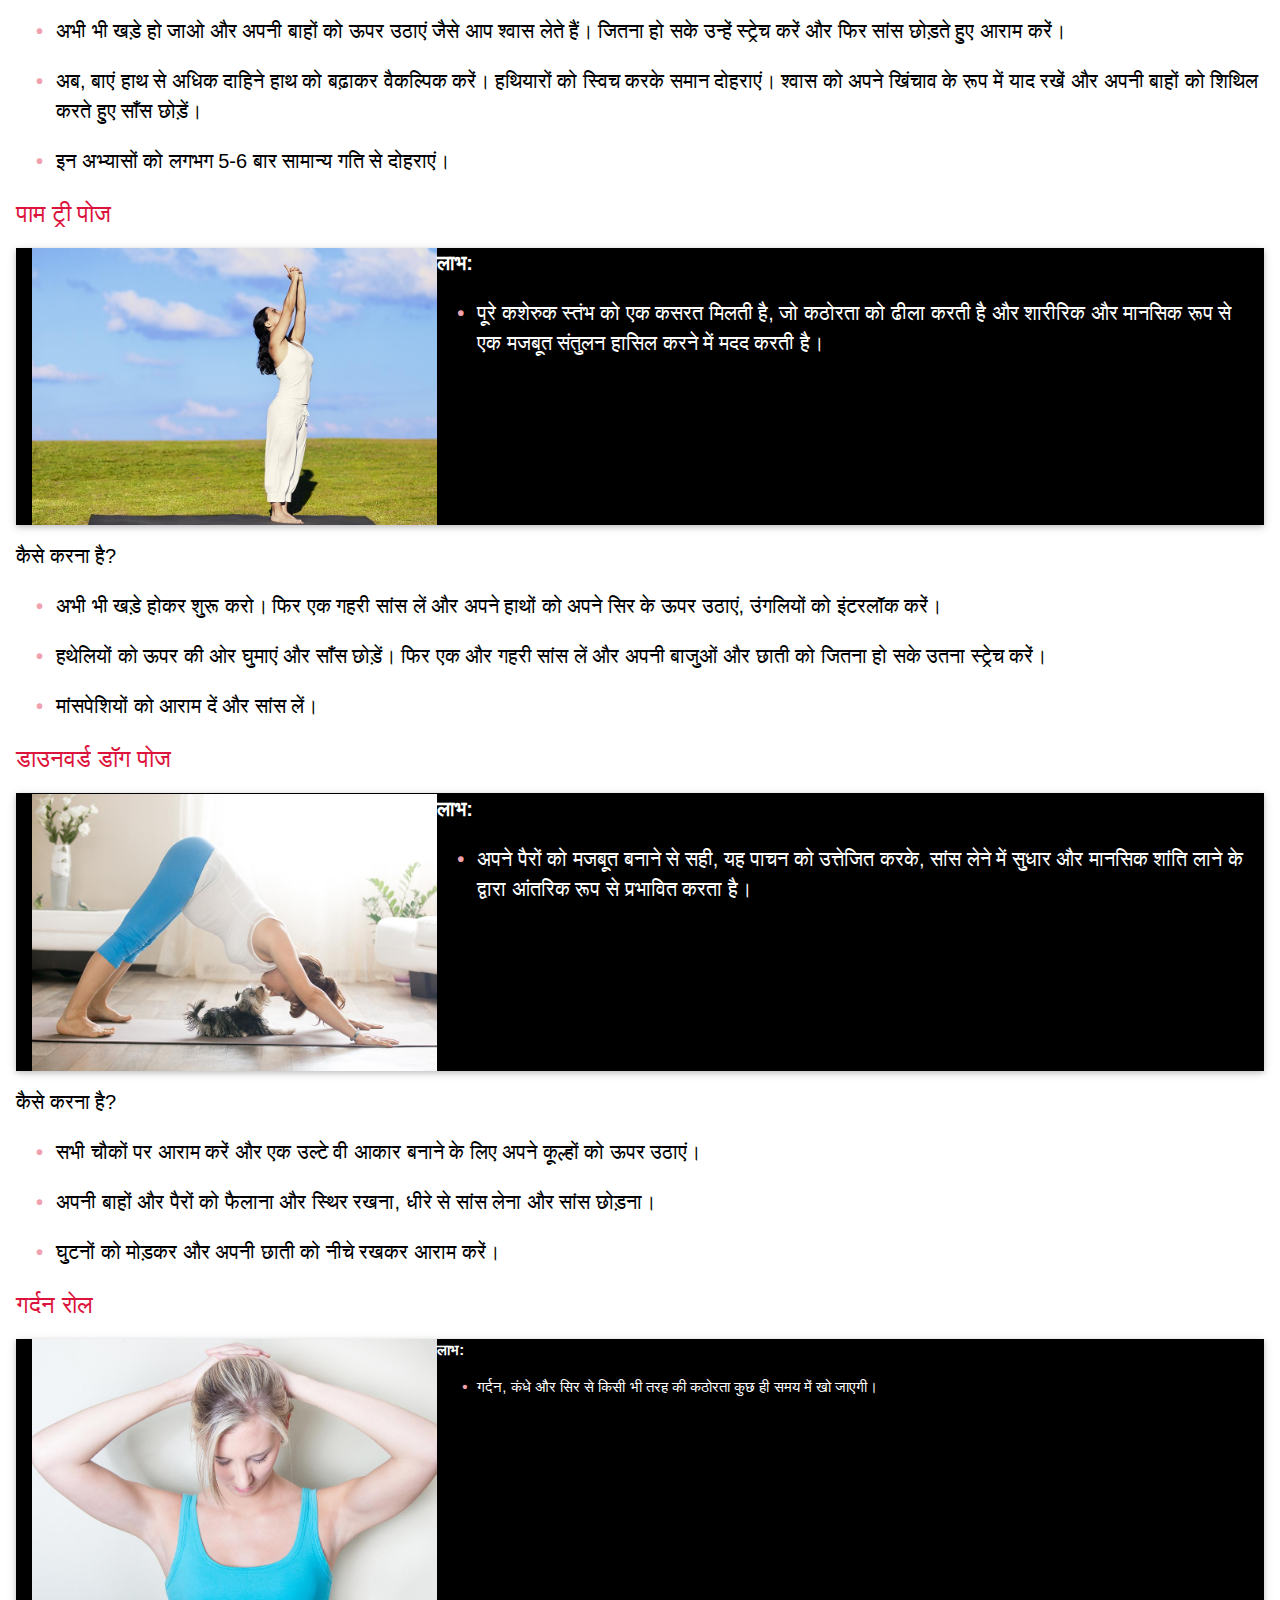
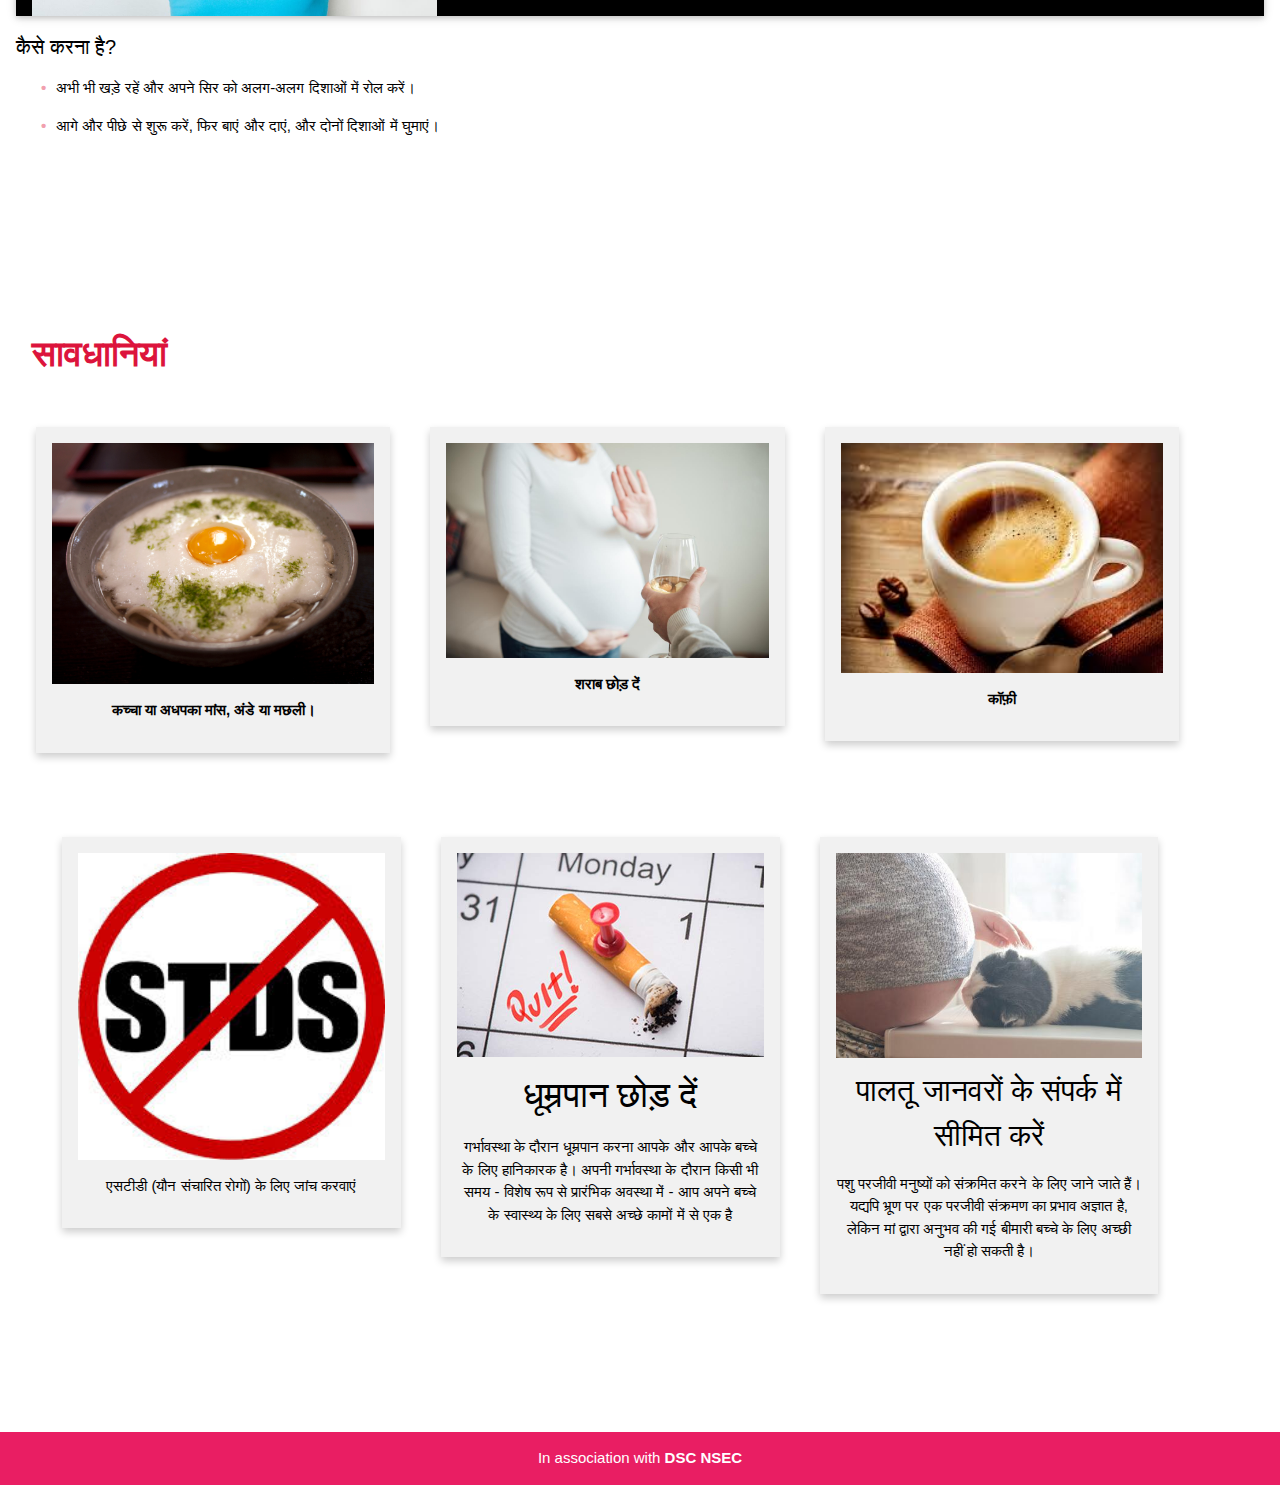
<file: public/2nd-trimesterHindi.html>
<!DOCTYPE html>
<html lang="en">
<head>
  <title>दूसरी तिमाही</title>
  <meta charset="UTF-8" />
  <meta name="viewport" content="width=device-width, initial-scale=1" />
  <link rel="stylesheet" href="https://www.w3schools.com/w3css/4/w3.css" />
  <meta name="viewport" content="width=device-width, initial-scale=1">
  <link rel="stylesheet" href="https://fonts.googleapis.com/css?family=Lato" />
  <link rel="stylesheet" href="https://fonts.googleapis.com/css?family=Montserrat"/>

  <link rel="stylesheet" href="https://cdnjs.cloudflare.com/ajax/libs/font-awesome/4.7.0/css/font-awesome.min.css"/>
   <link rel="stylesheet" type="text/css" href="style2.css" />


    
</head>
	<body>
	
			<!--Nav Bar-->
			<div class="navbar" >
			<div class="topnav w3-pink" id="myTopnav" data-toggle="collapse">
			  <a href="homeHindi.html" onclick="myFunction()" >होम</a>
			  <a href="#diet" onclick="myFunction()">आहार</a>
			  <a href="#precautions" onclick="myFunction()">सावधानियां</a>
			  <a href="#yoga" onclick="myFunction()">योग</a>
			  <a class="icon" onclick="myFunction()">
				<i class="fa fa-bars"></i>
			  </a>
			</div>
			</div>
			
			
			<!--DIET      -->
			
<!--DIET-->
<div class=" w3-white w3-padding-64 w3-container" id="diet">
		<div>
				<header class="w3-container w3-xlarge" style="color: crimson" >
						<h1><b><p class="w3-left">आहार</b></h1></p>
					</header>
							<div class="row1 col-container w3-cell">
									<div class="column1  ">
										<div class="card1 ">
												<img src="img/iron-rich-.jpg" alt="Alps" style="width:100%">
											<p class="card">
												<h1>आयरन युक्त खाद्य पदार्थ</h1>
											<p>जैसे ही 4 वें महीने में आपकी रक्त की मात्रा बढ़ जाती है, आपको लोहे की आवश्यकता के उच्च स्तर को पूरा करने के लिए लौह युक्त खाद्य पदार्थों को शामिल करना चाहिए। लौह युक्त खाद्य पदार्थों के उदाहरण हैं मांस, मछली, टोफू, यकृत, सोयाबीन, साबुत अनाज जैसे भूरे चावल, नट और बीज, गहरे हरे पत्तेदार सब्जियाँ जैसे केल और पालक, सूखे मेवे, और अंडे|</p>
										</div>
									</div>
								
									<div class="column1">
										<div class="card1 ">
												<img src="img/fiberi.jpg"  style="width:100%">
												<h1>फाइबर युक्त खाद्य पदार्थ</h1>
											<p class="card"> साबुत अनाज जैसे ओटमील, चोकर और जौ के बीज, फ्लैक्ससीड्स और चिया जैसे बीज, नट्स जैसे बादाम, पेकान और पिस्ता, सब्जियों जैसे ब्रसेल्स स्प्राउट्स, ब्रोकोली, स्वीट कॉर्न, आर्टिचोक और हरी मटर, और रास्पबेरी, स्ट्रॉबेरी, अंजीर जैसे फल शामिल करें। , सेब, केले और नाशपाती|</p>
										</div>
									</div>
									
									<div class="column1 ">
										<div class="card1 ">
												<img src="img/milk.jpg" alt="Alps" style="width:100%">
												<h1>कैल्शियम युक्त खाद्य पदार्थ</h1>
											<p>आपके बच्चे में मजबूत हड्डियों के विकास के लिए कैल्शियम बहुत महत्वपूर्ण है। कैल्शियम से भरपूर खाद्य पदार्थ हैं काले, दूध, दही, पनीर, सार्डिन, वॉटरक्रेस, ब्रोकोली, भिंडी और बादाम।</p>
										</div>
									</div>
									
									
								</div>
								</div>
					 <div class=" w3-white w3-padding-64 w3-container w3-cell">
							<div class="row1 col-container">
									<div class="column1">
										<div class="card1">
												<img src="img/leafy.jpg" alt="Alps" style="width:100%">
												<h1> जिंक और विटामिन सी से भरपूर खाद्य पदार्थ</h1>
											<p> जिंक से भरपूर खाद्य पदार्थों में सीप, भेड़ का बच्चा, बीफ, पालक, गेहूं के रोगाणु, मशरूम, कद्दू और स्क्वैश बीज, नट, चिकन, और सेम शामिल हैं। शरीर में आयरन के अवशोषण के लिए विटामिन सी आवश्यक है। विटामिन सी से भरपूर खाद्य पदार्थ हरे और लाल मिर्च, टमाटर, शकरकंद, ब्रोकोली, ब्रसेल्स स्प्राउट्स, फूलगोभी, गोभी और पत्तेदार साग हैं।</p>
										</div>
									</div>
								
									<div class="column1">
										<div class="card1">
												<img src="img/fruits.jpg" alt="Alps" style="width:100%">
												<h1>फल और सबजीया</h1>
											<p>प्रति दिन फल और सब्जियों के कम से कम पांच भागों को शामिल करना महत्वपूर्ण है। ताजा उपज में पोषक तत्वों का उच्चतम स्तर होता है, इसके बाद जमे हुए होते हैं। आपको सलाद के रूप में कुछ कच्ची सब्जियों को भी शामिल करना चाहिए। ताजे फल फलों के रस की तुलना में स्वास्थ्यवर्धक होते हैं।</p>
										</div>
									</div>
									
									<div class="column1">
										<div class="card1">
												<img src="img/carbo.jpg" alt="Alps" style="width:100%">
												<h1>प्रोटीन और कार्बोहाइड्रेट</h1>
											<p>प्रोटीन के उदाहरण फलियां, दाल, नट, बीज, अखरोट मक्खन, मांस, चिकन, क्विनोआ और सोयाबीन हैं। स्टार्चयुक्त कार्बोहाइड्रेट के उदाहरण आलू, चावल, पास्ता और ब्रेड हैं। गर्भावस्था के 4 वें महीने के दौरान एक भारतीय आहार में दाल, साबुत गेहूं की रोटियां, रागी, जई या दलिया से बने दलिया, दोसा, चना (चना) और राजमा (किडनी बीन्स) शामिल होने चाहिए।</p>
										</div>
									</div>
									
					 </div>
					 </div>
								  
								</div>


			
		
			

			 <!--precautions-->
		
						 <!--yoga-->
						 <div class="w3-row-padding w3-padding-64 w3-container" id="yoga">
			  
								<div>
										<header class="w3-container w3-xlarge" style="color: crimson" >
												<h1><b><p class="w3-left">योग</b></h1></p>
											</header>
								  <h4><div class="w3-container w3-white w3-padding-32"><h4>जैसे-जैसे आपकी गर्भावस्था अपनी यात्रा के दूसरे तिमाही में प्रवेश करती है, आप राहत की सांस लेंगे। गर्भावस्था के शुरुआती समय का सामना करने के बाद, इस अवधि को सुनहरा अवधि कहा जाता है। इस समय तक, अधिकांश गर्भवती महिलाओं को काफी आराम मिलता है क्योंकि सुबह की बीमारी एक बड़ी मात्रा में कम हो जाती है, और पेट अपने अंदर एक बढ़ती हुई जीवन की उपस्थिति दिखाना शुरू कर देता है। यदि आपने अब तक प्रसव पूर्व योग शुरू नहीं किया है, तो ऐसा करने के लिए यह एक उपयुक्त समय है। 6 महीने की गर्भवती महिला के लिए योग आपको शुरुआती महीनों में खोई हुई ऊर्जा पाने में मदद करता है और बाकी यात्रा के लिए तैयार करता है।</h4></div>
								<div>
										
										<h1><P><b>योग की खुराक / आसन आप दूसरे महीने में आजमा सकते हैं:</b></P></h1>
										<h3 style="color: crimson">द वॉरियर पोज़</h3>
										<p></p>
										<div class="  w3-panel w3-card w3-black">
												<div class="w3-third w3-mobile w3-center">
												<img class=" w3-third  " src="img/warrior1.jpg" alt="Alps" style="width:100%">
											</div>
											<div class="w3-twothird " >
					
												<b>लाभ:</b>
													<ul>
														<li>पीठ, टखनों, घुटनों और कंधों सहित पूरे शरीर में मांसपेशियों को मजबूत करने के साथ-साथ आत्म-सम्मान और आत्मविश्वास बढ़ाने के लिए एक शानदार व्यायाम।</li>
													</ul>
												</div>
					
											</div>
							  </div>
							  <div>
								  <h4>कैसे करना है?
								  </h4>
								  <ul>
									  <li>अपने पैरों को लगभग 40 इंच अलग रखें। बाएं पैर को अंदर की ओर मोड़ते हुए दाएं पैर को पूरी तरह से बाहर की ओर मोड़ें।</li><p></p>
									  <li>एक सांस लें और अपने हाथों को कंधे के स्तर तक उठाएं। सांस छोड़ें और दाहिने घुटने को मोड़ें, जो आपके पीछे पैर फैलाए।</li><p></p>
									  <li>एक बार जब आप एक मुद्रा बनाते हैं जो एक लंजर जैसा दिखता है, तो सांस छोड़ते हुए हाथों और मुद्रा को पकड़ते हुए, अपने बाएं पैर के साथ सीधे आगे देखें।</li><p></p>
									  <li>दूसरे पैर के साथ दोहराएँ|</li><p></p>
								</ul>
					
			
								<h3 style="color: crimson">द साइड लेग राइज</h3>
										<div class="  w3-panel w3-card w3-black">
												<div class="w3-third w3-mobile w3-center">
												<img class=" w3-third  " src="img/leg_rise.jpg" alt="Alps" style="width:100%">
											</div>
											<div class="w3-twothird " >
					
												<b>लाभ:</b>
													<ul>
														<li>यह व्यायाम हैमस्ट्रिंग की मांसपेशियों, साथ ही पेट और आंतरिक जांघ को आराम देता है, जिससे उन्हें एक अच्छा खिंचाव और लचीलापन बढ़ता है।</li>
													</ul>
												</div>
					
											</div>
							  </div>
							  <div>
								  <h4>कैसे करना है?</h4>
								  <ul>
									<li>अपनी दाईं ओर लेट जाएं। बाएं पैर को दायें के ऊपर रखें।</li><p></p>
									<li>अपने सिर का समर्थन करने के लिए अपने दाहिने हाथ का उपयोग करें क्योंकि आप इसे ऊपर उठाते हैं।</li><p></p>
									<li>बाएं हाथ को बाईं जांघ पर रखकर धीरे-धीरे पैर को ऊपर की ओर उठाना शुरू करें।</li><p></p>
									<li>अपने बाएं पैर को अपने बाएं पैर की ओर ले जाना शुरू करें क्योंकि आप इसे ऊपर उठाते हैं। एक बार जब आपका हाथ पैर की उंगलियों तक पहुंच जाता है, तो इसे कुछ सेकंड के लिए वहां रखें, फिर इसे नीचे लाएं।</li><p></p>
									<li>इसे दूसरे पैर के साथ दूसरी तरफ लेटकर दोहराएं।</li><p></p>
								</ul>

								<h3 style="color: crimson">त्रिकोणीय मुद्रा</h3>
										<div class="  w3-panel w3-card w3-black">
												<div class="w3-third w3-mobile w3-center">
												<img class=" w3-third  " src="img/triangular.jpg" alt="Alps" style="width:100%">
											</div>
											<div class="w3-twothird " >
					
												<b>लाभ:</b>
													<ul><li>
															स्ट्रेचिंग कि यह आसन अनुदान शरीर में रक्त परिसंचरण को बढ़ाने और मौजूद किसी भी दर्द को कम करने में मदद करता है।
													</li>
														</ul>
												</div>
					
											</div>
							  </div>
							  <div>
								  <h4>कैसे करना है?</h4>
								  <ul>
									  <li>अपने पैरों को अलग रखते हुए खड़े रहें। श्वास लें और अपनी बाहों को बग़ल में उठाएं, उन्हें जमीन के समानांतर रखें।</li><p></p>
									  <li>श्वास छोड़ें, और दाएं पैर को अपने हाथ से स्पर्श करते हुए, दाईं ओर झुकें, जैसा कि आप बाएं हाथ को ऊपर की ओर उठाते हैं।</li><p></p>
									  <li>आसन, श्वास रोकें और वापस ऊपर उठें।</li><p></p>
									  <li>दूसरे पैर से दोहराएँ।</li><p></p>
								</ul>

								<h3 style="color: crimson">द साइड एंगल पोज़
									</h3>
										<div class="  w3-panel w3-card w3-black">
												<div class="w3-third w3-mobile w3-center">
												<img class=" w3-third  " src="img/side_angle.jpg" alt="Alps" style="width:100%">
											</div>
											<div class="w3-twothird " >
					
												<b>लाभ:</b>
													<ul><li>
													यह मुद्रा और व्यायाम रीढ़ को सीधे प्रभावित करता है और कशेरुक स्तंभ और पीठ में किसी भी तनाव से राहत देता है।
													</li>
														</ul>
												</div>
					
											</div>
							  </div>
							  <div>
								  <h4>कैसे करना है?</h4>
								  <ul>
									<li>साँस छोड़ते और अपने बाएं हाथ को ऊपर उठाने से शुरू करें। फिर, साँस छोड़ते और दाईं ओर झुकें जैसा कि आप ऊपर बाईं हथेली को देखते हैं।</li><p></p>
									<li>फिर से श्वास लें और वापस ऊपर उठें। सांस छोड़ें और हाथ को नीचे लाएं। दूसरे हाथ से भी ऐसा ही दोहराएं।</li><p></p>
									<li>बाद में, दोनों हाथों को ऊपर उठाएं और हथेलियों को अपने सिर के ऊपर एक साथ जोड़ लें।</li><p></p>
									<li>फिर सांस अंदर और बाहर लेते हुए एक तरफ झुकें और वापस ऊपर आएं, फिर दूसरी तरफ झुकें।</li><p></p>
								</ul>

								<h3 style="color: crimson">स्टैंडिंग अपवर्ड स्ट्रेच
									</h3>
										<div class="  w3-panel w3-card w3-black">
												<div class="w3-third w3-mobile w3-center">
												<img class=" w3-third  " src="img/upward_stretch.jpg" alt="Alps" style="width:100%">
											</div>
											<div class="w3-twothird " >
					
												<b>लाभ:</b>
													<ul>
														<li>इस मुद्रा से पीठ और कंधों में किसी भी कठोरता से तुरंत राहत मिलती है। लयबद्ध सांस लेने से मस्तिष्क को ऑक्सीजन की आपूर्ति को बढ़ावा देने में मदद मिलती है।

															</li>
														</ul>
												</div>
					
											</div>
							  </div>
							  <div>
								  <h4>कैसे करना है?</h4>
								  <ul>
									  <li>अभी भी खड़े हो जाओ और अपनी बाहों को ऊपर उठाएं जैसे आप श्वास लेते हैं। जितना हो सके उन्हें स्ट्रेच करें और फिर सांस छोड़ते हुए आराम करें।</li><p></p>
									  <li>अब, बाएं हाथ से अधिक दाहिने हाथ को बढ़ाकर वैकल्पिक करें। हथियारों को स्विच करके समान दोहराएं। श्वास को अपने खिंचाव के रूप में याद रखें और अपनी बाहों को शिथिल करते हुए साँस छोड़ें।</li><p></p>
										<li>इन अभ्यासों को लगभग 5-6 बार सामान्य गति से दोहराएं।
											</li><p></p>
								</ul>

								<h3 style="color: crimson">पाम ट्री पोज</h3>
										<div class="  w3-panel w3-card w3-black">
												<div class="w3-third w3-mobile w3-center">
												<img class=" w3-third  " src="img/palm_tree.jpg" alt="Alps" style="width:100%">
											</div>
											<div class="w3-twothird " >
					
												<b>लाभ:</b>
													<ul><li>पूरे कशेरुक स्तंभ को एक कसरत मिलती है, जो कठोरता को ढीला करती है और शारीरिक और मानसिक रूप से एक मजबूत संतुलन हासिल करने में मदद करती है।

														</li>
														</ul>
												</div>
					
											</div>
							  </div>
							  <div>
								  <h4>कैसे करना है?</h4>
								  <ul>
									 <li>अभी भी खड़े होकर शुरू करो। फिर एक गहरी सांस लें और अपने हाथों को अपने सिर के ऊपर उठाएं, उंगलियों को इंटरलॉक करें।</li><p></p>
									 <li>हथेलियों को ऊपर की ओर घुमाएं और साँस छोड़ें। फिर एक और गहरी सांस लें और अपनी बाजुओं और छाती को जितना हो सके उतना स्ट्रेच करें।
										</li><p></p>
										<li>मांसपेशियों को आराम दें और सांस लें।</li><p></p>
								</ul>

								<h3 style="color: crimson">डाउनवर्ड डॉग पोज</h3>
										<div class="  w3-panel w3-card w3-black">
												<div class="w3-third w3-mobile w3-center">
												<img class=" w3-third  " src="img/down-dogpose.jpg" alt="Alps" style="width:100%">
											</div>
											<div class="w3-twothird " >
					
												<b>लाभ:</b>
													<ul>
														<li>अपने पैरों को मजबूत बनाने से सही, यह पाचन को उत्तेजित करके, सांस लेने में सुधार और मानसिक शांति लाने के द्वारा आंतरिक रूप से प्रभावित करता है।</li><p></p>
														</ul>
												</div>
					
											</div>
							  </div>
							  <div>
								  <h4>कैसे करना है?</h4>
								  <ul>
									 <li>सभी चौकों पर आराम करें और एक उल्टे वी आकार बनाने के लिए अपने कूल्हों को ऊपर उठाएं।</li><p></p>
									 <li>अपनी बाहों और पैरों को फैलाना और स्थिर रखना, धीरे से सांस लेना और सांस छोड़ना।</li><p></p>
									 <li>घुटनों को मोड़कर और अपनी छाती को नीचे रखकर आराम करें।</li><p></p>
								</ul>
							  </div>
							  <h3 style="color: crimson"> गर्दन रोल</h3>
										<div class="  w3-panel w3-card w3-black">
												<div class="w3-third w3-mobile w3-center">
												<img class=" w3-third  " src="img/nect_roll.jpg" alt="Alps" style="width:100%">
											</div>
											<div class="w3-twothird " >
					
												<b>लाभ:</b>
													<ul>
														<li>गर्दन, कंधे और सिर से किसी भी तरह की कठोरता कुछ ही समय में खो जाएगी।</li>
														</ul>
												</div>
					
											</div>
							  </div>
							  <div>
								  <h4>कैसे करना है?</h4>
								  <ul>
									 <li>अभी भी खड़े रहें और अपने सिर को अलग-अलग दिशाओं में रोल करें।</li><p></p>
									 <li>आगे और पीछे से शुरू करें, फिर बाएं और दाएं, और दोनों दिशाओं में घुमाएं।</li><p></p>
								</ul>
							</div>
							</div>
						 </div>
						 <!--PREACUTION-->
						 	<div class=" w3-white w3-padding-64 w3-container" id="precautions">
		<div>
			<header class="w3-container w3-xlarge" style="color: crimson" >
						<h1><b><p class="w3-left">सावधानियां</b></h1></p>
					</header>
							<div class="row1 col-container w3-cell">
									<div class="column1  ">
										<div class="card1 ">
												<img src="img/raw.jpg" alt="Alps" style="width:100%">
											<p><b>कच्चा या अधपका मांस, अंडे या मछली।</b></p>
										</div>
									</div>
								
									<div class="column1">
										<div class="card1 ">
												<img src="img/alcohol.jpg"  style="width:100%">
											 <p><b>शराब छोड़ दें 
												 
											</b></p>
										</div>
									</div>
									
									<div class="column1 ">
										<div class="card1 ">
												<img src="img/coffee.jpg" alt="Alps" style="width:100%">
											<p><b>कॉफ़ी</h1></b></p>
										</div>
									</div>
									
									
								</div>
								</div>
					 <div class=" w3-white w3-padding-64 w3-container w3-cell">
							<div class="row1 col-container">
									<div class="column1">
										<div class="card1">
												<img src="img/stds.jpg" alt="Alps" style="width:100%">
												<p>एसटीडी (यौन संचारित रोगों) के लिए जांच करवाएं</p>
										</div>
									</div>
								
									<div class="column1">
										<div class="card1">
												<img src="img/smoking.jpg" alt="Alps" style="width:100%">
												<h1>धूम्रपान छोड़ दें</h1>
												<p>गर्भावस्था के दौरान धूम्रपान करना आपके और आपके बच्चे के लिए हानिकारक है। अपनी गर्भावस्था के दौरान किसी भी समय - विशेष रूप से प्रारंभिक अवस्था में - आप अपने बच्चे के स्वास्थ्य के लिए सबसे अच्छे कामों में से एक है</p>
												
											</div>
									</div>
									
									<div class="column1">
										<div class="card1">
												<img src="img/avoid pet.jpg" alt="Alps" style="width:100%">
												<h2>पालतू जानवरों के संपर्क में सीमित करें</h2>
												<p>पशु परजीवी मनुष्यों को संक्रमित करने के लिए जाने जाते हैं। यद्यपि भ्रूण पर एक परजीवी संक्रमण का प्रभाव अज्ञात है, लेकिन मां द्वारा अनुभव की गई बीमारी बच्चे के लिए अच्छी नहीं हो सकती है।</p>									</div>

									</div>
									
					 </div>
					 </div>
								  
								</div>
							
									  
							
				
			
			<script>
			function myFunction() {
			  var x = document.getElementById("myTopnav");
			  if (x.className === "topnav") {
				x.className += " responsive";
			  } else {
				x.className = "topnav";
			  }
			}
			</script>

  </body>
	<!-- Footer -->
	<footer class="w3-container w3-pink w3-padding-10 w3-center ">
	  <div class="w3-large w3-padding-20"></div>
	  <p>In association with <b>DSC NSEC</b></p>
	  <p></p>
	</footer>
</html>
</file>
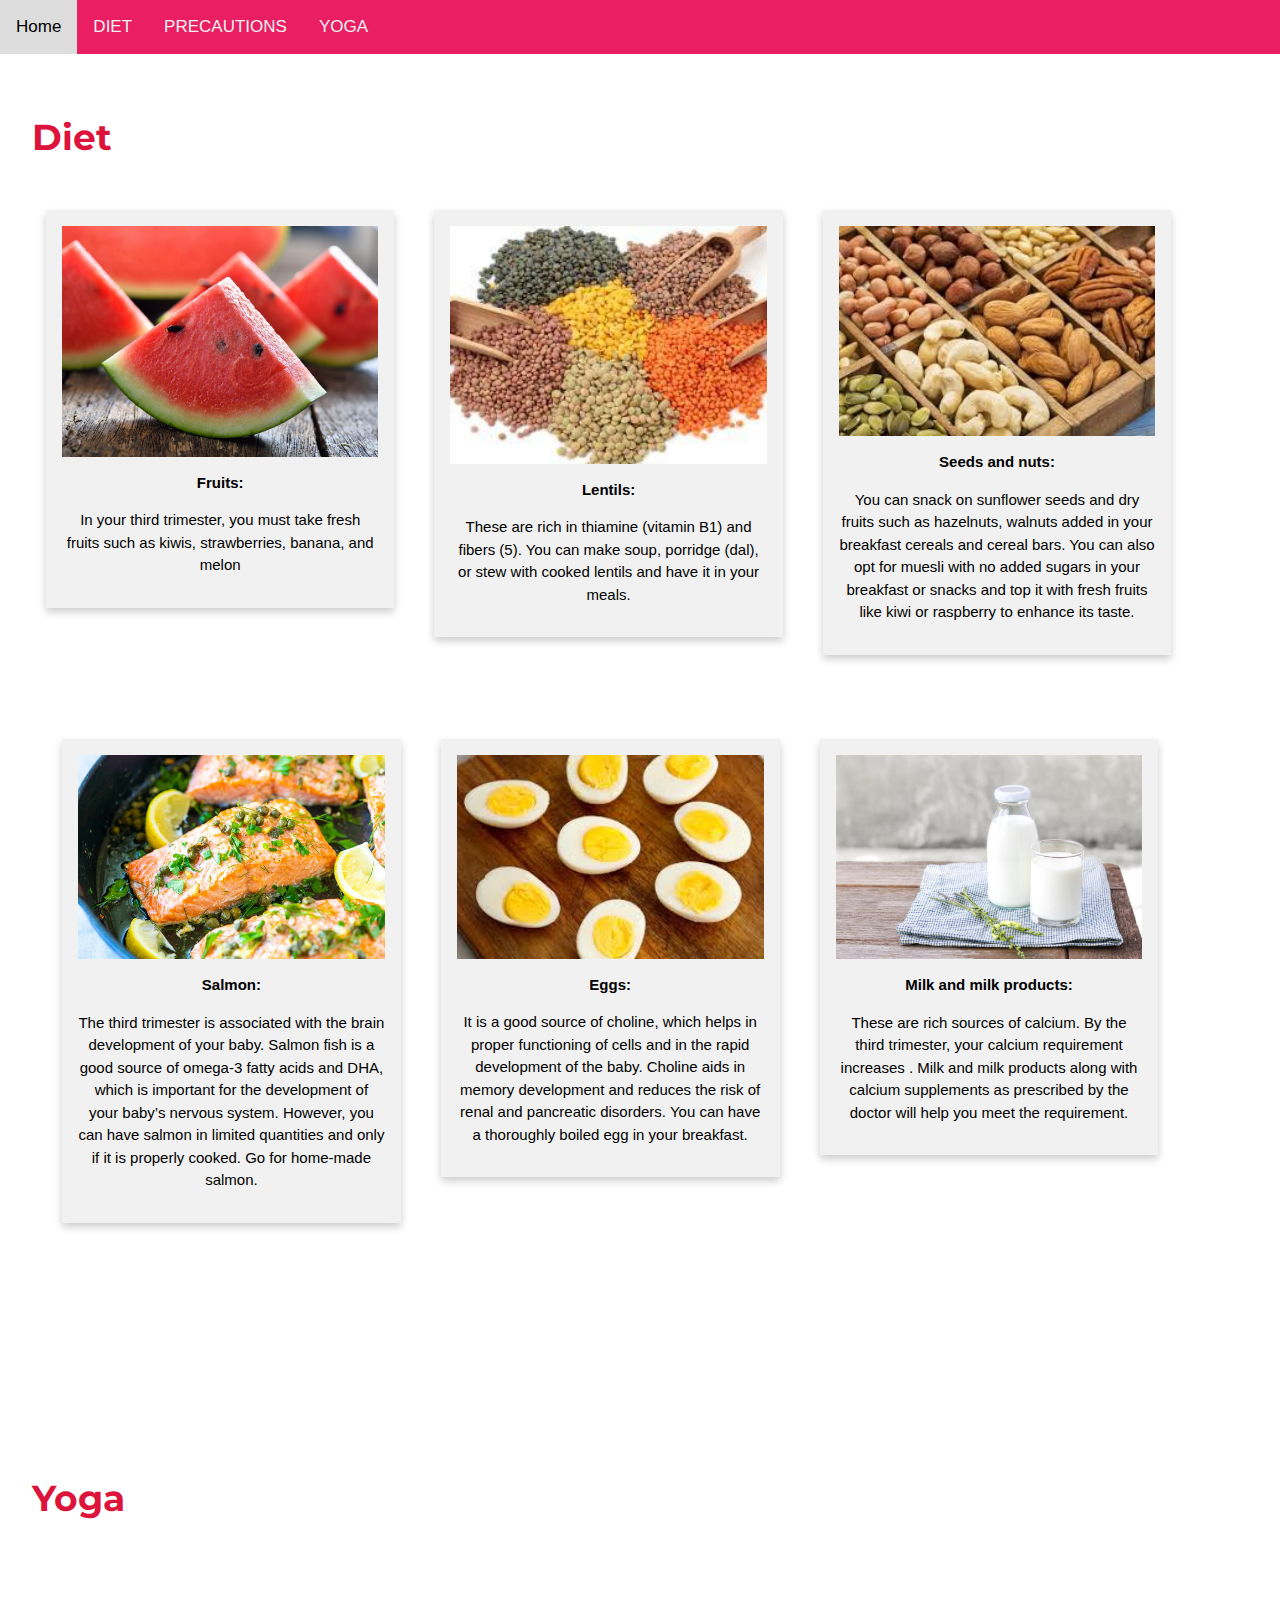
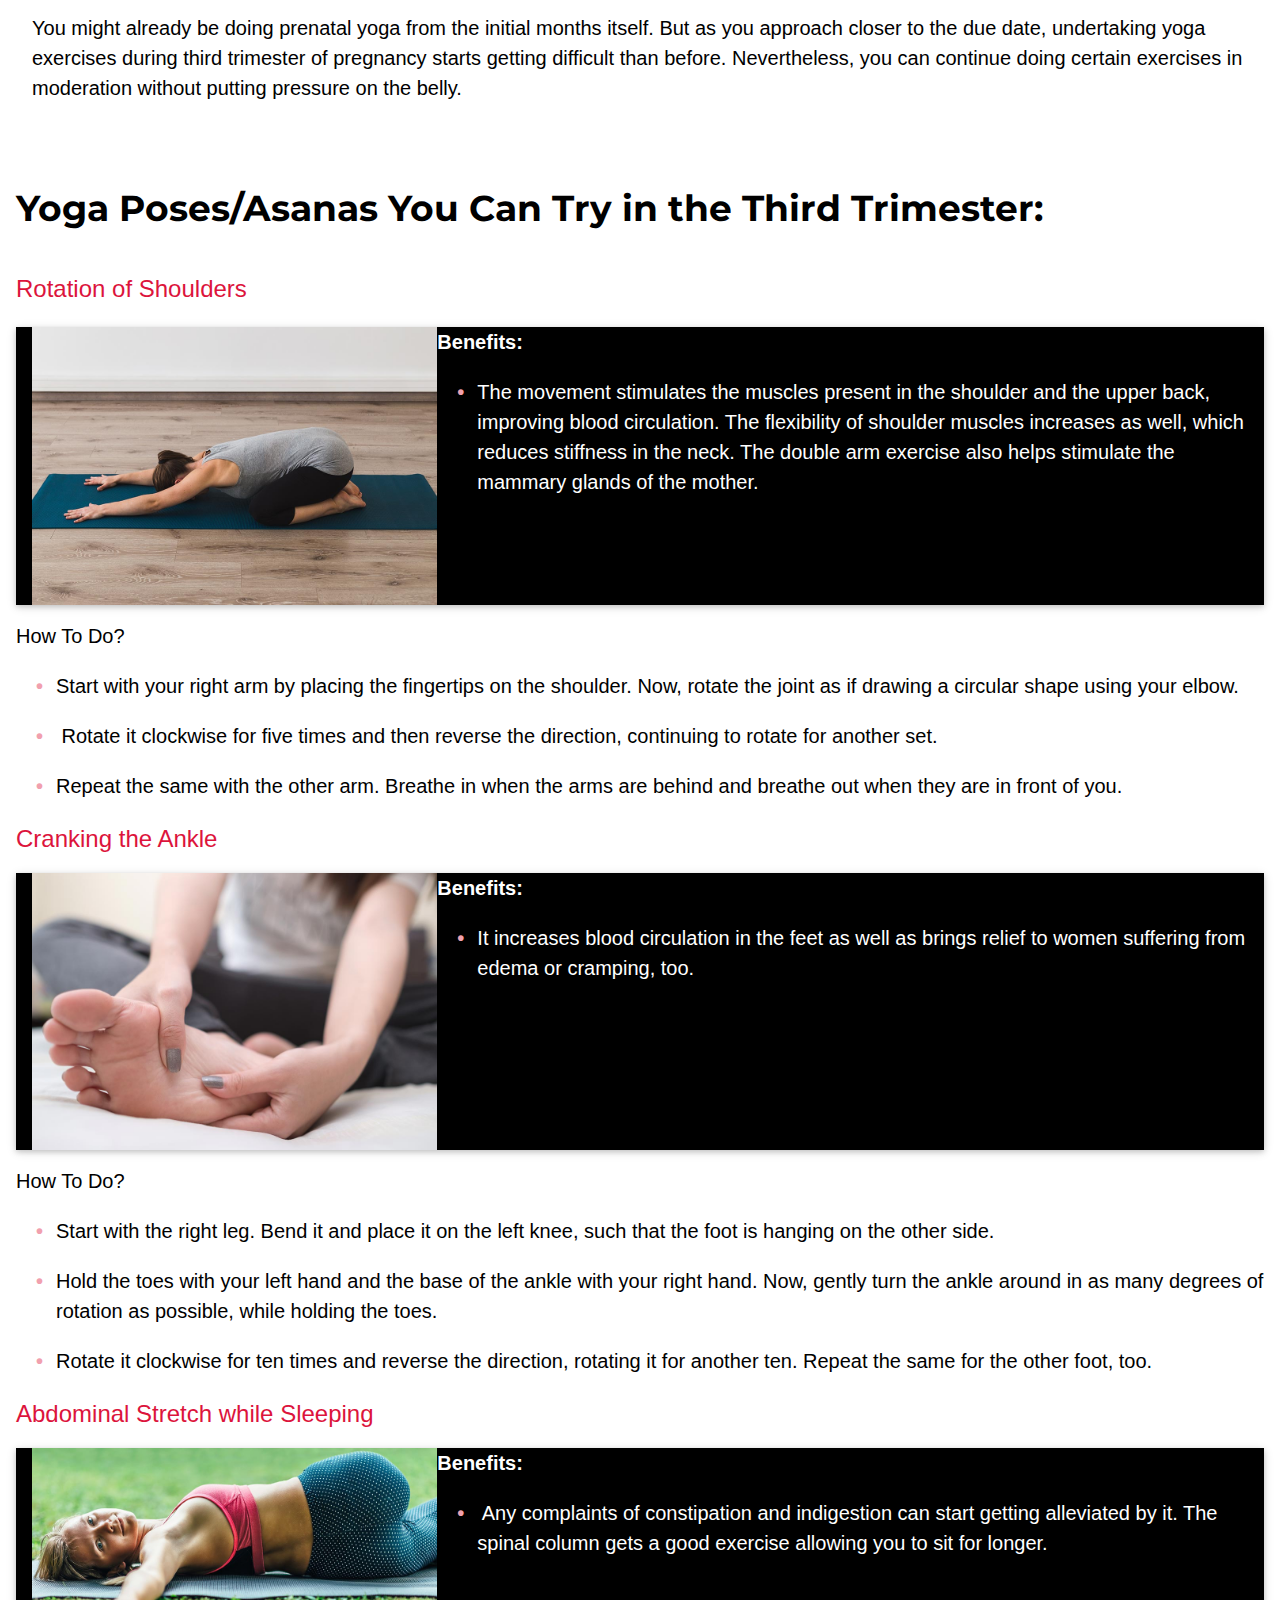
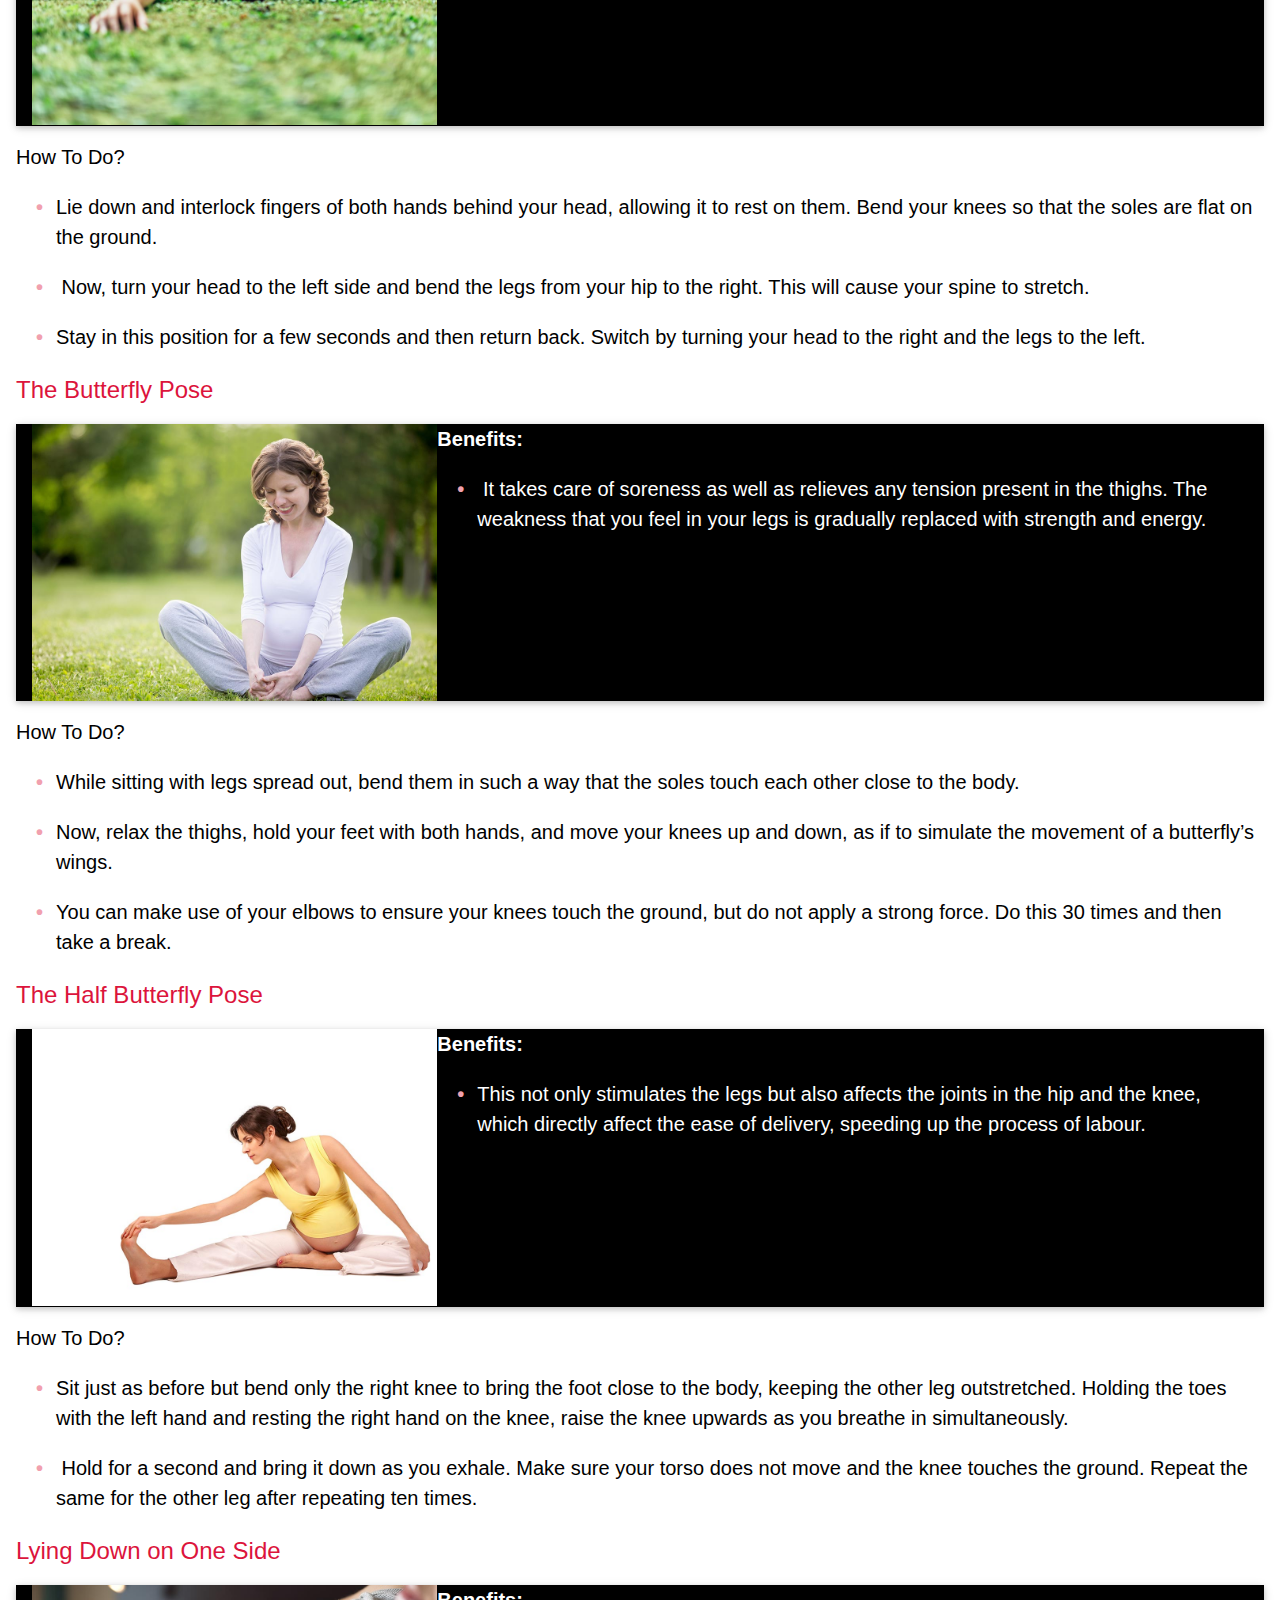
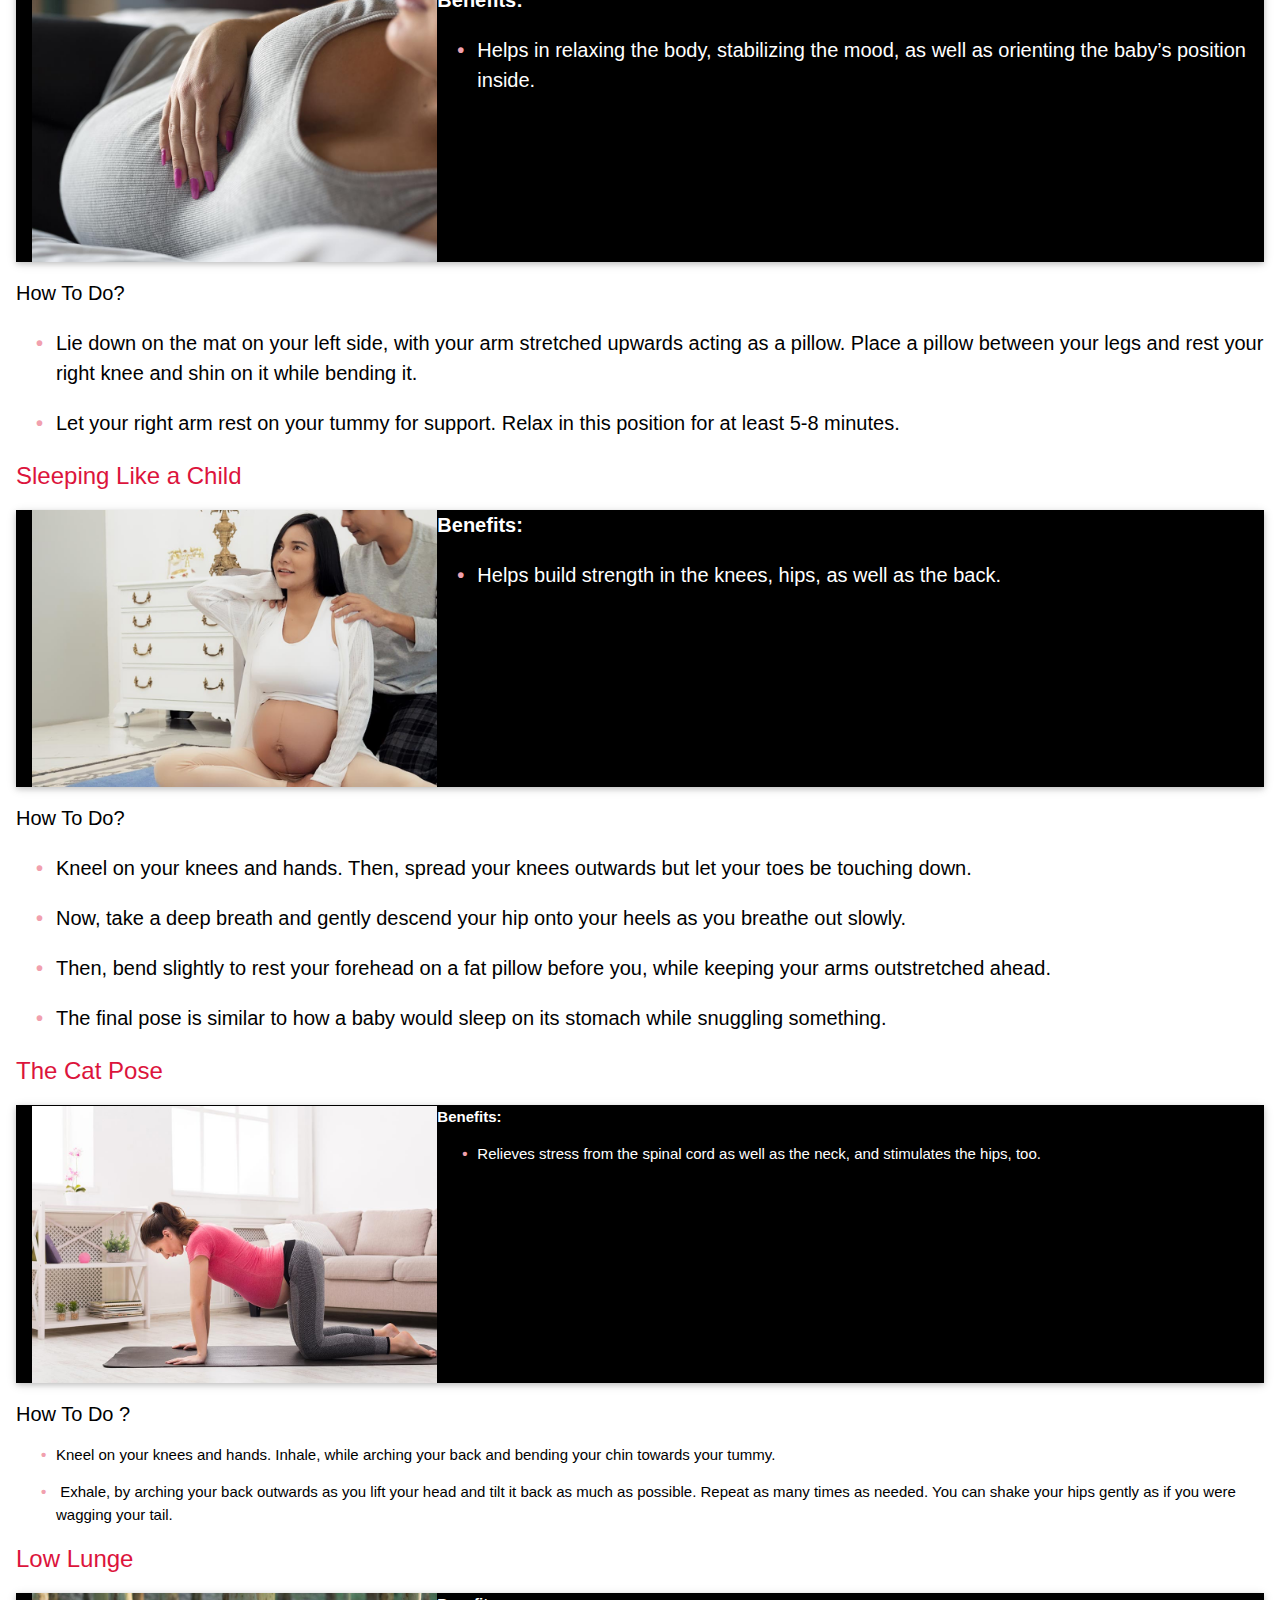
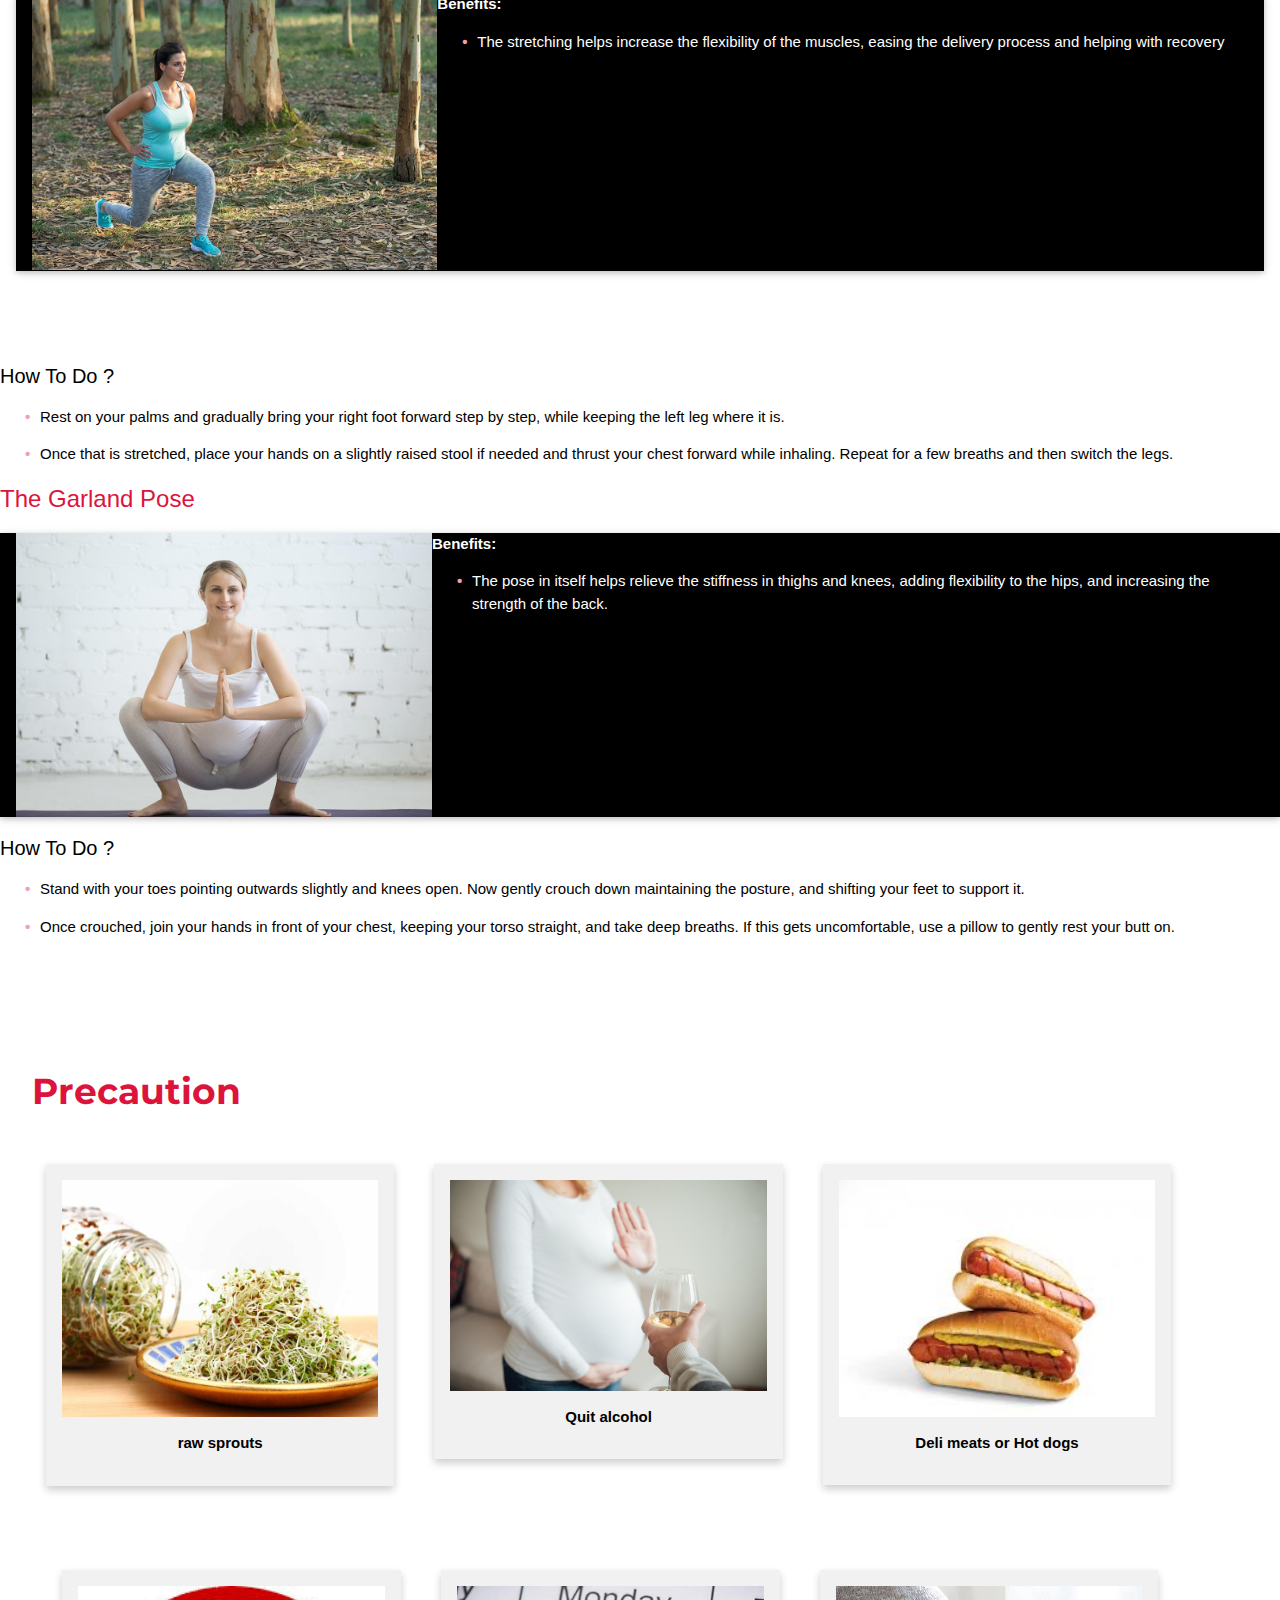
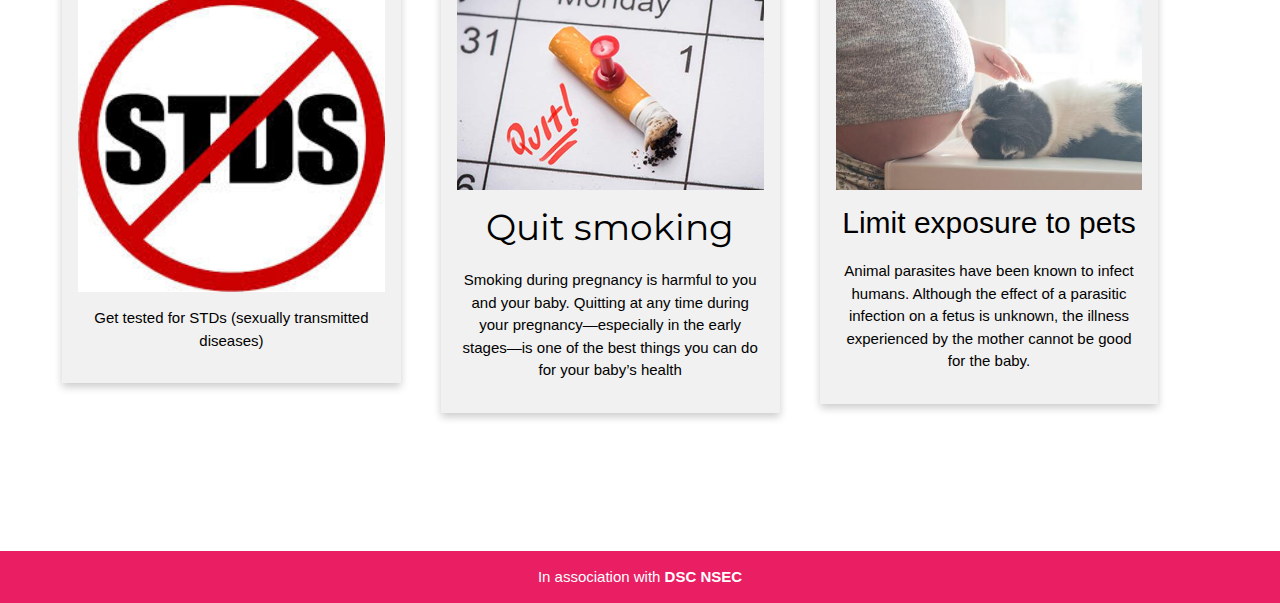
<file: public/3rd-trimester.html>
<!DOCTYPE html>
<html lang="en">
<head>
  <title>Third Trimester</title>
  <meta charset="UTF-8" />
  <meta name="viewport" content="width=device-width, initial-scale=1" />
  <link rel="stylesheet" href="https://www.w3schools.com/w3css/4/w3.css" />
  <meta name="viewport" content="width=device-width, initial-scale=1">
  <link rel="stylesheet" href="https://fonts.googleapis.com/css?family=Lato" />
  <link rel="stylesheet" href="https://fonts.googleapis.com/css?family=Montserrat"/>

  <link rel="stylesheet" href="https://cdnjs.cloudflare.com/ajax/libs/font-awesome/4.7.0/css/font-awesome.min.css"/>
   <link rel="stylesheet" type="text/css" href="style2.css" />


    
</head>
	<body>
	
			<!--Nav Bar-->
			<div class="navbar" >
			<div class="topnav w3-pink" id="myTopnav" data-toggle="collapse">
			  <a href="index.html" onclick="myFunction()" >Home</a>
			  <a href="#diet" onclick="myFunction()">DIET</a>
			  <a href="#precautions" onclick="myFunction()">PRECAUTIONS</a>
			  <a href="#yoga" onclick="myFunction()">YOGA</a>
			  <a class="icon" onclick="myFunction()">
				<i class="fa fa-bars"></i>
			  </a>
			</div>
			</div>
			
			
			<!--DIET      -->
			
<!--DIET-->
<div class=" w3-white w3-padding-64 w3-container" id="diet">
		<div>
			<header class="w3-container w3-xlarge" style="color: crimson" >
						<h1><b><p class="w3-left">Diet</b></h1></p>
					</header>
							<div class="row1 col-container ">
									<div class="column1  ">
										<div class="card1 ">
												<img src="img/watermelon.jpg" alt="Alps" style="width:100%">
												<p><b>Fruits:</p></b>
											<p class="card">In your third trimester, you must take fresh fruits such as kiwis, strawberries, banana, and melon</p>
										</div>
									</div>
								
									<div class="column1">
										<div class="card1 ">
												<img src="img/dal.jpg"  style="width:100%">
												<p><b>Lentils:</b></p>
											<p class="card">These are rich in thiamine (vitamin B1) and fibers (5). You can make soup, porridge (dal), or stew with cooked lentils and have it in your meals.</p>
										</div>
									</div>
									
									<div class="column1 ">
										<div class="card1 ">
												<img src="img/seeds.jpg" alt="Alps" style="width:100%">
												<p><b>Seeds and nuts:</b></p>
											<p>You can snack on sunflower seeds and dry fruits such as hazelnuts, walnuts added in your breakfast cereals and cereal bars. You can also opt for muesli with no added sugars in your breakfast or snacks and top it with fresh fruits like kiwi or raspberry to enhance its taste.</p>
										</div>
									</div>
									
									
								</div>
								</div>
					 <div class=" w3-white w3-padding-64 w3-container ">
							<div class="row1 col-container">
									<div class="column1">
										<div class="card1">
												<img src="img/salmon.jpg" alt="Alps" style="width:100%">
												<p><b>Salmon:</b>
											<p>The third trimester is associated with the brain development of your baby. Salmon fish is a good source of omega-3 fatty acids and DHA, which is important for the development of your baby’s nervous system. However, you can have salmon in limited quantities and only if it is properly cooked. Go for home-made salmon.</p>
										</div>
									</div>
								
									<div class="column1">
										<div class="card1">
												<img src="img/eggs.jpg" alt="Alps" style="width:100%">
												<p><b>Eggs:</b></p>

											<p>It is a good source of choline, which helps in proper functioning of cells and in the rapid development of the baby. Choline aids in memory development and reduces the risk of renal and pancreatic disorders. You can have a thoroughly boiled egg in your breakfast.</p>
										</div>
									</div>
									
									<div class="column1">
										<div class="card1">
												<img src="img/milk_.jpg" alt="Alps" style="width:100%">
												<p><b>Milk and milk products:</b></p>
											<p>These are rich sources of calcium. By the third trimester, your calcium requirement increases . Milk and milk products along with calcium supplements as prescribed by the doctor will help you meet the requirement.</p>
										</div>
									</div>
									
					 </div>
					 </div>
								  
								</div>

								 <!--yoga-->
						 <div class="w3-row-padding w3-padding-64 w3-container" id="yoga">
			  
							<div>
									<header class="w3-container w3-xlarge" style="color: crimson" >
											<h1 class="w3-mobile"><b><p class="w3-left">Yoga</b></h1></p>
										</header>
								<h4><div class="w3-container w3-white w3-padding-32"><h4>You might already be doing prenatal yoga from the initial months itself. But as you approach closer to the due date, undertaking yoga exercises during third trimester of pregnancy starts getting difficult than before. Nevertheless, you can continue doing certain exercises in moderation without putting pressure on the belly.</h4></div>
							<div>
									
									<h1><P><b>Yoga Poses/Asanas You Can Try in the Third Trimester:</b></P></h1>
									<h3 style="color: crimson">Rotation of Shoulders</h3>
									<p></p>
									<div class="  w3-panel w3-card w3-black">
											<div class="w3-third w3-mobile w3-center">
											<img class=" w3-third  " src="img/rotation_shoulder.jpg" alt="Alps" style="width:100%">
										</div>
										<div class="w3-twothird " >
				
											<b>Benefits:</b>
												<ul>
													<li>The movement stimulates the muscles present in the shoulder and the upper back, improving blood circulation. The flexibility of shoulder muscles increases as well, which reduces stiffness in the neck. The double arm exercise also helps stimulate the mammary glands of the mother.</li>
												</ul>
											</div>
				
										</div>
							</div>
							<div>
								<h4>How To Do?
								</h4>
								<ul>
										<li>Start with your right arm by placing the fingertips on the shoulder. Now, rotate the joint as if drawing a circular shape using your elbow. </li><p></p>
										<li> Rotate it clockwise for five times and then reverse the direction, continuing to rotate for another set. </li><p></p>
										<li>Repeat the same with the other arm. Breathe in when the arms are behind and breathe out when they are in front of you.</li><p></p>
							</ul>
				
		
							<h3 style="color: crimson">Cranking the Ankle</h3>
									<div class="  w3-panel w3-card w3-black">
											<div class="w3-third w3-mobile w3-center">
											<img class=" w3-third  " src="img/cranking_ankle.jpg" alt="Alps" style="width:100%">
										</div>
										<div class="w3-twothird " >
				
											<b>Benefits:</b>
												<ul>
												<li>It increases blood circulation in the feet as well as brings relief to women suffering from edema or cramping, too.</li>
												</ul>
											</div>
				
										</div>
							</div>
							<div>
								<h4>How To Do?</h4>
								<ul>
									<li>Start with the right leg. Bend it and place it on the left knee, such that the foot is hanging on the other side. </li><p></p>
																	<li>Hold the toes with your left hand and the base of the ankle with your right hand. Now, gently turn the ankle around in as many degrees of rotation as possible, while holding the toes.</li><p></p>
																	<li>Rotate it clockwise for ten times and reverse the direction, rotating it for another ten. Repeat the same for the other foot, too.</li><p></p>
							</ul>

							<h3 style="color: crimson">Abdominal Stretch while Sleeping</h3>
									<div class="  w3-panel w3-card w3-black">
											<div class="w3-third w3-mobile w3-center">
											<img class=" w3-third  " src="img/abdominal_stretch.jpg" alt="Alps" style="width:100%">
										</div>
										<div class="w3-twothird " >
				
											<b>Benefits:</b>
												<ul><li>
														Any complaints of constipation and indigestion can start getting alleviated by it. The spinal column gets a good exercise allowing you to sit for longer.
												</li>
													</ul>
											</div>
				
										</div>
							</div>
							<div>
								<h4>How To Do?</h4>
								<ul>
																	 <li>Lie down and interlock fingers of both hands behind your head, allowing it to rest on them. Bend your knees so that the soles are flat on the ground.</li><p></p>
																	 <li> Now, turn your head to the left side and bend the legs from your hip to the right. This will cause your spine to stretch. </li><p></p>
																	 <li>Stay in this position for a few seconds and then return back. Switch by turning your head to the right and the legs to the left.
																			</li><p></p>
							</ul>

							<h3 style="color: crimson">The Butterfly Pose
								</h3>
									<div class="  w3-panel w3-card w3-black">
											<div class="w3-third w3-mobile w3-center">
											<img class=" w3-third  " src="img/butterflt1.jpg" alt="Alps" style="width:100%">
										</div>
										<div class="w3-twothird " >
				
											<b>Benefits:</b>
												<ul><li>
														It takes care of soreness as well as relieves any tension present in the thighs. The weakness that you feel in your legs is gradually replaced with strength and energy.
												</li>
													</ul>
											</div>
				
										</div>
							</div>
							<div>
								<h4>How To Do?</h4>
								<ul>
																	<li>While sitting with legs spread out, bend them in such a way that the soles touch each other close to the body. </li><p></p>
																	<li>Now, relax the thighs, hold your feet with both hands, and move your knees up and down, as if to simulate the movement of a butterfly’s wings. </li><p></p>
																	<li>You can make use of your elbows to ensure your knees touch the ground, but do not apply a strong force. Do this 30 times and then take a break.</li><p></p>
							</ul>

							<h3 style="color: crimson">The Half Butterfly Pose
								</h3>
									<div class="  w3-panel w3-card w3-black">
											<div class="w3-third w3-mobile w3-center">
											<img class=" w3-third  " src="img/half_butterfly.jpg" alt="Alps" style="width:100%">
										</div>
										<div class="w3-twothird " >
				
											<b>Benefits:</b>
												<ul>
													<li>This not only stimulates the legs but also affects the joints in the hip and the knee, which directly affect the ease of delivery, speeding up the process of labour.
														</li>
													</ul>
											</div>
				
										</div>
							</div>
							<div>
								<h4>How To Do?</h4>
								<ul>
																	 <li>Sit just as before but bend only the right knee to bring the foot close to the body, keeping the other leg outstretched. Holding the toes with the left hand and resting the right hand on the knee, raise the knee upwards as you breathe in simultaneously. </li><p></p>
																	 <li> Hold for a second and bring it down as you exhale. Make sure your torso does not move and the knee touches the ground. Repeat the same for the other leg after repeating ten times.</li><p></p>
							</ul>

							<h3 style="color: crimson">Lying Down on One Side</h3>
									<div class="  w3-panel w3-card w3-black">
											<div class="w3-third w3-mobile w3-center">
											<img class=" w3-third  " src="img/lying_oneside.jpg" alt="Alps" style="width:100%">
										</div>
										<div class="w3-twothird " >
				
											<b>Benefits:</b>
												<ul><li>Helps in relaxing the body, stabilizing the mood, as well as orienting the baby’s position inside.
													</li>
													</ul>
											</div>
				
										</div>
							</div>
							<div>
								<h4>How To Do?</h4>
								<ul>
																	 <li>Lie down on the mat on your left side, with your arm stretched upwards acting as a pillow. Place a pillow between your legs and rest your right knee and shin on it while bending it.</li><p></p>
																	 <li>Let your right arm rest on your tummy for support. Relax in this position for at least 5-8 minutes.</li><p></p>
							</ul>

							<h3 style="color: crimson">Sleeping Like a Child</h3>
									<div class="  w3-panel w3-card w3-black">
											<div class="w3-third w3-mobile w3-center">
											<img class=" w3-third  " src="img/sleeping.jpg" alt="Alps" style="width:100%">
										</div>
										<div class="w3-twothird " >
				
											<b>Benefits:</b>
												<ul>
													<li>Helps build strength in the knees, hips, as well as the back.</li><p></p>
													</ul>
											</div>
				
										</div>
							</div>
							<div>
								<h4>How To Do?</h4>
								<ul>
																	 <li>Kneel on your knees and hands. Then, spread your knees outwards but let your toes be touching down. </li><p></p>
																	 <li>Now, take a deep breath and gently descend your hip onto your heels as you breathe out slowly. </li><p></p>
																	 <li>Then, bend slightly to rest your forehead on a fat pillow before you, while keeping your arms outstretched ahead. </li><p></p>
																	 <li>The final pose is similar to how a baby would sleep on its stomach while snuggling something.</li><p></p>
							</ul>
							</div>
							<h3 style="color: crimson">The Cat Pose</h3>
									<div class="  w3-panel w3-card w3-black">
											<div class="w3-third w3-mobile w3-center">
											<img class=" w3-third  " src="img/cat_pose1.jpg" alt="Alps" style="width:100%">
										</div>
										<div class="w3-twothird " >
				
											<b>Benefits:</b>
												<ul>
													<li>Relieves stress from the spinal cord as well as the neck, and stimulates the hips, too.</li>
													</ul>
											</div>
				
										</div>
							</div>
							<div>
								<h4>How To Do ?</h4>
								<ul>
																	<li>Kneel on your knees and hands. Inhale, while arching your back and bending your chin towards your tummy.</li><p></p>
																	<li> Exhale, by arching your back outwards as you lift your head and tilt it back as much as possible. Repeat as many times as needed. You can shake your hips gently as if you were wagging your tail.</li>
							</ul>
													</div>
													<h3 style="color: crimson">Low Lunge</h3>
													<div class="  w3-panel w3-card w3-black">
																	<div class="w3-third w3-mobile w3-center">
																	<img class=" w3-third  " src="img/low_lunge.jpg" alt="Alps" style="width:100%">
															</div>
															<div class="w3-twothird " >
			
																	<b>Benefits:</b>
																			<ul>
																					<li>The stretching helps increase the flexibility of the muscles, easing the delivery process and helping with recovery</li>
							
																					</ul>
																	</div>
			
															</div>
								</div>
								<div>
										<h4>How To Do ?</h4>
										<ul>
											<li>Rest on your palms and gradually bring your right foot forward step by step, while keeping the left leg where it is. </li><p></p>
											<li>Once that is stretched, place your hands on a slightly raised stool if needed and thrust your chest forward while inhaling. Repeat for a few breaths and then switch the legs.</li><p></p>
									</ul>
					
							<h3 style="color: crimson">The Garland Pose</h3>
													<div class="  w3-panel w3-card w3-black">
																	<div class="w3-third w3-mobile w3-center">
																	<img class=" w3-third  " src="img/garland.jpg" alt="Alps" style="width:100%">
															</div>
															<div class="w3-twothird " >
			
																	<b>Benefits:</b>
																			<ul>
																					<li>The pose in itself helps relieve the stiffness in thighs and knees, adding flexibility to the hips, and increasing the strength of the back.</li>
							
																					</ul>
																	</div>
			
															</div>
								</div>
								<div>
										<h4>How To Do ?</h4>
										<ul>
											<li>Stand with your toes pointing outwards slightly and knees open. Now gently crouch down maintaining the posture, and shifting your feet to support it.</li><p></p>
											<li>Once crouched, join your hands in front of your chest, keeping your torso straight, and take deep breaths. If this gets uncomfortable, use a pillow to gently rest your butt on.
													</li><p></p>
									</ul>
							</div>



						</div>
					 </div>
			
		
			
 
						 
		<!--PREACUTION-->
						 	<div class=" w3-white w3-padding-64 w3-container" id="precautions">
		<div>
			<header class="w3-container w3-xlarge" style="color: crimson" >
						<h1><b><p class="w3-left">Precaution</b></h1></p>
					</header>
							<div class="row1 col-container ">
									<div class="column1  ">
										<div class="card1 ">
												<img src="img/rawSp.jpg" alt="Alps" style="width:100%">
											<p><b>raw sprouts</b></p>
										</div>
									</div>
								
									<div class="column1">
										<div class="card1 ">
												<img src="img/alcohol.jpg"  style="width:100%">
											 <p><b>Quit alcohol  </b>
												 
											</p>

										</div>
									</div>
									
									<div class="column1 ">
										<div class="card1 ">
												<img src="img/hotdog.jpg" alt="Alps" style="width:100%">
											<p><b>Deli meats or Hot dogs</b></p>
										</div>
									</div>
									
									
								</div>
								</div>
					 <div class=" w3-white w3-padding-64 w3-container ">
							<div class="row1 col-container">
									<div class="column1">
										<div class="card1">
												<img src="img/stds.jpg" alt="Alps" style="width:100%">
												<p>Get tested for STDs (sexually transmitted diseases)</p>
										</div>
									</div>
								
									<div class="column1">
										<div class="card1">
												<img src="img/smoking.jpg" alt="Alps" style="width:100%">
												<h1>Quit smoking</h1>
												<p>Smoking during pregnancy is harmful to you and your baby. Quitting at any time during your pregnancy—especially in the early stages—is one of the best things you can do for your baby’s health</p>
												<p></p>
											</div>
									</div>
									
									<div class="column1">
										<div class="card1">
												<img src="img/avoid pet.jpg" alt="Alps" style="width:100%">
												<h2>Limit exposure to pets</h2>
												<p>Animal parasites have been known to infect humans. Although the effect of a parasitic infection on a fetus is unknown, the illness experienced by the mother cannot be good for the baby.</p>
											</div>

									</div>
									
					 </div>
					 </div>
								  
								</div>
							
									  
							
				
			
			<script>
			function myFunction() {
			  var x = document.getElementById("myTopnav");
			  if (x.className === "topnav") {
				x.className += " responsive";
			  } else {
				x.className = "topnav";
			  }
			}
			</script>

  </body>
	<!-- Footer -->
	<footer class="w3-container w3-pink w3-padding-10 w3-center ">
	  <div class="w3-large w3-padding-20"></div>
	  <p>In association with <b>DSC NSEC</b></p>
	  <p></p>
	</footer>
</html>
</file>
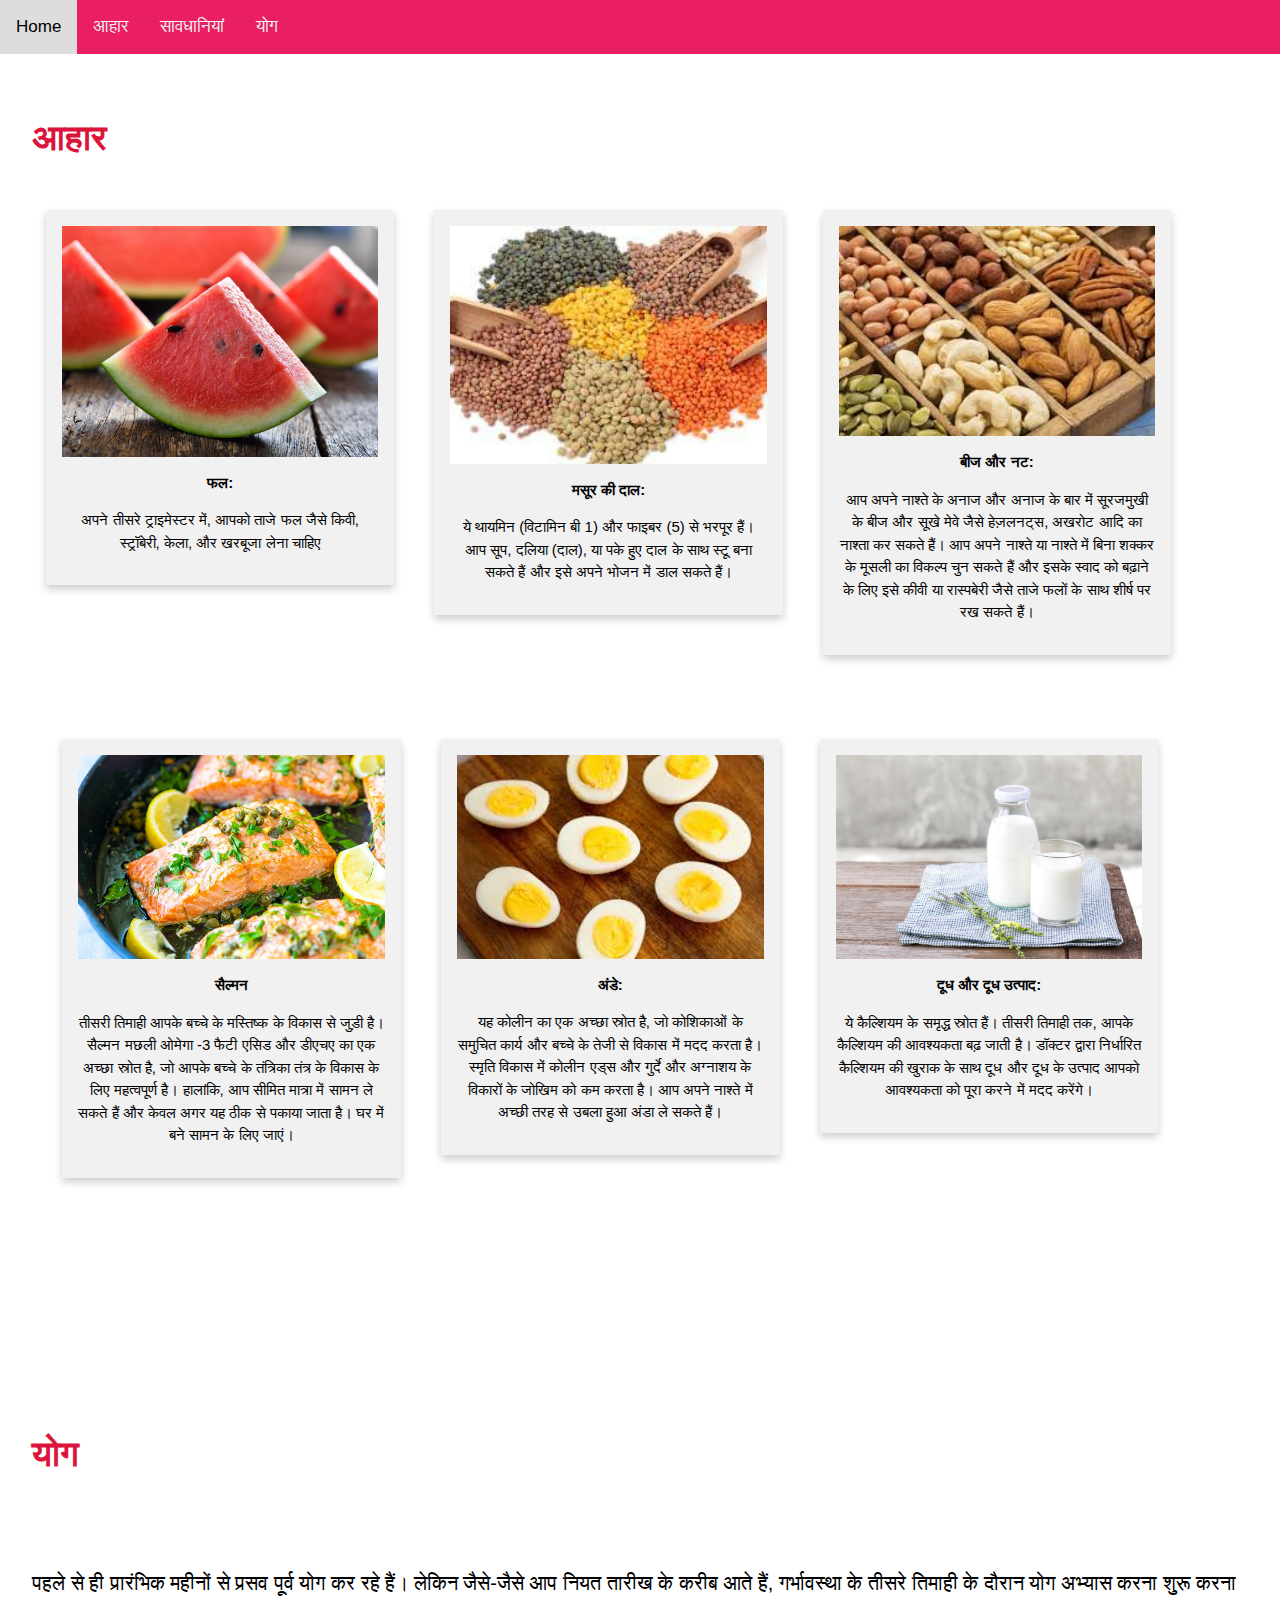
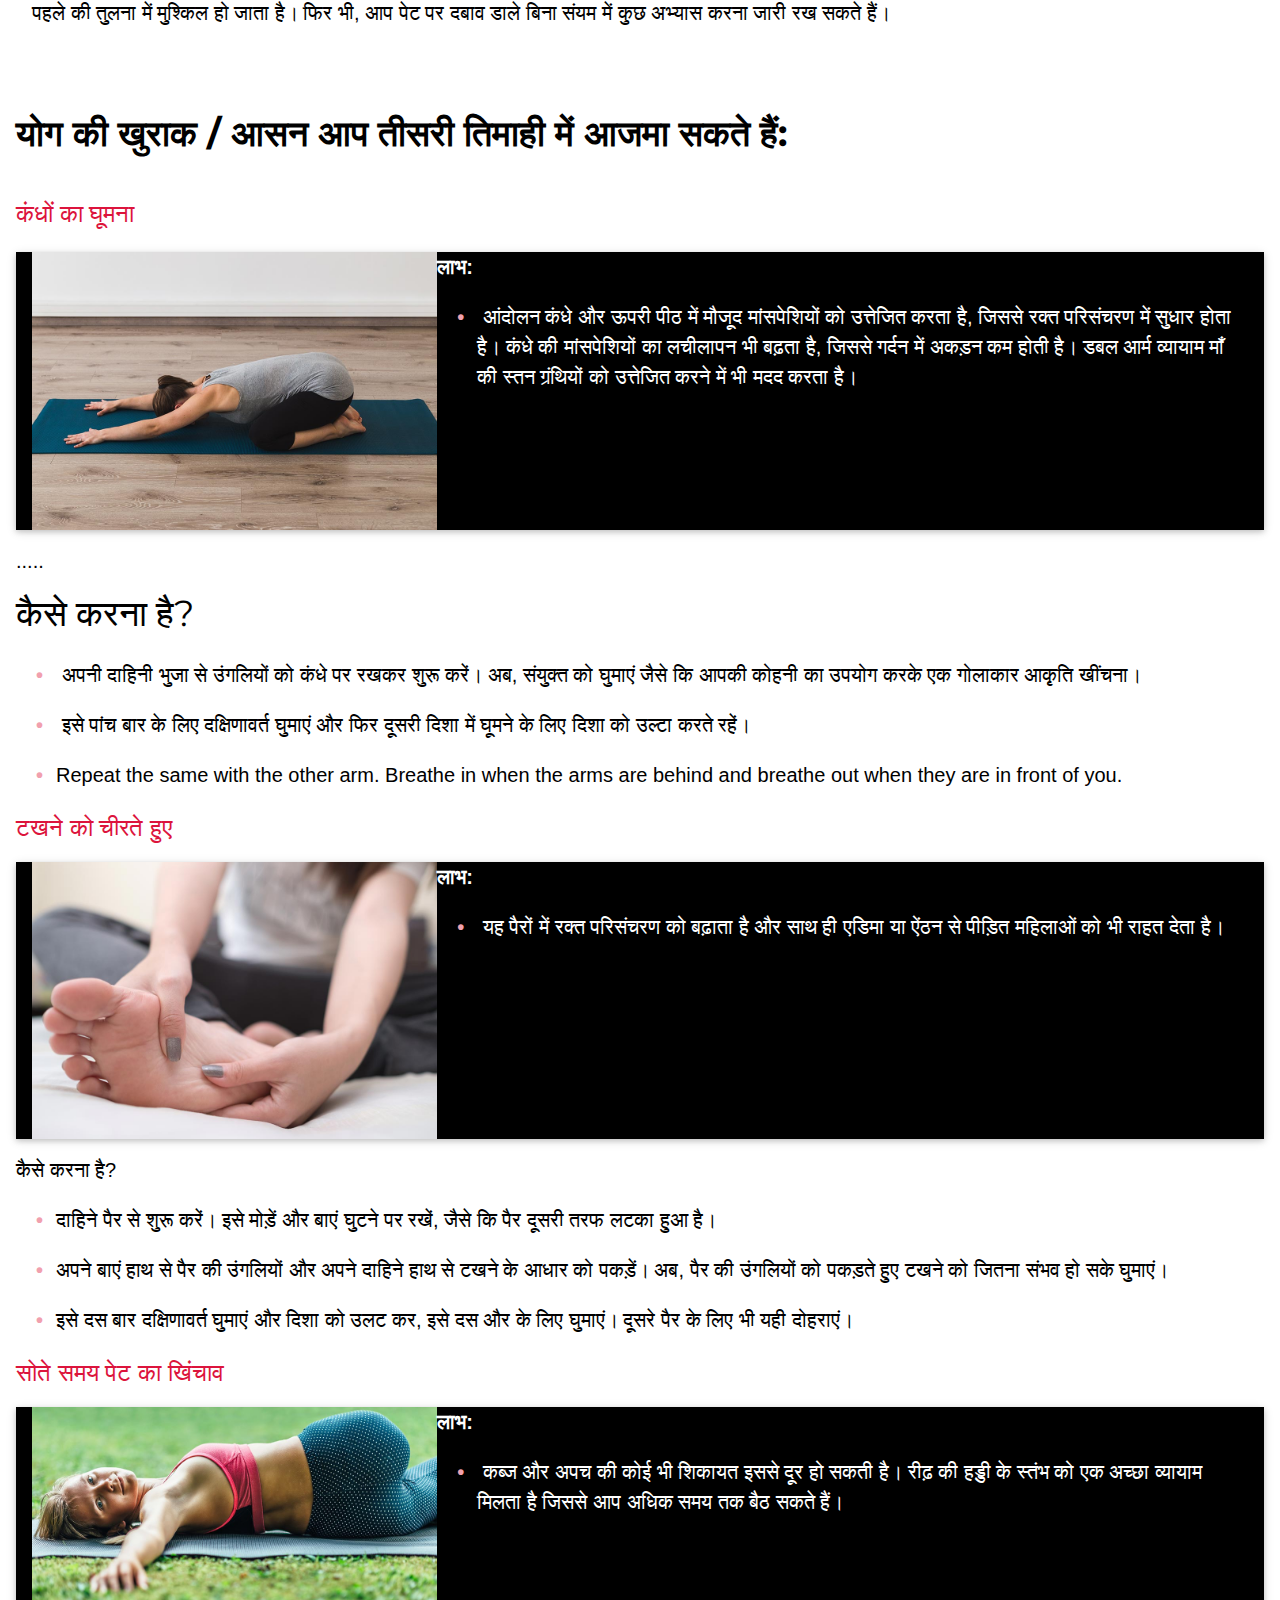
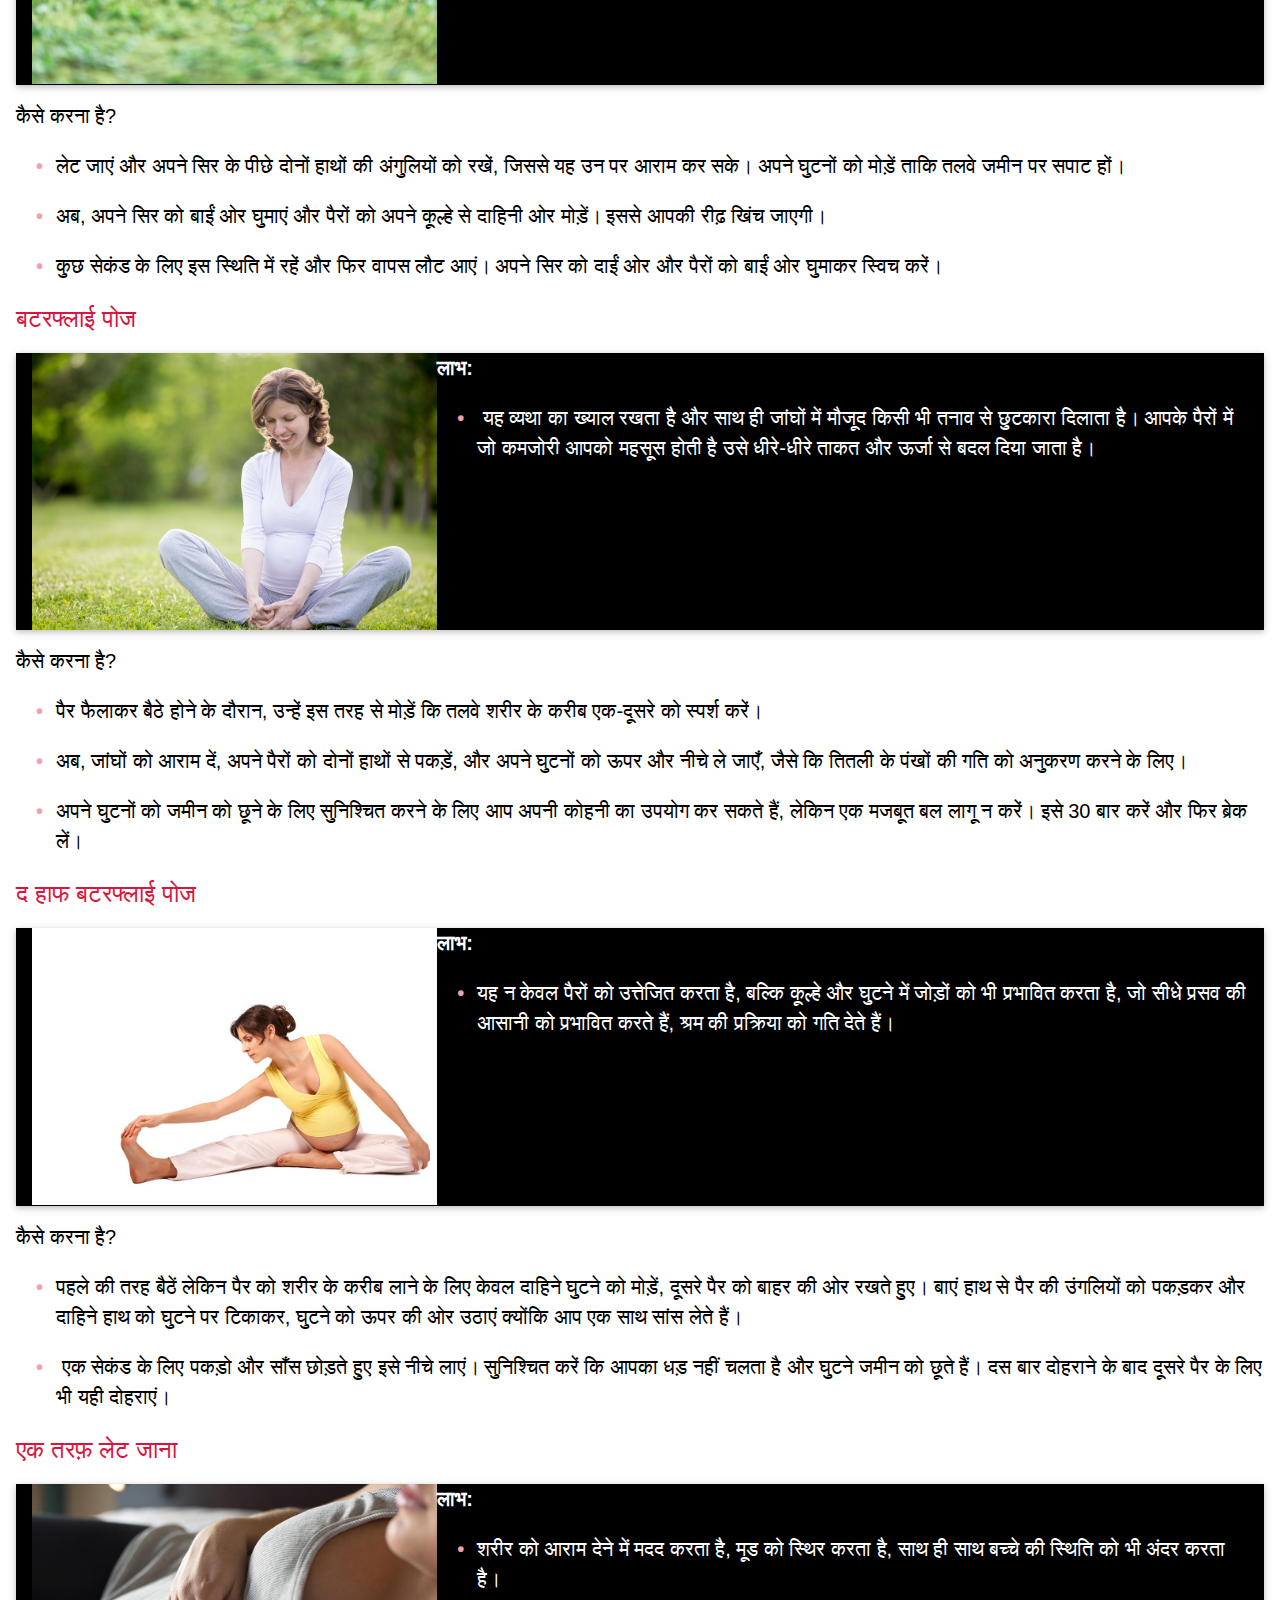
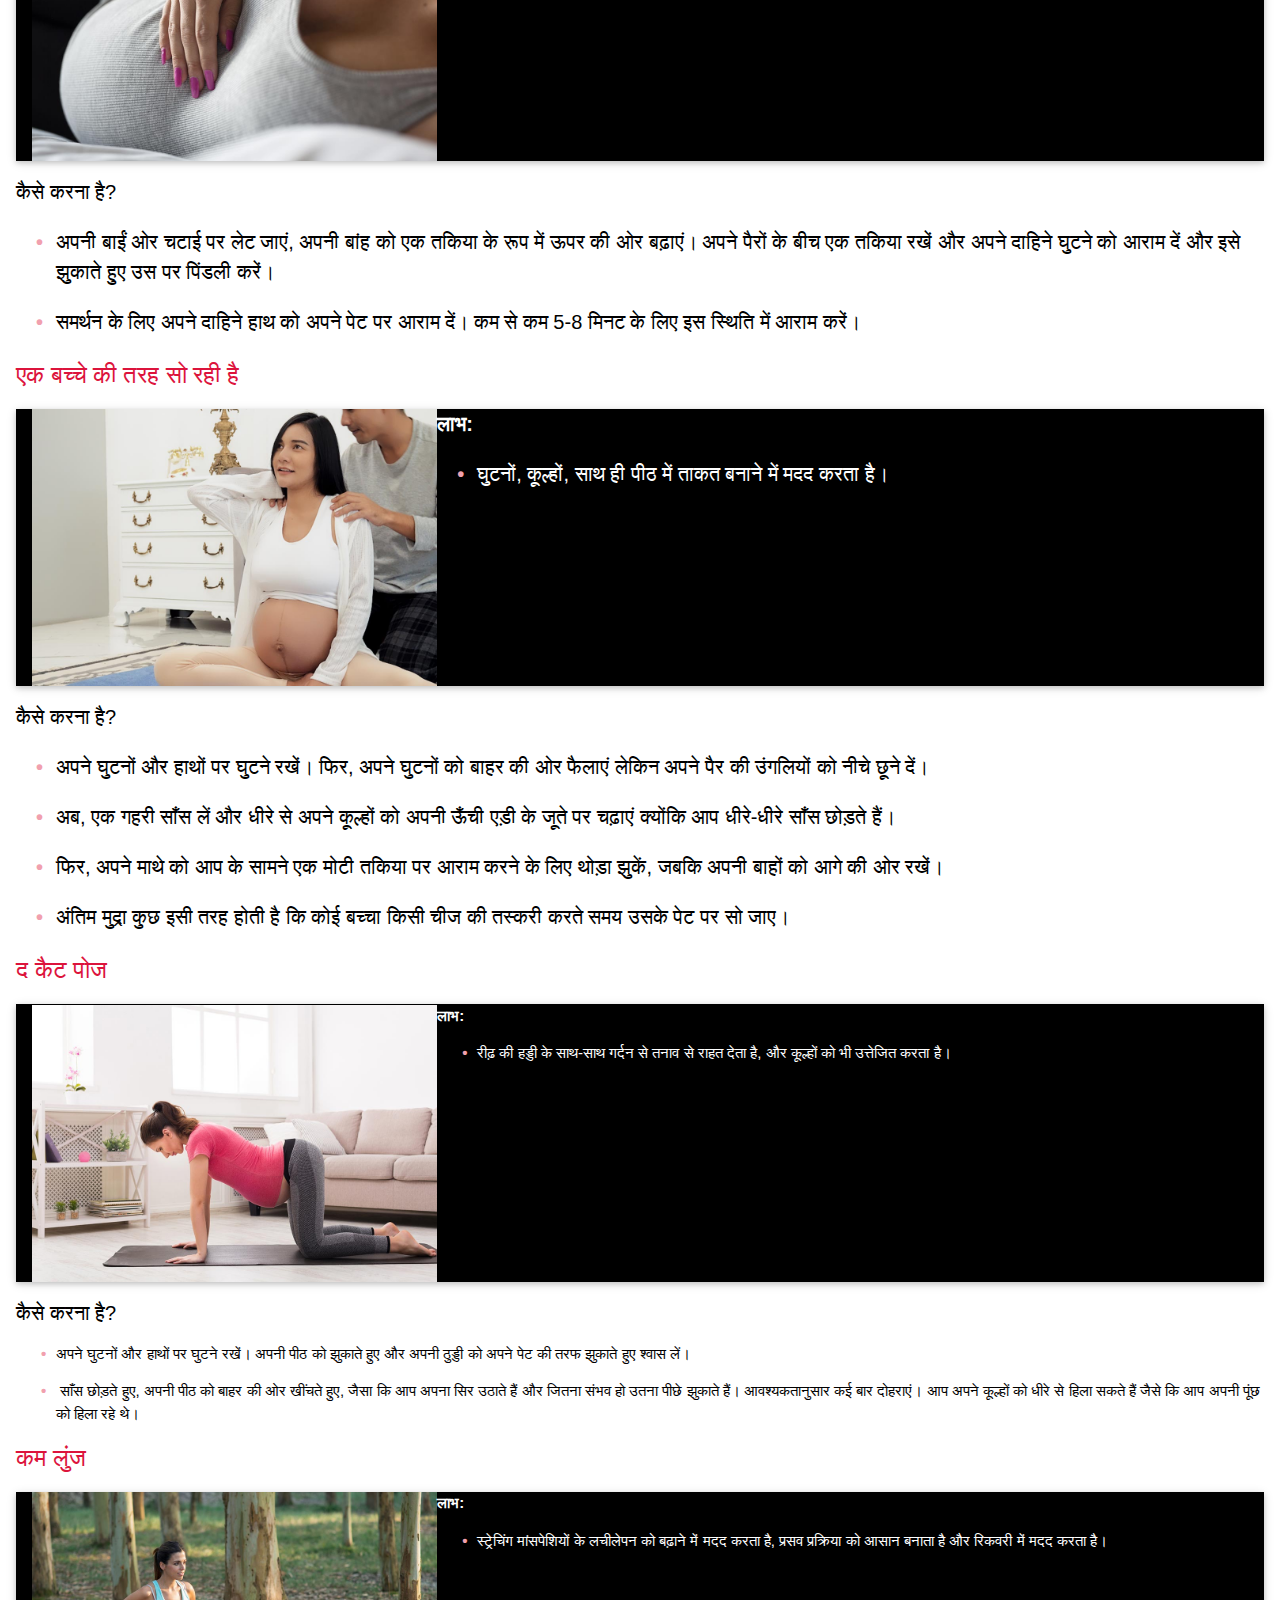
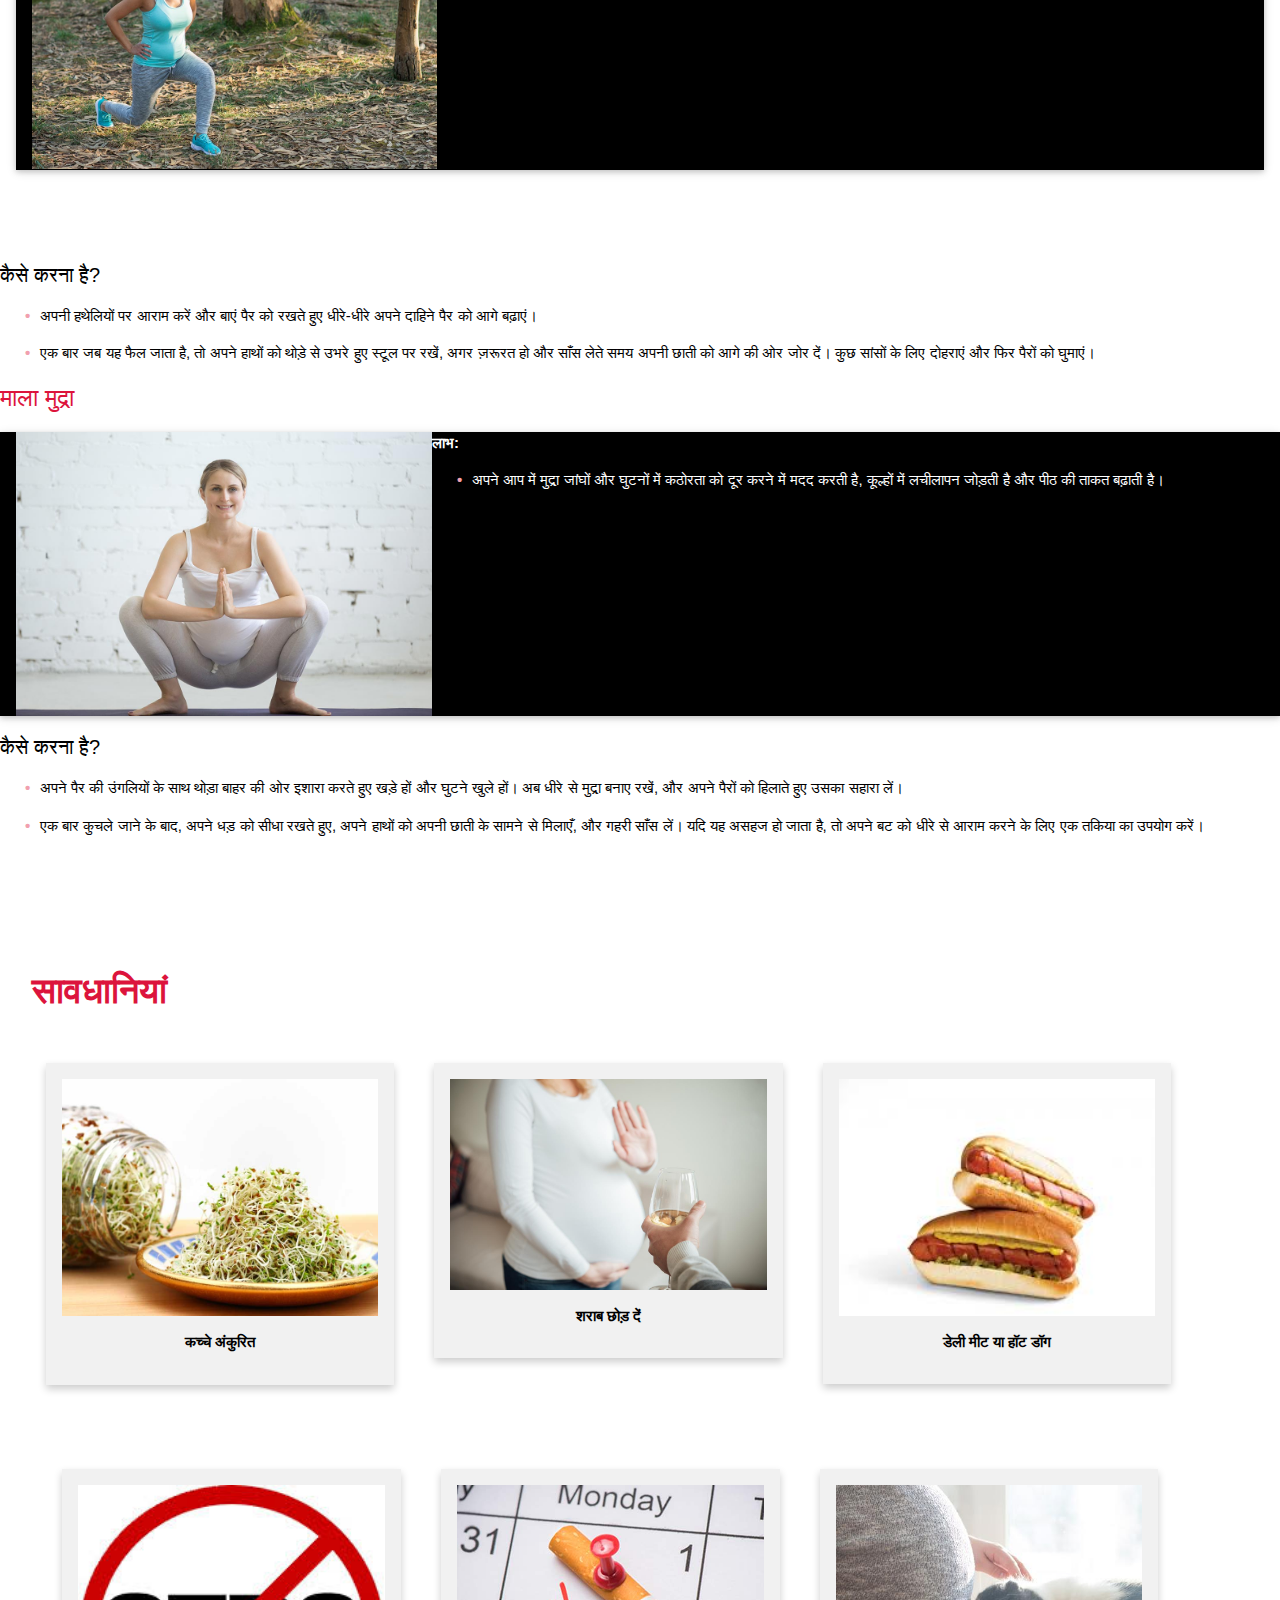
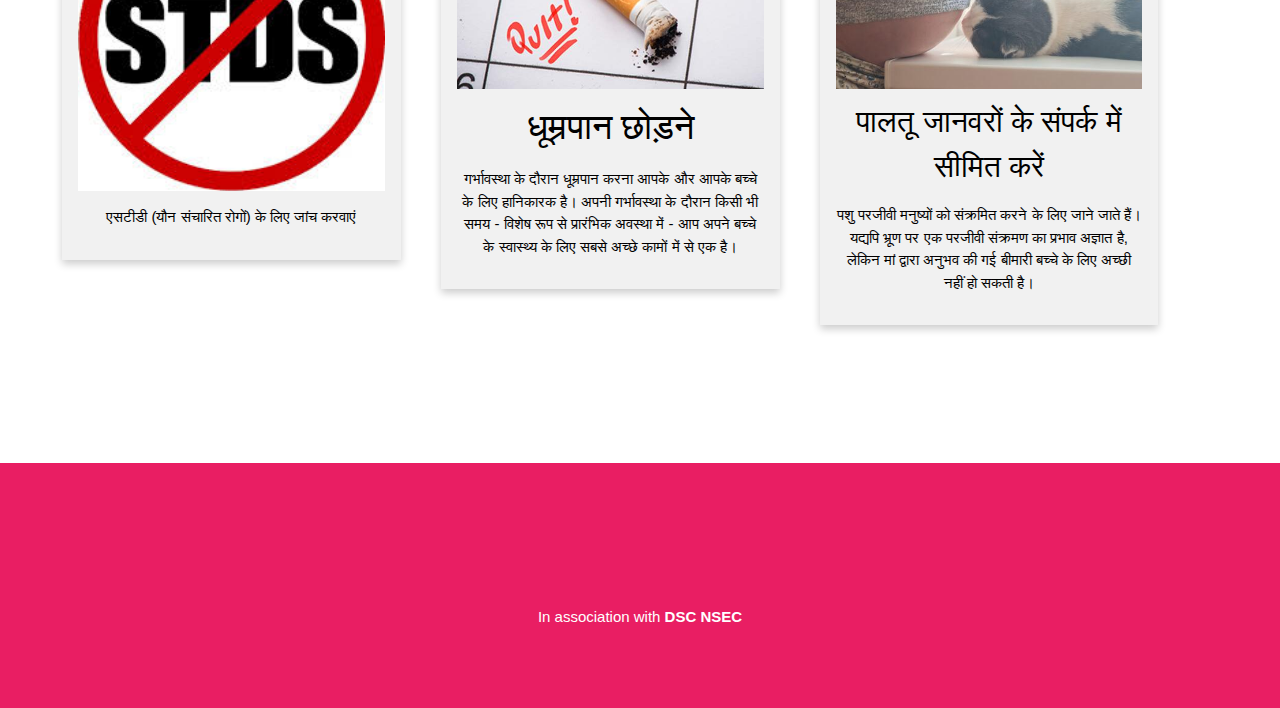
<file: public/3rd_trimester_hindi.html>
<!DOCTYPE html>
<html lang="en">
<head>
  <title>तीसरी तिमाही</title>
  <meta charset="UTF-8" />
  <meta name="viewport" content="width=device-width, initial-scale=1" />
  <link rel="stylesheet" href="https://www.w3schools.com/w3css/4/w3.css" />
  <meta name="viewport" content="width=device-width, initial-scale=1">
  <link rel="stylesheet" href="https://fonts.googleapis.com/css?family=Lato" />
  <link rel="stylesheet" href="https://fonts.googleapis.com/css?family=Montserrat"/>

  <link rel="stylesheet" href="https://cdnjs.cloudflare.com/ajax/libs/font-awesome/4.7.0/css/font-awesome.min.css"/>
   <link rel="stylesheet" type="text/css" href="style2.css" />


    
</head>
	<body>
	
			<!--Nav Bar-->
			<div class="navbar" >
			<div class="topnav w3-pink" id="myTopnav" data-toggle="collapse">
			  <a href="index.html" onclick="myFunction()" >Home</a>
			  <a href="#diet" onclick="myFunction()">आहार</a>
			  <a href="#precautions" onclick="myFunction()">सावधानियां</a>
			  <a href="#yoga" onclick="myFunction()">योग</a>
			  <a class="icon" onclick="myFunction()">
				<i class="fa fa-bars"></i>
			  </a>
			</div>
			</div>
			
			
			<!--DIET      -->
			
<!--DIET-->
<div class=" w3-white w3-padding-64 w3-container" id="diet">
		<div>
			<header class="w3-container w3-xlarge" style="color: crimson" >
						<h1><b><p class="w3-left">आहार</b></h1></p>
					</header>
							<div class="row1 col-container ">
									<div class="column1  ">
										<div class="card1 ">
												<img src="img/watermelon.jpg" alt="Alps" style="width:100%">
												<p><b>फल:</p></b>
											<p class="card">अपने तीसरे ट्राइमेस्टर में, आपको ताजे फल जैसे किवी, स्ट्रॉबेरी, केला, और खरबूजा लेना चाहिए</p>
										</div>
									</div>
								
									<div class="column1">
										<div class="card1 ">
												<img src="img/dal.jpg"  style="width:100%">
												<p><b>मसूर की दाल:</b></p>
											<p class="card">ये थायमिन (विटामिन बी 1) और फाइबर (5) से भरपूर हैं। आप सूप, दलिया (दाल), या पके हुए दाल के साथ स्टू बना सकते हैं और इसे अपने भोजन में डाल सकते हैं।</p>
										</div>
									</div>
									
									<div class="column1 ">
										<div class="card1 ">
												<img src="img/seeds.jpg" alt="Alps" style="width:100%">
												<p><b>बीज और नट:</b></p>
											<p>आप अपने नाश्ते के अनाज और अनाज के बार में सूरजमुखी के बीज और सूखे मेवे जैसे हेज़लनट्स, अखरोट आदि का नाश्ता कर सकते हैं। आप अपने नाश्ते या नाश्ते में बिना शक्कर के मूसली का विकल्प चुन सकते हैं और इसके स्वाद को बढ़ाने के लिए इसे कीवी या रास्पबेरी जैसे ताजे फलों के साथ शीर्ष पर रख सकते हैं।</p>
										</div>
									</div>
									
									
								</div>
								</div>
					 <div class=" w3-white w3-padding-64 w3-container ">
							<div class="row1 col-container">
									<div class="column1">
										<div class="card1">
												<img src="img/salmon.jpg" alt="Alps" style="width:100%">
												<p><b>सैल्मन</b>
                                                    <p> तीसरी तिमाही आपके बच्चे के मस्तिष्क के विकास से जुड़ी है। सैल्मन मछली ओमेगा -3 फैटी एसिड और डीएचए का एक अच्छा स्रोत है, जो आपके बच्चे के तंत्रिका तंत्र के विकास के लिए महत्वपूर्ण है। हालांकि, आप सीमित मात्रा में सामन ले सकते हैं और केवल अगर यह ठीक से पकाया जाता है। घर में बने सामन के लिए जाएं। </ p>										</div>
									</div>
								
									<div class="column1">
										<div class="card1">
												<img src="img/eggs.jpg" alt="Alps" style="width:100%">
												<p><b>अंडे:</b></p>

                                                <p> यह कोलीन का एक अच्छा स्रोत है, जो कोशिकाओं के समुचित कार्य और बच्चे के तेजी से विकास में मदद करता है। स्मृति विकास में कोलीन एड्स और गुर्दे और अग्नाशय के विकारों के जोखिम को कम करता है। आप अपने नाश्ते में अच्छी तरह से उबला हुआ अंडा ले सकते हैं। </ p>
                                                </div>
									</div>
									
									<div class="column1">
										<div class="card1">
												<img src="img/milk_.jpg" alt="Alps" style="width:100%">
												<p><b>दूध और दूध उत्पाद:</b></p>
                                                <p> ये कैल्शियम के समृद्ध स्रोत हैं। तीसरी तिमाही तक, आपके कैल्शियम की आवश्यकता बढ़ जाती है। डॉक्टर द्वारा निर्धारित कैल्शियम की खुराक के साथ दूध और दूध के उत्पाद आपको आवश्यकता को पूरा करने में मदद करेंगे। </ p>										</div>
									</div>
									
					 </div>
					 </div>
								  
								</div>

								 <!--yoga-->
						 <div class="w3-row-padding w3-padding-64 w3-container" id="yoga">
			  
							<div>
									<header class="w3-container w3-xlarge" style="color: crimson" >
											<h1 class="w3-mobile"><b><p class="w3-left">योग</b></h1></p>
										</header>
								<h4><div class="w3-container w3-white w3-padding-32"><h4>  पहले से ही प्रारंभिक महीनों से प्रसव पूर्व योग कर रहे हैं। लेकिन जैसे-जैसे आप नियत तारीख के करीब आते हैं, गर्भावस्था के तीसरे तिमाही के दौरान योग अभ्यास करना शुरू करना पहले की तुलना में मुश्किल हो जाता है। फिर भी, आप पेट पर दबाव डाले बिना संयम में कुछ अभ्यास करना जारी रख सकते हैं।
                                </h4></div>
							<div>
									
									<h1><P><b>योग की खुराक / आसन आप तीसरी तिमाही में आजमा सकते हैं:</b></P></h1>
									<h3 style="color: crimson">कंधों का घूमना</h3>
									<p></p>
									<div class="  w3-panel w3-card w3-black">
											<div class="w3-third w3-mobile w3-center">
											<img class=" w3-third  " src="img/rotation_shoulder.jpg" alt="Alps" style="width:100%">
										</div>
										<div class="w3-twothird " >
				
											<b>लाभ:</b>
												<ul>
                                                    <li> आंदोलन कंधे और ऊपरी पीठ में मौजूद मांसपेशियों को उत्तेजित करता है, जिससे रक्त परिसंचरण में सुधार होता है। कंधे की मांसपेशियों का लचीलापन भी बढ़ता है, जिससे गर्दन में अकड़न कम होती है। डबल आर्म व्यायाम माँ की स्तन ग्रंथियों को उत्तेजित करने में भी मदद करता है। </ li>
                                                    </ul>
											</div>
				
										</div>
							</div>
							<div>.....
								<h1 >कैसे करना है?
								</h4>
								<ul>
                                    <li> अपनी दाहिनी भुजा से उंगलियों को कंधे पर रखकर शुरू करें। अब, संयुक्त को घुमाएं जैसे कि आपकी कोहनी का उपयोग करके एक गोलाकार आकृति खींचना। </ Li> <p> </ p>
                                        <li> इसे पांच बार के लिए दक्षिणावर्त घुमाएं और फिर दूसरी दिशा में घूमने के लिए दिशा को उल्टा करते रहें। </ Li> <p> </ p>										<li>Repeat the same with the other arm. Breathe in when the arms are behind and breathe out when they are in front of you.</li><p></p>
							</ul>
				
		
							<h3 style="color: crimson">टखने को चीरते हुए</h3>
									<div class="  w3-panel w3-card w3-black">
											<div class="w3-third w3-mobile w3-center">
											<img class=" w3-third  " src="img/cranking_ankle.jpg" alt="Alps" style="width:100%">
										</div>
										<div class="w3-twothird " >
				
											<b>लाभ:</b>
												<ul>
                                                    <li> यह पैरों में रक्त परिसंचरण को बढ़ाता है और साथ ही एडिमा या ऐंठन से पीड़ित महिलाओं को भी राहत देता है। </ li>
                                                    </ul>
											</div>
				
										</div>
							</div>
							<div>
								<h4>कैसे करना है?</h4>
								<ul>
									<li>दाहिने पैर से शुरू करें। इसे मोड़ें और बाएं घुटने पर रखें, जैसे कि पैर दूसरी तरफ लटका हुआ है। </li><p></p>
																	<li>अपने बाएं हाथ से पैर की उंगलियों और अपने दाहिने हाथ से टखने के आधार को पकड़ें। अब, पैर की उंगलियों को पकड़ते हुए टखने को जितना संभव हो सके घुमाएं।</li><p></p>
																	<li>इसे दस बार दक्षिणावर्त घुमाएं और दिशा को उलट कर, इसे दस और के लिए घुमाएं। दूसरे पैर के लिए भी यही दोहराएं।</li><p></p>
							</ul>

							<h3 style="color: crimson">सोते समय पेट का खिंचाव</h3>
									<div class="  w3-panel w3-card w3-black">
											<div class="w3-third w3-mobile w3-center">
											<img class=" w3-third  " src="img/abdominal_stretch.jpg" alt="Alps" style="width:100%">
										</div>
										<div class="w3-twothird " >
				
											<b>लाभ:</b>
												<ul><li>
                                                    कब्ज और अपच की कोई भी शिकायत इससे दूर हो सकती है। रीढ़ की हड्डी के स्तंभ को एक अच्छा व्यायाम मिलता है जिससे आप अधिक समय तक बैठ सकते हैं।
												</li>
													</ul>
											</div>
				
										</div>
							</div>
							<div>
								<h4>कैसे करना है?</h4>
								<ul>
																	 <li>लेट जाएं और अपने सिर के पीछे दोनों हाथों की अंगुलियों को रखें, जिससे यह उन पर आराम कर सके। अपने घुटनों को मोड़ें ताकि तलवे जमीन पर सपाट हों।</li><p></p>
																	 <li>अब, अपने सिर को बाईं ओर घुमाएं और पैरों को अपने कूल्हे से दाहिनी ओर मोड़ें। इससे आपकी रीढ़ खिंच जाएगी।</li><p></p>
																	 <li>कुछ सेकंड के लिए इस स्थिति में रहें और फिर वापस लौट आएं। अपने सिर को दाईं ओर और पैरों को बाईं ओर घुमाकर स्विच करें।
																			</li><p></p>
							</ul>

							<h3 style="color: crimson">बटरफ्लाई पोज
								</h3>
									<div class="  w3-panel w3-card w3-black">
											<div class="w3-third w3-mobile w3-center">
											<img class=" w3-third  " src="img/butterflt1.jpg" alt="Alps" style="width:100%">
										</div>
										<div class="w3-twothird " >
				
											<b>लाभ:</b>
												<ul><li>
                                                    यह व्यथा का ख्याल रखता है और साथ ही जांघों में मौजूद किसी भी तनाव से छुटकारा दिलाता है। आपके पैरों में जो कमजोरी आपको महसूस होती है उसे धीरे-धीरे ताकत और ऊर्जा से बदल दिया जाता है।
												</li>
													</ul>
											</div>
				
										</div>
							</div>
							<div>
								<h4>कैसे करना है?</h4>
								<ul>
																	<li>पैर फैलाकर बैठे होने के दौरान, उन्हें इस तरह से मोड़ें कि तलवे शरीर के करीब एक-दूसरे को स्पर्श करें।
                                                                    </li><p></p>
																	<li>अब, जांघों को आराम दें, अपने पैरों को दोनों हाथों से पकड़ें, और अपने घुटनों को ऊपर और नीचे ले जाएँ, जैसे कि तितली के पंखों की गति को अनुकरण करने के लिए।</li><p></p>
																	<li>अपने घुटनों को जमीन को छूने के लिए सुनिश्चित करने के लिए आप अपनी कोहनी का उपयोग कर सकते हैं, लेकिन एक मजबूत बल लागू न करें। इसे 30 बार करें और फिर ब्रेक लें।</li><p></p>
							</ul>

							<h3 style="color: crimson">द हाफ बटरफ्लाई पोज
								</h3>
									<div class="  w3-panel w3-card w3-black">
											<div class="w3-third w3-mobile w3-center">
											<img class=" w3-third  " src="img/half_butterfly.jpg" alt="Alps" style="width:100%">
										</div>
										<div class="w3-twothird " >
				
											<b>लाभ:</b>
												<ul>
													<li>यह न केवल पैरों को उत्तेजित करता है, बल्कि कूल्हे और घुटने में जोड़ों को भी प्रभावित करता है, जो सीधे प्रसव की आसानी को प्रभावित करते हैं, श्रम की प्रक्रिया को गति देते हैं।
														</li>
													</ul>
											</div>
				
										</div>
							</div>
							<div>
								<h4>कैसे करना है?</h4>
								<ul>
																	 <li>पहले की तरह बैठें लेकिन पैर को शरीर के करीब लाने के लिए केवल दाहिने घुटने को मोड़ें, दूसरे पैर को बाहर की ओर रखते हुए। बाएं हाथ से पैर की उंगलियों को पकड़कर और दाहिने हाथ को घुटने पर टिकाकर, घुटने को ऊपर की ओर उठाएं क्योंकि आप एक साथ सांस लेते हैं। </li><p></p>
																	 <li> एक सेकंड के लिए पकड़ो और साँस छोड़ते हुए इसे नीचे लाएं। सुनिश्चित करें कि आपका धड़ नहीं चलता है और घुटने जमीन को छूते हैं। दस बार दोहराने के बाद दूसरे पैर के लिए भी यही दोहराएं।</li><p></p>
							</ul>

							<h3 style="color: crimson">एक तरफ़ लेट जाना</h3>
									<div class="  w3-panel w3-card w3-black">
											<div class="w3-third w3-mobile w3-center">
											<img class=" w3-third  " src="img/lying_oneside.jpg" alt="Alps" style="width:100%">
										</div>
										<div class="w3-twothird " >
				
											<b>लाभ:</b>
												<ul><li>शरीर को आराम देने में मदद करता है, मूड को स्थिर करता है, साथ ही साथ बच्चे की स्थिति को भी अंदर करता है।
													</li>
													</ul>
											</div>
				
										</div>
							</div>
							<div>
								<h4>कैसे करना है?</h4>
								<ul>
																	 <li>अपनी बाईं ओर चटाई पर लेट जाएं, अपनी बांह को एक तकिया के रूप में ऊपर की ओर बढ़ाएं। अपने पैरों के बीच एक तकिया रखें और अपने दाहिने घुटने को आराम दें और इसे झुकाते हुए उस पर पिंडली करें।</li><p></p>
																	 <li>समर्थन के लिए अपने दाहिने हाथ को अपने पेट पर आराम दें। कम से कम 5-8 मिनट के लिए इस स्थिति में आराम करें।</li><p></p>
							</ul>

							<h3 style="color: crimson">एक बच्चे की तरह सो रही है</h3>
									<div class="  w3-panel w3-card w3-black">
											<div class="w3-third w3-mobile w3-center">
											<img class=" w3-third  " src="img/sleeping.jpg" alt="Alps" style="width:100%">
										</div>
										<div class="w3-twothird " >
				
											<b>लाभ:</b>
												<ul>
													<li>घुटनों, कूल्हों, साथ ही पीठ में ताकत बनाने में मदद करता है।</li><p></p>
													</ul>
											</div>
				
										</div>
							</div>
							<div>
								<h4>कैसे करना है?</h4>
								<ul>
																	 <li>अपने घुटनों और हाथों पर घुटने रखें। फिर, अपने घुटनों को बाहर की ओर फैलाएं लेकिन अपने पैर की उंगलियों को नीचे छूने दें।</li><p></p>
																	 <li>अब, एक गहरी साँस लें और धीरे से अपने कूल्हों को अपनी ऊँची एड़ी के जूते पर चढ़ाएं क्योंकि आप धीरे-धीरे साँस छोड़ते हैं।</li><p></p>
																	 <li>फिर, अपने माथे को आप के सामने एक मोटी तकिया पर आराम करने के लिए थोड़ा झुकें, जबकि अपनी बाहों को आगे की ओर रखें। </li><p></p>
																	 <li>अंतिम मुद्रा कुछ इसी तरह होती है कि कोई बच्चा किसी चीज की तस्करी करते समय उसके पेट पर सो जाए।</li><p></p>
							</ul>
							</div>
							<h3 style="color: crimson">द कैट पोज</h3>
									<div class="  w3-panel w3-card w3-black">
											<div class="w3-third w3-mobile w3-center">
											<img class=" w3-third  " src="img/cat_pose1.jpg" alt="Alps" style="width:100%">
										</div>
										<div class="w3-twothird " >
				
											<b>लाभ:</b>
												<ul>
													<li>रीढ़ की हड्डी के साथ-साथ गर्दन से तनाव से राहत देता है, और कूल्हों को भी उत्तेजित करता है।</li>
													</ul>
											</div>
				
										</div>
							</div>
							<div>
								<h4>कैसे करना है?</h4>
								<ul>
																	<li>अपने घुटनों और हाथों पर घुटने रखें। अपनी पीठ को झुकाते हुए और अपनी ठुड्डी को अपने पेट की तरफ झुकाते हुए श्वास लें।</li><p></p>
																	<li> साँस छोड़ते हुए, अपनी पीठ को बाहर की ओर खींचते हुए, जैसा कि आप अपना सिर उठाते हैं और जितना संभव हो उतना पीछे झुकाते हैं। आवश्यकतानुसार कई बार दोहराएं। आप अपने कूल्हों को धीरे से हिला सकते हैं जैसे कि आप अपनी पूंछ को हिला रहे थे।</li>
							</ul>
													</div>
													<h3 style="color: crimson">कम लुंज</h3>
													<div class="  w3-panel w3-card w3-black">
																	<div class="w3-third w3-mobile w3-center">
																	<img class=" w3-third  " src="img/low_lunge.jpg" alt="Alps" style="width:100%">
															</div>
															<div class="w3-twothird " >
			
																	<b>लाभ:</b>
																			<ul>
																					<li>स्ट्रेचिंग मांसपेशियों के लचीलेपन को बढ़ाने में मदद करता है, प्रसव प्रक्रिया को आसान बनाता है और रिकवरी में मदद करता है।</li>
							
																					</ul>
																	</div>
			
															</div>
								</div>
								<div>
										<h4>कैसे करना है?</h4>
										<ul>
											<li>अपनी हथेलियों पर आराम करें और बाएं पैर को रखते हुए धीरे-धीरे अपने दाहिने पैर को आगे बढ़ाएं।</li><p></p>
											<li>एक बार जब यह फैल जाता है, तो अपने हाथों को थोड़े से उभरे हुए स्टूल पर रखें, अगर ज़रूरत हो और साँस लेते समय अपनी छाती को आगे की ओर जोर दें। कुछ सांसों के लिए दोहराएं और फिर पैरों को घुमाएं।</li><p></p>
									</ul>
					
							<h3 style="color: crimson">माला मुद्रा</h3>
													<div class="  w3-panel w3-card w3-black">
																	<div class="w3-third w3-mobile w3-center">
																	<img class=" w3-third  " src="img/garland.jpg" alt="Alps" style="width:100%">
															</div>
															<div class="w3-twothird " >
			
																	<b>लाभ:</b>
																			<ul>
																					<li>अपने आप में मुद्रा जांघों और घुटनों में कठोरता को दूर करने में मदद करती है, कूल्हों में लचीलापन जोड़ती है और पीठ की ताकत बढ़ाती है।</li>
							
																					</ul>
																	</div>
			
															</div>
								</div>
								<div>
										<h4>कैसे करना है?</h4>
										<ul>
											<li>अपने पैर की उंगलियों के साथ थोड़ा बाहर की ओर इशारा करते हुए खड़े हों और घुटने खुले हों। अब धीरे से मुद्रा बनाए रखें, और अपने पैरों को हिलाते हुए उसका सहारा लें।</li><p></p>
											<li>एक बार कुचले जाने के बाद, अपने धड़ को सीधा रखते हुए, अपने हाथों को अपनी छाती के सामने से मिलाएँ, और गहरी साँस लें। यदि यह असहज हो जाता है, तो अपने बट को धीरे से आराम करने के लिए एक तकिया का उपयोग करें।
													</li><p></p>
									</ul>
							</div>



						</div>
					 </div>
			
		
			
 
						 
		<!--PREACUTION-->
						 	<div class=" w3-white w3-padding-64 w3-container" id="precautions">
		<div>
			<header class="w3-container w3-xlarge" style="color: crimson" >
						<h1><b><p class="w3-left">सावधानियां</b></h1></p>
					</header>
							<div class="row1 col-container ">
									<div class="column1  ">
										<div class="card1 ">
												<img src="img/rawSp.jpg" alt="Alps" style="width:100%">
											<p><b>कच्चे अंकुरित</b></p>
										</div>
									</div>
								
									<div class="column1">
										<div class="card1 ">
												<img src="img/alcohol.jpg"  style="width:100%">
											 <p><b>शराब छोड़ दें </b>
												 
											</p>

										</div>
									</div>
									
									<div class="column1 ">
										<div class="card1 ">
												<img src="img/hotdog.jpg" alt="Alps" style="width:100%">
											<p><b>डेली मीट या हॉट डॉग</b></p>
										</div>
									</div>
									
									
								</div>
								</div>
					 <div class=" w3-white w3-padding-64 w3-container ">
							<div class="row1 col-container">
									<div class="column1">
										<div class="card1">
												<img src="img/stds.jpg" alt="Alps" style="width:100%">
												<p>एसटीडी (यौन संचारित रोगों) के लिए जांच करवाएं</p>
										</div>
									</div>
								
									<div class="column1">
										<div class="card1">
												<img src="img/smoking.jpg" alt="Alps" style="width:100%">
												<h1>धूम्रपान छोड़ने</h1>
												<p>गर्भावस्था के दौरान धूम्रपान करना आपके और आपके बच्चे के लिए हानिकारक है। अपनी गर्भावस्था के दौरान किसी भी समय - विशेष रूप से प्रारंभिक अवस्था में - आप अपने बच्चे के स्वास्थ्य के लिए सबसे अच्छे कामों में से एक है।</p>
												<p></p>
											</div>
									</div>
									
									<div class="column1">
										<div class="card1">
												<img src="img/avoid pet.jpg" alt="Alps" style="width:100%">
												<h2>पालतू जानवरों के संपर्क में सीमित करें</h2>
												<p>पशु परजीवी मनुष्यों को संक्रमित करने के लिए जाने जाते हैं। यद्यपि भ्रूण पर एक परजीवी संक्रमण का प्रभाव अज्ञात है, लेकिन मां द्वारा अनुभव की गई बीमारी बच्चे के लिए अच्छी नहीं हो सकती है।</p>
											</div>

									</div>
									
					 </div>
					 </div>
								  
								</div>
							
									  
							
				
			
			<script>
			function myFunction() {
			  var x = document.getElementById("myTopnav");
			  if (x.className === "topnav") {
				x.className += " responsive";
			  } else {
				x.className = "topnav";
			  }
			}
			</script>

  </body>
	<!-- Footer -->
	<footer class="w3-container w3-pink w3-padding-64 w3-center ">
	  <div class="w3-xlarge w3-padding-32"></div>
	  <p>In association with <b>DSC NSEC</b></p>
	  <p></p>
	</footer>
</html>
</file>
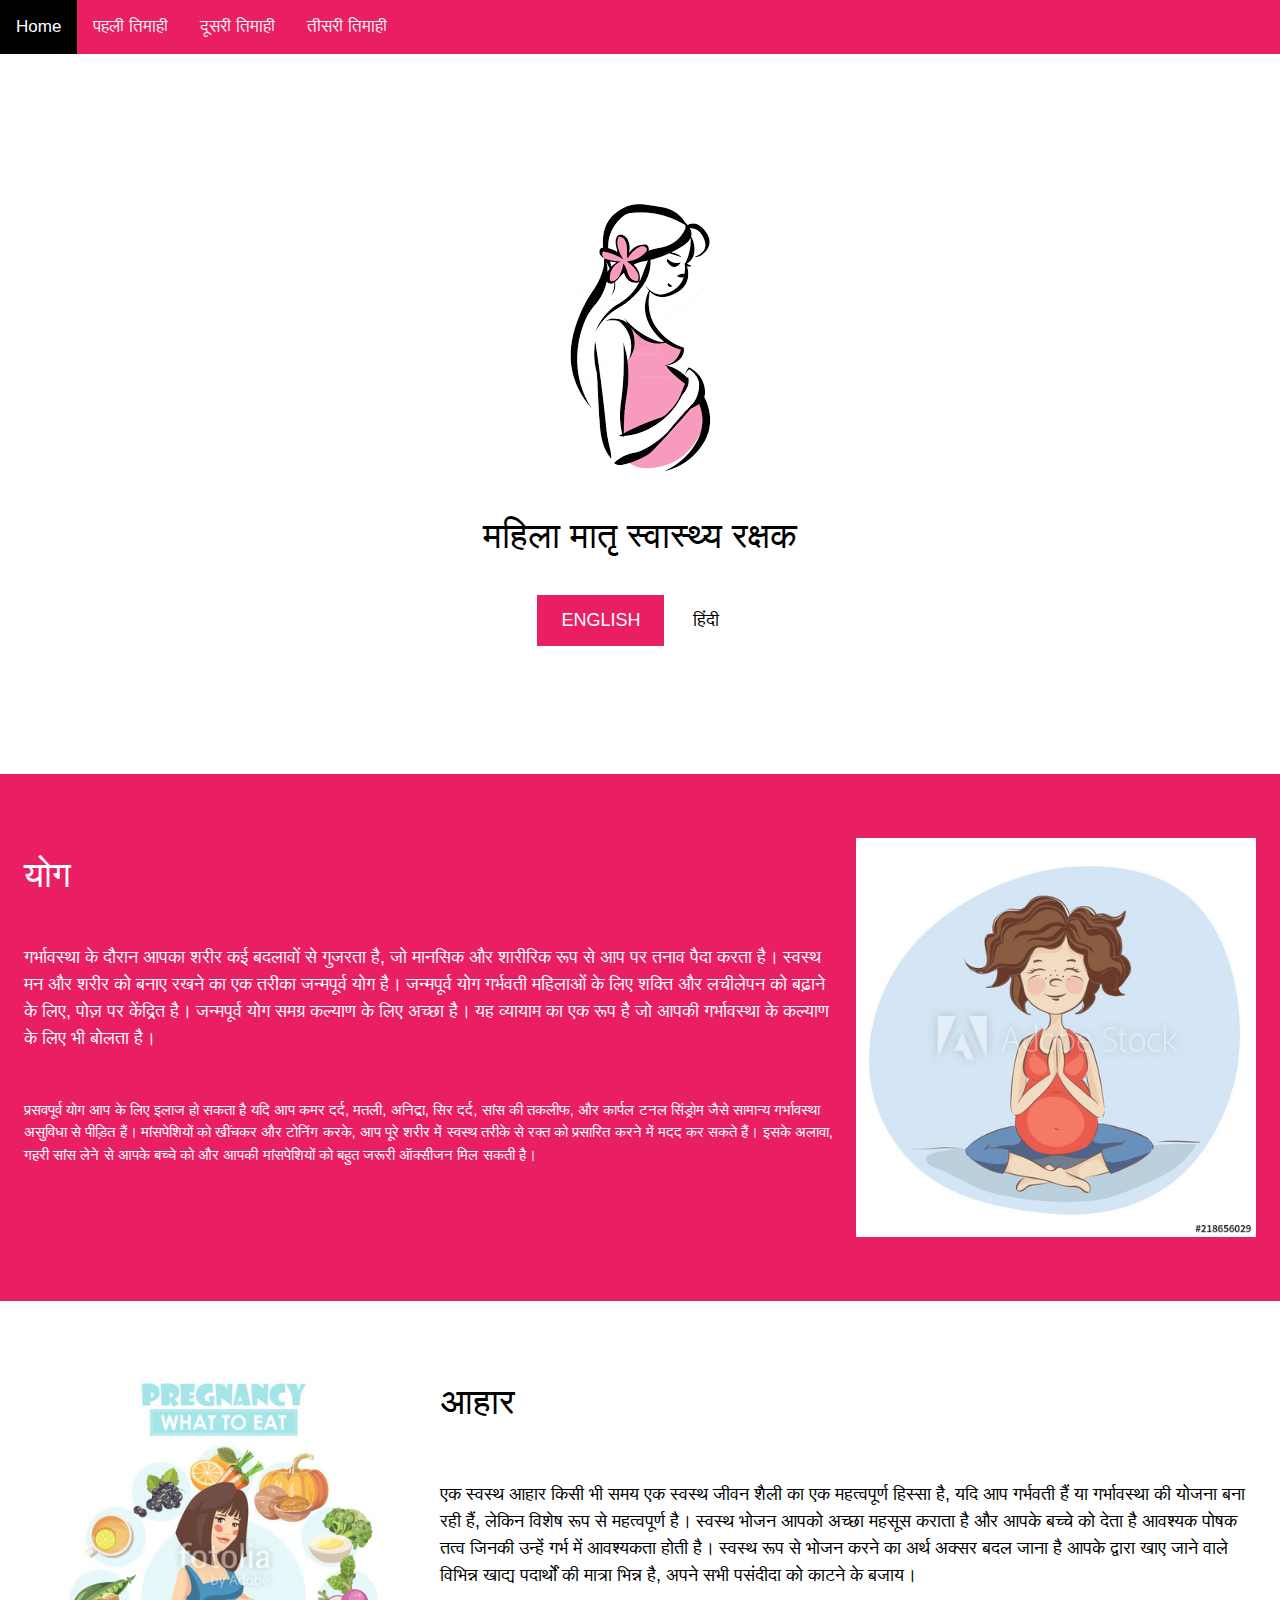
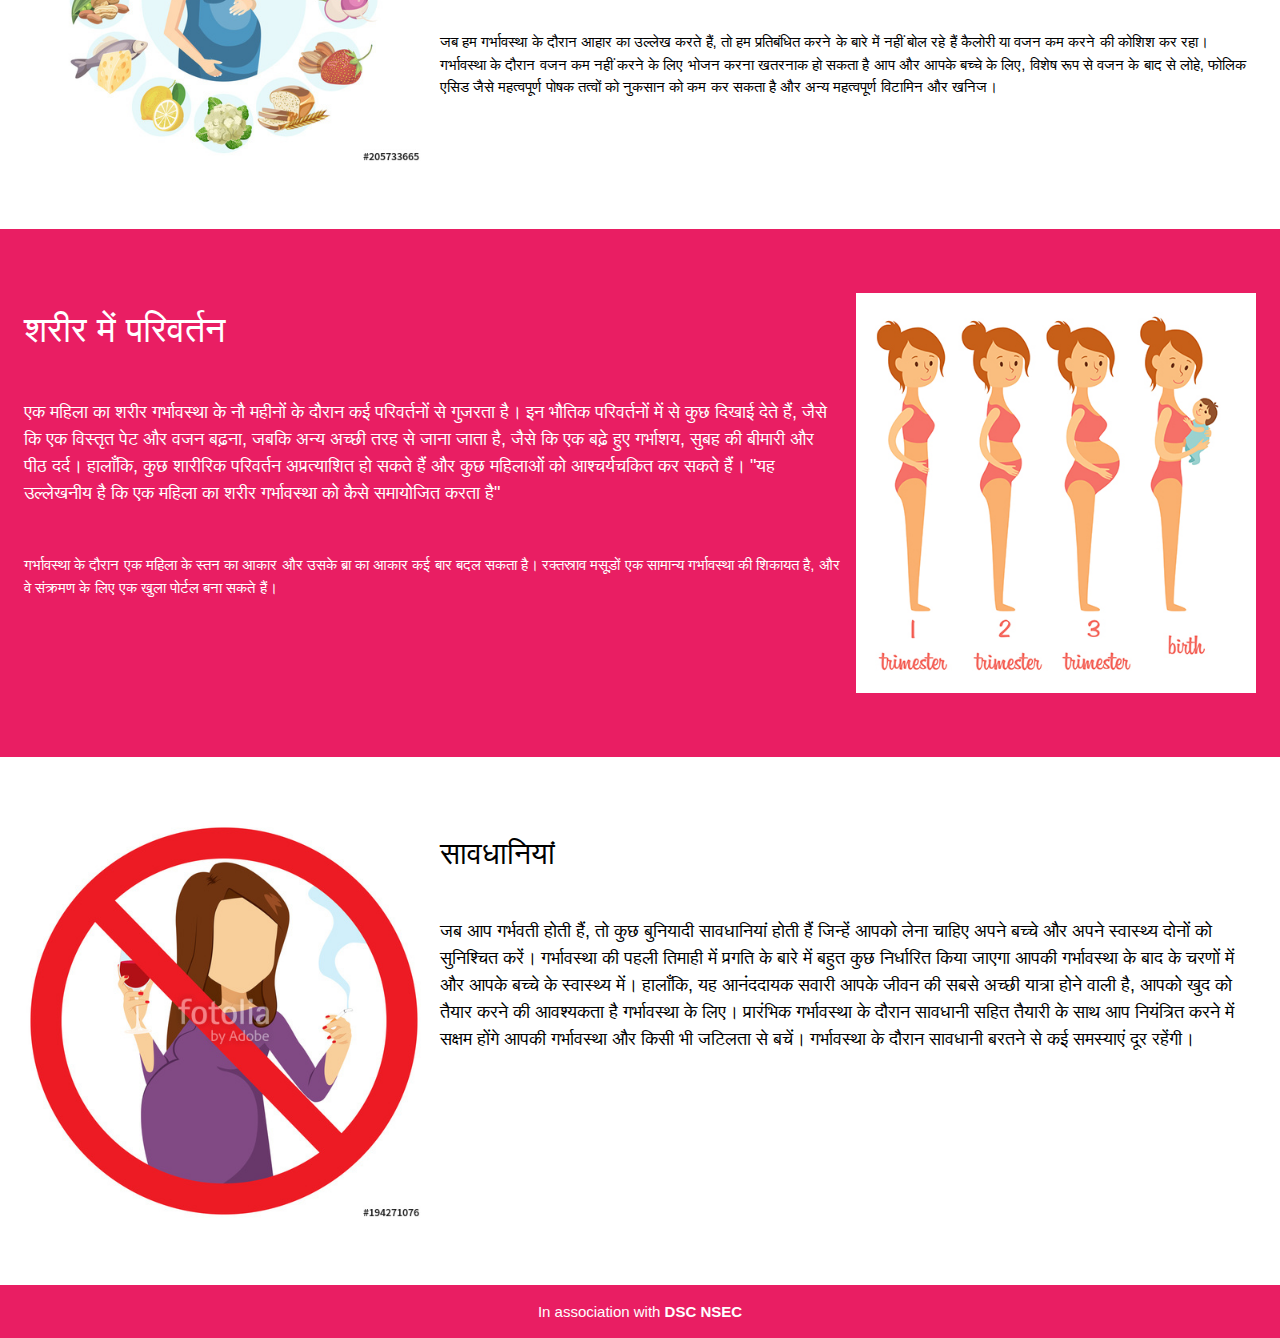
<file: public/homeHindi.html>
<!DOCTYPE html>
<html lang="en">
<head>
  <title>WMH</title>
  <meta charset="UTF-8" />
  <meta content="width=device-width, initial-scale=1.0, maximum-scale=1.0, user-scalable=0" name="viewport">
  <link rel="stylesheet" href="https://www.w3schools.com/w3css/4/w3.css" />
  <link rel="stylesheet" href="https://fonts.googleapis.com/css?family=Lato" />
  <link rel="stylesheet" href="https://fonts.googleapis.com/css?family=Montserrat"/>
  <link rel="stylesheet" href="https://cdnjs.cloudflare.com/ajax/libs/font-awesome/4.7.0/css/font-awesome.min.css"/>
   <link rel="stylesheet" type="text/css" href="style.css" />

</head>
	<body>
	
			<!--Nav Bar-->
			<div class="navbar" >
			<div class="topnav w3-pink" style="background-color: #e91e63" id="myTopnav" data-toggle="collapse">
			  <a href="#home" class="active" onclick="myFunction()" >Home</a>
				  <!--<div class="dropdown">
					<button class="dropbtn">1<sup>st</sup> trimester 
					  <i class="fa fa-caret-down"></i>
					</button>
					<div class="dropdown-content">
					  <a href="month-1.html">1<sup>st</sup> month</a>
					  <a href="month-2.html">2<sup>nd</sup> month</a>
					  <a href="month.html">3<sup>rd</sup> month</a>
					</div>
				  </div>
				  <div class="dropdown">
					<button class="dropbtn">2<sup>nd</sup> trimester 
					  <i class="fa fa-caret-down"></i>
					</button>
					<div class="dropdown-content">
					  <a href="month-1.html">4<sup>th</sup> month</a>
					  <a href="month-2.html">5<sup>th</sup> month</a>
					  <a href="month.html">6<sup>th</sup> month</a>
					</div>
				  </div>
				  <div class="dropdown">
					<button class="dropbtn">3<sup>rd</sup> trimester 
					  <i class="fa fa-caret-down"></i>
					</button>
					<div class="dropdown-content">
					  <a href="month-1.html">7<sup>th</sup> month</a>
					  <a href="month-2.html">8<sup>th</sup> month</a>
					  <a href="month.html">9<sup>th</sup> month</a>
					</div>
				  </div>-->
			  <a href="1st-trimesterHindi.html" onclick="myFunction()">पहली तिमाही</a>
				<a href="2nd-trimesterHindi.html" onclick="myFunction()" >दूसरी तिमाही</a>
				<a href="3rd_trimester_hindi.html" onclick="myFunction()" >तीसरी तिमाही</a>
			  <a class="icon" onclick="myFunction()">
				<i class="fa fa-bars"></i>
			  </a>
			</div>
			</div>
			
			<div class="w3-container home w3-center w3-mobile" style="padding:128px 16px" id="home">
			      <img src="./img/home6.png" style="max-width:100%;height:auto;" id="home22" />
				  <h1 class="w3-margin">महिला मातृ स्वास्थ्य रक्षक</h1>
				  
				  <button
					class="w3-button w3-pink w3-padding-large w3-large w3-margin-top" id="option" 
				  >
						  <a style="text-decoration:none" href="index.html">ENGLISH</a>
				  </button>

				  <button class="w3-button w3-padding-large w3-large w3-margin-top" color="grey" id="option">
				हिंदी
				   </button> 
				  
				   
				  </button>
			</div>
			
			<!--End Of Navbar-->
			<!--YOGA      -->
			<div class="w3-row-padding  w3-pink w3-padding-64 w3-container" id="yoga">
			  
				<div class="w3-twothird" >
				  <h1>योग</h1>
				  <h5 class="w3-padding-32">
                        गर्भावस्था के दौरान आपका शरीर कई बदलावों से गुजरता है, जो मानसिक और शारीरिक रूप से आप पर तनाव पैदा करता है। स्वस्थ मन और शरीर को बनाए रखने का एक तरीका जन्मपूर्व योग है।

						जन्मपूर्व योग गर्भवती महिलाओं के लिए शक्ति और लचीलेपन को बढ़ाने के लिए, पोज़ पर केंद्रित है।
						जन्मपूर्व योग समग्र कल्याण के लिए अच्छा है। यह व्यायाम का एक रूप है जो आपकी गर्भावस्था के कल्याण के लिए भी बोलता है।
				  </h5>

				  <p >
                        प्रसवपूर्व योग आप के लिए इलाज हो सकता है यदि आप कमर दर्द, मतली, अनिद्रा, सिर दर्द, सांस की तकलीफ, 
						और कार्पल टनल सिंड्रोम जैसे सामान्य गर्भावस्था असुविधा से पीड़ित हैं। मांसपेशियों को खींचकर और टोनिंग करके, आप पूरे 
						शरीर में स्वस्थ तरीके से रक्त को प्रसारित करने में मदद कर सकते हैं।
						 इसके अलावा, गहरी सांस लेने से आपके बच्चे को और आपकी मांसपेशियों को बहुत जरूरी ऑक्सीजन मिल सकती है।
				  </p>
				</div>

				<div class="w3-third w3-mobile w3-center">
				  <img src="./img/yoga_1.jpg" style="max-width:100%;height:auto;"
				  />
				</div>
			  
			</div>


			<!--DIET         -->
			<div class="w3-row-padding  w3-white w3-padding-64 w3-container" id="diet">
			  
				<div class="w3-third w3-mobile w3-center">
					<img id="diet" src="./img/diet_1.jpg" style="max-width:100%;height:auto;"
				  />
				</div>

				<div class="w3-twothird w3-right " >
				  <h1>आहार</h1>
				  <h5 class="w3-padding-32 w3-right">
						एक स्वस्थ आहार किसी भी समय एक स्वस्थ जीवन शैली का एक महत्वपूर्ण हिस्सा है,
						यदि आप गर्भवती हैं या गर्भावस्था की योजना बना रही हैं, लेकिन विशेष रूप से महत्वपूर्ण है।
						स्वस्थ भोजन आपको अच्छा महसूस कराता है और आपके बच्चे को देता है
						आवश्यक पोषक तत्व जिनकी उन्हें गर्भ में आवश्यकता होती है। स्वस्थ रूप से भोजन करने का अर्थ अक्सर बदल जाना है
						आपके द्वारा खाए जाने वाले विभिन्न खाद्य पदार्थों की मात्रा भिन्न है,
						अपने सभी पसंदीदा को काटने के बजाय।



				  </h5>

				  <p >
                        जब हम गर्भावस्था के दौरान आहार का उल्लेख करते हैं, तो हम प्रतिबंधित करने के बारे में नहीं बोल रहे हैं
                        कैलोरी या वजन कम करने की कोशिश कर रहा। गर्भावस्था के दौरान वजन कम नहीं करने के लिए भोजन करना खतरनाक हो सकता है
                        आप और आपके बच्चे के लिए, विशेष रूप से वजन के बाद से
                        लोहे, फोलिक एसिड जैसे महत्वपूर्ण पोषक तत्वों को नुकसान को कम कर सकता है
                        और अन्य महत्वपूर्ण विटामिन और खनिज।
				  </p>
				</div>

			</div>
			<!-- BODY CHANGES -->
			<div class="w3-row-padding w3-pink w3-padding-64 w3-container" id="body-change">
			  
				<div class="w3-twothird">
				  <h1>शरीर में परिवर्तन</h1>
				  <h5 class="w3-padding-32">
						एक महिला का शरीर गर्भावस्था के नौ महीनों के दौरान कई परिवर्तनों से गुजरता है।
						इन भौतिक परिवर्तनों में से कुछ दिखाई देते हैं, जैसे कि एक विस्तृत पेट और वजन बढ़ना,
						जबकि अन्य अच्छी तरह से जाना जाता है, जैसे कि एक बढ़े हुए गर्भाशय, सुबह की बीमारी और पीठ दर्द।
						हालाँकि, कुछ शारीरिक परिवर्तन अप्रत्याशित हो सकते हैं और कुछ महिलाओं को आश्चर्यचकित कर सकते हैं।
						
						"यह उल्लेखनीय है कि एक महिला का शरीर गर्भावस्था को कैसे समायोजित करता है"
				  </h5>

				  <p>
						गर्भावस्था के दौरान एक महिला के स्तन का आकार और उसके ब्रा का आकार कई बार बदल सकता है।
						रक्तस्राव मसूड़ों एक सामान्य गर्भावस्था की शिकायत है, और वे संक्रमण के लिए एक खुला पोर्टल बना सकते हैं।
				  </p>
				</div>

				<div class="w3-third w3-mobile w3-center">
				  <img src="./img/body_changes.jpg" style="max-width:100%;height:auto;"
				  />
				
			  </div>
			</div>

			<!--PRECAUTION-->
			<div class="w3-row-padding  w3-white w3-padding-64 w3-container" id="precaution">
			  
				<div class="w3-third w3-mobile w3-center">
				  <img src="./img/precaution.jpg" id="pre" style="max-width:100%;height:auto;"
				  />
				</div>

				<div class="w3-twothird">
				  <h2 class="w3-mobile">सावधानियां</h2>
				  <h5 class="w3-padding-32">
                        जब आप गर्भवती होती हैं, तो कुछ बुनियादी सावधानियां होती हैं जिन्हें आपको लेना चाहिए
						अपने बच्चे और अपने स्वास्थ्य दोनों को सुनिश्चित करें।
						गर्भावस्था की पहली तिमाही में प्रगति के बारे में बहुत कुछ निर्धारित किया जाएगा
						आपकी गर्भावस्था के बाद के चरणों में और आपके बच्चे के स्वास्थ्य में।
						हालाँकि, यह आनंददायक सवारी आपके जीवन की सबसे अच्छी यात्रा होने वाली है, आपको खुद को तैयार करने की आवश्यकता है
						गर्भावस्था के लिए। प्रारंभिक गर्भावस्था के दौरान सावधानी सहित तैयारी के साथ आप नियंत्रित करने में सक्षम होंगे
						आपकी गर्भावस्था और किसी भी जटिलता से बचें।
						गर्भावस्था के दौरान सावधानी बरतने से कई समस्याएं दूर रहेंगी।
				  </h5>

				</div>
			  
			</div>

			<script>
			function myFunction() {
			  var x = document.getElementById("myTopnav");
			  if (x.className === "topnav") {
				x.className += " responsive";
			  } else {
				x.className = "topnav";
			  }
			}
			</script>



  </body>
	<!-- Footer -->
	<footer class="w3-container w3-pink w3-padding-10 w3-center ">
	  <div class="w3-large w3-padding-20"></div>
	  <p>In association with <b>DSC NSEC</b></p>
	  <p></p>
	</footer>
</html>
</file>
<file: public/style.css>
/* Add a black background color to the top navigation */
.topnav {
  overflow: hidden;
}

/* Style the links inside the navigation bar */
.topnav a {
  float: left;
  display: block;
  color: #f2f2f2;
  text-align: center;
  padding: 14px 16px;
  text-decoration: none;
  font-size: 17px;
}

/* Add an active class to highlight the current page */
.active {
  background-color: black;
  color: white;
}

/* Hide the link that should open and close the topnav on small screens */
.topnav .icon {
  display: none;
}

/* Dropdown container - needed to position the dropdown content */
.dropdown {
  float: left;
  overflow: hidden;
}

/* Style the dropdown button to fit inside the topnav */
.dropdown .dropbtn {
  font-size: 17px; 
  border: none;
  outline: none;
  color: white;
  padding: 14px 16px;
  background-color: inherit;
  font-family: inherit;
  margin: 0;
}

/* Style the dropdown content (hidden by default) */
.dropdown-content {
  display: none;
  position: absolute;
  background-color: white;
  min-width: 160px;
  box-shadow: 0px 8px 16px 0px rgba(0,0,0,0.2);
  z-index: 1;
}

/* Style the links inside the dropdown */
.dropdown-content a {
  float: none;
  color: black;
  padding: 12px 16px;
  text-decoration: none;
  display: block;
  text-align: left;
}

/* Add a dark background on topnav links and the dropdown button on hover */
.topnav a:hover, .dropdown:hover .dropbtn {
  color: white;
}

/* Add a grey background to dropdown links on hover */
.dropdown-content a:hover {
  background-color: #ddd;
}

/* Show the dropdown menu when the user moves the mouse over the dropdown button */
.dropdown:hover .dropdown-content {
  display: block;
}

/* When the screen is less than 600 pixels wide, hide all links, except for the first one ("Home"). Show the link that contains should open and close the topnav (.icon) */
@media screen and (max-width: 600px) {
  .topnav a:not(:first-child), .dropdown .dropbtn {
    display: none;
  }
  .topnav a.icon {
    float: right;
    display: block;
  }
}

/* The "responsive" class is added to the topnav with JavaScript when the user clicks on the icon. This class makes the topnav look good on small screens (display the links vertically instead of horizontally) */
@media screen and (max-width: 600px) {
  .topnav.responsive {position: relative;}
  .topnav.responsive a.icon {
    position: absolute;
    right: 0;
    top: 0;
  }
  .topnav.responsive a {
    float: none;
    display: block;
    text-align: left;
  }
  .topnav.responsive .dropdown {float: none;}
  .topnav.responsive .dropdown-content {position: relative;}
  .topnav.responsive .dropdown .dropbtn {
    display: block;
    width: 100%;
    text-align: left;
  }
}
</file>
<file: public/style2.css>
html {
  scroll-behavior: smooth;
}

h5,
h6 {
  font-family: "Lato", sans-serif;
}
.w3-bar,
h1,
button {
  font-family: "Montserrat", sans-serif;
}
.fa-anchor,
.fa-coffee {
  font-size: 200px;
}
.home {
  background-color: white;
  width: 100%;
  height: 100%;
}
.home22 {
  align: center;
}
#pre {
  margin-left: -50px;
}
.topnav {
  overflow: hidden;
}
ul {
  list-style: none; /* Remove default bullets */
}
ul li::before {
  content: "\2022"; /* Add content: \2022 is the CSS Code/unicode for a bullet */
  color: rgb(241, 160, 174); /* Change the color */
  font-weight: bold; /* If you want it to be bold */
  display: inline-block; /* Needed to add space between the bullet and the text */
  width: 1em; /* Also needed for space (tweak if needed) */
  margin-left: -1em; /* Also needed for space (tweak if needed) */
}

.topnav a {
  float: left;
  display: block;
  color: #f2f2f2;
  text-align: center;
  padding: 14px 16px;
  text-decoration: none;
  font-size: 17px;
}

.topnav a:hover {
  background-color: #ddd;
  color: black;
}

.active {
  background-color: black;
  color: black;
}

.navbar {
  overflow: hidden;

  background-color: #e91e63;
  position: fixed;
  top: 0;
  width: 100%;
}

.topnav .icon {
  display: none;
  background-color: #e91e63;
}

@media screen and (max-width: 600px) {
  .topnav a:not(:first-child) {
    display: none;
  }
  .topnav a.icon {
    background-color: #e91e63;
    float: right;
    display: block;
  }
}
@media screen and (max-width: 600px) {
  .topnav.responsive {
    position: relative;
  }
  .topnav.responsive .icon {
    position: absolute;
    background-color: #e91e63;
    right: 0;
    top: 0;
  }
  .topnav.responsive a {
    float: none;
    background-color: #e91e63;
    color: black;
    display: block;
    text-align: left;
  }
}

.column1 {
  float: left;
  width: 30%;
  padding: 0 30px;
  margin: 10px;
  padding-left: 10px;
  padding-right: 10px;
}

/* Remove extra left and right margins, due to padding */
.row1 {
  margin: 0 10px;
}

/* Clear floats after the columns */
.row1:after {
  content: "";
  display: table;
  clear: both;
}

/* Responsive columns */
@media screen and (max-width: 600px) {
  .column1 {
    width: 100%;
    display: block;
    margin-bottom: 20px;
  }
}

/* Style the counter cards */
.card1 {
  box-shadow: 0 4px 8px 0 rgba(0, 0, 0, 0.2);
  padding: 16px;
  text-align: center;
  background-color: #f1f1f1;
  box-sizing: border-box;
}
</file>
